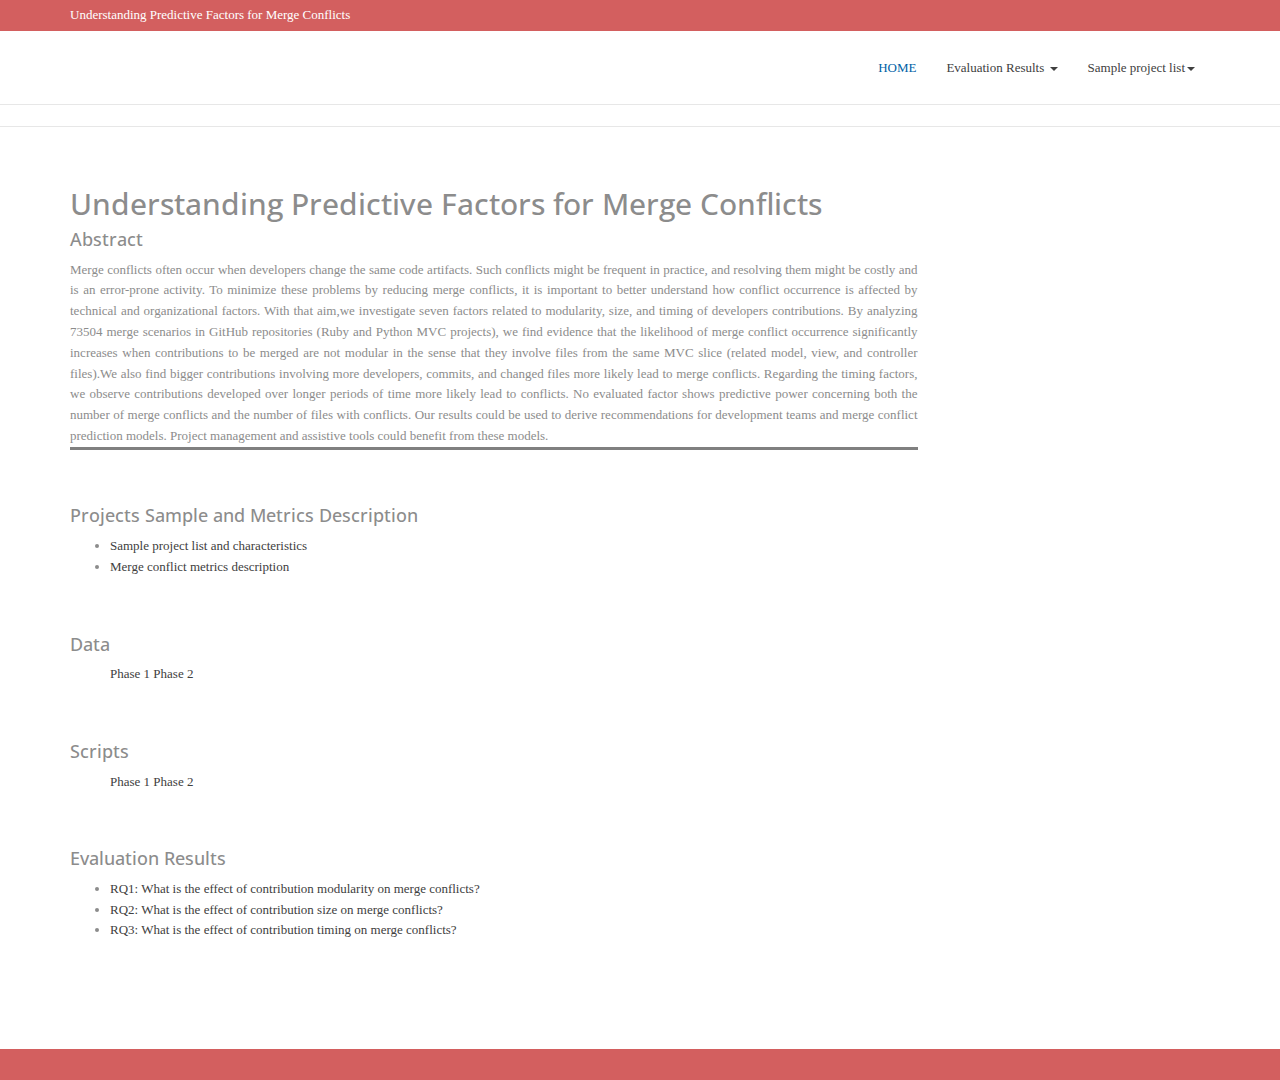
<file: index.html>
<!DOCTYPE html>
<html>
  <head>
  	<meta charset="utf-8">
    <meta http-equiv="X-UA-Compatible" content="IE=edge">
    <meta name="viewport" content="width=device-width, initial-scale=1">
    <title>Understanding Predictive Factors for Merge Conflicts</title>
    
    <link href="https://fonts.googleapis.com/css?family=Open+Sans:400,600&amp;subset=latin-ext" rel="stylesheet">
    
    <link href="css/bootstrap.min.css" rel="stylesheet">
    <link href="css/font-awesome.min.css" rel="stylesheet">
    <link href="style.css" rel="stylesheet">
    <script src="http://www.w3schools.com/lib/w3data.js"></script>
    <script>
        $(function(){
            $("#includedContent").load("content.html");
        });
    </script>
  </head>
  <body style="font-family:verdana;">
    <header>
      <div class="top">
		  <div class="container">
		      <div class="row">
		          <div class="col-sm-6">
		              <p>Understanding Predictive Factors for Merge Conflicts</p>
		          </div>
		      </div>
		  </div>
		</div>
		<nav class="navbar navbar-default">
			<div class="container">
			<div class="collapse navbar-collapse" id="bs-navbar-collapse">
		    	<ul class="nav navbar-nav main-navbar-nav">
		        	<li class="active"><a href="https://merge-conflict-factors.github.io/merge-conflict-factors/main.html" title="">HOME</a></li>
		        	<li class="dropdown">
		            	<a href="#" title="" class="dropdown-toggle" data-toggle="dropdown" role="button" aria-haspopup="true" aria-expanded="false">Evaluation Results <span class="caret"></span></a>
		            	<ul class="dropdown-menu">
		                	<li><a href="rq1-results.html" title="">RQ1: What is the effect of contribution modularity on merge conflicts?</a></li>
		                	<li><a href="rq2-results.html" title="">RQ2: What is the effect of contribution size on merge conflicts?</a></li>
							<li><a href="rq3-results.html" title="">RQ3: What is the effect of contribution timing on merge conflicts?</a></li>
		            	</ul>
		        	</li>
					<li class="dropdown">
		            	<a href="#" title="" class="dropdown-toggle" data-toggle="dropdown" role="button" aria-haspopup="true" aria-expanded="false">Sample project list<span class="caret"></span></a>
		            	<ul class="dropdown-menu">
		                	<li><a href="sample_Ruby.html" title="">Ruby sample</a></li>
		                	<li><a href="sample_Python.html" title="">Python sample</a></li>							
		            	</ul>
		        	</li>					
		        	<!--<li><a href="sample_Ruby.html" title="">Sample project list</a></li>-->
		    	</ul>                           
			</div>        
			</div>
		</nav>
    </header>
    <div class="bread_area">
      <div class="container">
          <div class="row">
              <div class="col-sm-12">
                                    
              </div>
          </div>
      </div>
    </div>
    <main class="site-main page-main">
        <div class="container">
            <div class="row">
                <section class="page col-sm-9">
                  <h2>Understanding Predictive Factors for Merge Conflicts</h2>
                  <div class="abstract">
                    <h4>Abstract</h4>
                    Merge conflicts often occur when developers change the same code artifacts. Such conflicts might be frequent in practice, and resolving them might be costly and is an error-prone activity. To minimize these problems by reducing merge conflicts, it is important to better understand how conflict occurrence is affected by technical and organizational factors. With that aim,we investigate seven factors related to modularity, size, and timing
of developers contributions. By analyzing 73504 merge scenarios in GitHub repositories (Ruby and Python MVC projects), we find evidence that the likelihood of merge conflict occurrence significantly increases when contributions to be merged are not modular in the sense that they involve files from the same MVC slice (related model, view, and controller files).We also find bigger contributions involving more developers, commits, and changed files more likely lead to merge conflicts. Regarding the timing factors, we observe contributions developed over longer periods of time more likely lead to conflicts. No evaluated factor shows predictive power concerning both the number of merge conflicts and the number of files with conflicts. Our results could be used to derive recommendations for development teams and merge conflict prediction models. Project management and assistive tools could benefit from these models.
 


                  </div>

                 <!-- <div class="study">
                    <h4>Study Setup</h4>
                    <p>To perform this study, we analyze a number of merge scenarios, collecting data about the mentioned conflict factors, and reproducing the merge operation in each scenario to observe conflict occurrence, number of conflicts, and number of files with conflicts. To support that, we implement the infrastructure illustrated in Figure 1, which involves two steps. The first focuses on mining merge scenarios from GitHub projects, reproducing them, and collecting information about the dependent variables. The second collects, for each scenario, information about the conflict factors, and explores regression models to assess the factors effect on these variables.</p>
                  </div>
                  <div class="container">
                  	<figure>
                    	<img src="img/StudySetup.png" alt="Study Design" width="400" height="300" title="Study Design">
                    	<!--<figcaption>Figure 1 - Study Setup</figcaption>-->
                    <!--</figure>
                  </div>-->
                  <div class="study">
                    <h4>Projects Sample and Metrics Description</h4>
                    <ul>
                      <li><a href="sample.html" title="">Sample project list and characteristics</a></li>
					   <li><a href="metricsDescription.html" title="">Merge conflict metrics description</a></li>
                      <!--<li><a href="miningScripts.zip" title="" target="_blank" >Mining Scripts</a></li>
					  <li><a href="predictorsScritps.zip" title="" target="_blank" >Predictors Collecting Scripts</a></li>-->
                      <!--<li><a href="scripts.zip" title="" target="_blank" >Scripts</a></li>-->
                    </ul>
                  </div>
                  <div class="study">
                    <h4>Data</h4>
                    <ul>
                      <a href="Phase1.html" title="">Phase 1</a> <a href="Phase2.html" title="">Phase 2</a>
                      <!--<li><a href="miningScripts.zip" title="" target="_blank" >Mining Scripts</a></li>
					  <li><a href="predictorsScritps.zip" title="" target="_blank" >Predictors Collecting Scripts</a></li>-->
                      <!--<li><a href="scripts.zip" title="" target="_blank" >Scripts</a></li>-->
                    </ul>
                  </div>
                  <div class="study">
                    <h4>Scripts</h4>
                    <ul>
                      <a href="https://github.com/merge-conflict-factors/miningGit" title="">Phase 1</a> <a href="https://github.com/merge-conflict-factors/PredictorsAnalisys" title="">Phase 2</a>
                      <!--<li><a href="miningScripts.zip" title="" target="_blank" >Mining Scripts</a></li>
					  <li><a href="predictorsScritps.zip" title="" target="_blank" >Predictors Collecting Scripts</a></li>-->
                      <!--<li><a href="scripts.zip" title="" target="_blank" >Scripts</a></li>-->
                    </ul>
                  </div>	
                  <div class="study">
                    <h4>Evaluation Results</h4>
                    <ul>
                      <li><a href="rq1-results.html" title="">RQ1: What is the effect of contribution modularity on merge conflicts?</a></li>
                      <li><a href="rq2-results.html" title="">RQ2: What is the effect of contribution size on merge conflicts?</a></li>
					  <li><a href="rq3-results.html" title="">RQ3: What is the effect of contribution timing on merge conflicts?</a></li>
                    </ul>
                  </div>
                </section>
            </div>
        </div>
    </main>
    <footer>
      <div class="container">
        <div class="cen">
            <div class="col-md-12">
                
            </div>
        </div>
      </div>
      <div id="copyright">
            <div class="container">
                <div class="cen">
                    <div class="col-md-8">
                        
                    </div>
                </div>
            </div>
        </div>
    </footer>
    </body>
  </html>
</file>
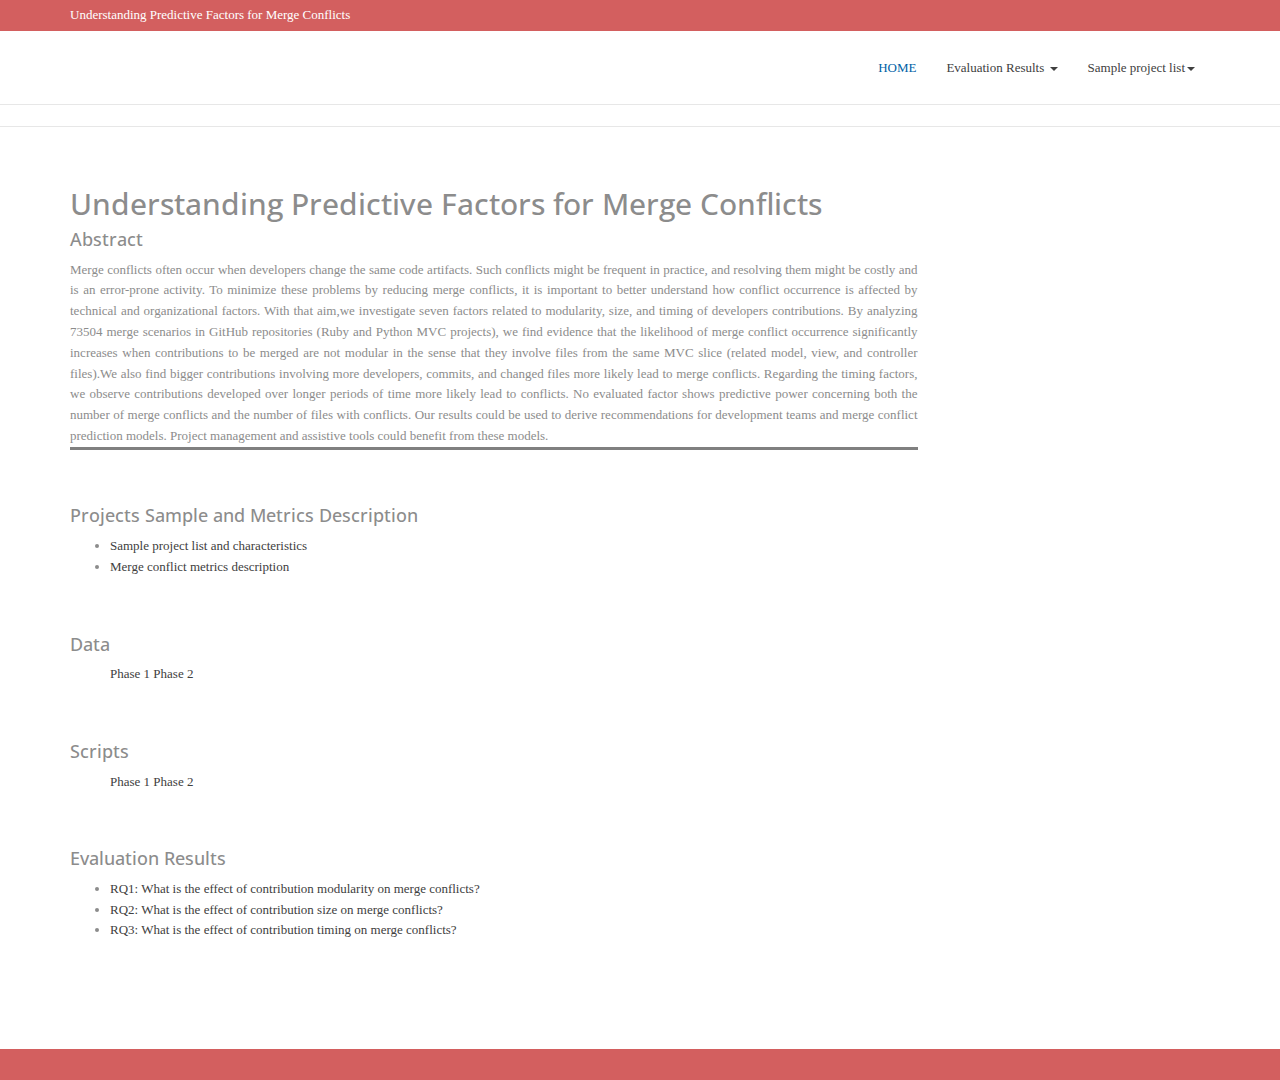
<file: main.html>
<!DOCTYPE html>
<html>
  <head>
  	<meta charset="utf-8">
    <meta http-equiv="X-UA-Compatible" content="IE=edge">
    <meta name="viewport" content="width=device-width, initial-scale=1">
    <title>Understanding Predictive Factors for Merge Conflicts</title>
    
    <link href="https://fonts.googleapis.com/css?family=Open+Sans:400,600&amp;subset=latin-ext" rel="stylesheet">
    
    <link href="css/bootstrap.min.css" rel="stylesheet">
    <link href="css/font-awesome.min.css" rel="stylesheet">
    <link href="style.css" rel="stylesheet">
    <script src="http://www.w3schools.com/lib/w3data.js"></script>
    <script>
        $(function(){
            $("#includedContent").load("content.html");
        });
    </script>
  </head>
  <body style="font-family:verdana;">
    <header>
      <div class="top">
		  <div class="container">
		      <div class="row">
		          <div class="col-sm-6">
		              <p>Understanding Predictive Factors for Merge Conflicts</p>
		          </div>
		      </div>
		  </div>
		</div>
		<nav class="navbar navbar-default">
			<div class="container">
			<div class="collapse navbar-collapse" id="bs-navbar-collapse">
		    	<ul class="nav navbar-nav main-navbar-nav">
		        	<li class="active"><a href="main.html" title="">HOME</a></li>
		        	<li class="dropdown">
		            	<a href="#" title="" class="dropdown-toggle" data-toggle="dropdown" role="button" aria-haspopup="true" aria-expanded="false">Evaluation Results <span class="caret"></span></a>
		            	<ul class="dropdown-menu">
		                	<li><a href="rq1-results.html" title="">RQ1: What is the effect of contribution modularity on merge conflicts?</a></li>
		                	<li><a href="rq2-results.html" title="">RQ2: What is the effect of contribution size on merge conflicts?</a></li>
							<li><a href="rq3-results.html" title="">RQ3: What is the effect of contribution timing on merge conflicts?</a></li>
		            	</ul>
		        	</li>
					<li class="dropdown">
		            	<a href="#" title="" class="dropdown-toggle" data-toggle="dropdown" role="button" aria-haspopup="true" aria-expanded="false">Sample project list<span class="caret"></span></a>
		            	<ul class="dropdown-menu">
		                	<li><a href="sample_Ruby.html" title="">Ruby sample</a></li>
		                	<li><a href="sample_Python.html" title="">Python sample</a></li>							
		            	</ul>
		        	</li>					
		        	<!--<li><a href="sample_Ruby.html" title="">Sample project list</a></li>-->
		    	</ul>                           
			</div>        
			</div>
		</nav>
    </header>
    <div class="bread_area">
      <div class="container">
          <div class="row">
              <div class="col-sm-12">
                                    
              </div>
          </div>
      </div>
    </div>
    <main class="site-main page-main">
        <div class="container">
            <div class="row">
                <section class="page col-sm-9">
                  <h2>Understanding Predictive Factors for Merge Conflicts</h2>
                  <div class="abstract">
                    <h4>Abstract</h4>
                    Merge conflicts often occur when developers change the same code artifacts. Such conflicts might be frequent in practice, and resolving them might be costly and is an error-prone activity. To minimize these problems by reducing merge conflicts, it is important to better understand how conflict occurrence is affected by technical and organizational factors. With that aim,we investigate seven factors related to modularity, size, and timing
of developers contributions. By analyzing 73504 merge scenarios in GitHub repositories (Ruby and Python MVC projects), we find evidence that the likelihood of merge conflict occurrence significantly increases when contributions to be merged are not modular in the sense that they involve files from the same MVC slice (related model, view, and controller files).We also find bigger contributions involving more developers, commits, and changed files more likely lead to merge conflicts. Regarding the timing factors, we observe contributions developed over longer periods of time more likely lead to conflicts. No evaluated factor shows predictive power concerning both the number of merge conflicts and the number of files with conflicts. Our results could be used to derive recommendations for development teams and merge conflict prediction models. Project management and assistive tools could benefit from these models.
 


                  </div>

                 <!-- <div class="study">
                    <h4>Study Setup</h4>
                    <p>To perform this study, we analyze a number of merge scenarios, collecting data about the mentioned conflict factors, and reproducing the merge operation in each scenario to observe conflict occurrence, number of conflicts, and number of files with conflicts. To support that, we implement the infrastructure illustrated in Figure 1, which involves two steps. The first focuses on mining merge scenarios from GitHub projects, reproducing them, and collecting information about the dependent variables. The second collects, for each scenario, information about the conflict factors, and explores regression models to assess the factors effect on these variables.</p>
                  </div>
                  <div class="container">
                  	<figure>
                    	<img src="img/StudySetup.png" alt="Study Design" width="400" height="300" title="Study Design">
                    	<!--<figcaption>Figure 1 - Study Setup</figcaption>-->
                    <!--</figure>
                  </div>-->
                  <div class="study">
                    <h4>Projects Sample and Metrics Description</h4>
                    <ul>
                      <li><a href="sample.html" title="">Sample project list and characteristics</a></li>
					   <li><a href="metricsDescription.html" title="">Merge conflict metrics description</a></li>
                      <!--<li><a href="miningScripts.zip" title="" target="_blank" >Mining Scripts</a></li>
					  <li><a href="predictorsScritps.zip" title="" target="_blank" >Predictors Collecting Scripts</a></li>-->
                      <!--<li><a href="scripts.zip" title="" target="_blank" >Scripts</a></li>-->
                    </ul>
                  </div>
                  <div class="study">
                    <h4>Data</h4>
                    <ul>
                      <a href="Phase1.html" title="">Phase 1</a> <a href="Phase2.html" title="">Phase 2</a>
                      <!--<li><a href="miningScripts.zip" title="" target="_blank" >Mining Scripts</a></li>
					  <li><a href="predictorsScritps.zip" title="" target="_blank" >Predictors Collecting Scripts</a></li>-->
                      <!--<li><a href="scripts.zip" title="" target="_blank" >Scripts</a></li>-->
                    </ul>
                  </div>
                  <div class="study">
                    <h4>Scripts</h4>
                    <ul>
                      <a href="https://github.com/merge-conflict-factors/miningGit" title="">Phase 1</a> <a href="https://github.com/merge-conflict-factors/PredictorsAnalisys" title="">Phase 2</a>
                      <!--<li><a href="miningScripts.zip" title="" target="_blank" >Mining Scripts</a></li>
					  <li><a href="predictorsScritps.zip" title="" target="_blank" >Predictors Collecting Scripts</a></li>-->
                      <!--<li><a href="scripts.zip" title="" target="_blank" >Scripts</a></li>-->
                    </ul>
                  </div>	
                  <div class="study">
                    <h4>Evaluation Results</h4>
                    <ul>
                      <li><a href="rq1-results.html" title="">RQ1: What is the effect of contribution modularity on merge conflicts?</a></li>
                      <li><a href="rq2-results.html" title="">RQ2: What is the effect of contribution size on merge conflicts?</a></li>
					  <li><a href="rq3-results.html" title="">RQ3: What is the effect of contribution timing on merge conflicts?</a></li>
                    </ul>
                  </div>
                </section>
            </div>
        </div>
    </main>
    <footer>
      <div class="container">
        <div class="cen">
            <div class="col-md-12">
                
            </div>
        </div>
      </div>
      <div id="copyright">
            <div class="container">
                <div class="cen">
                    <div class="col-md-8">
                        
                    </div>
                </div>
            </div>
        </div>
    </footer>
    </body>
  </html>
</file>
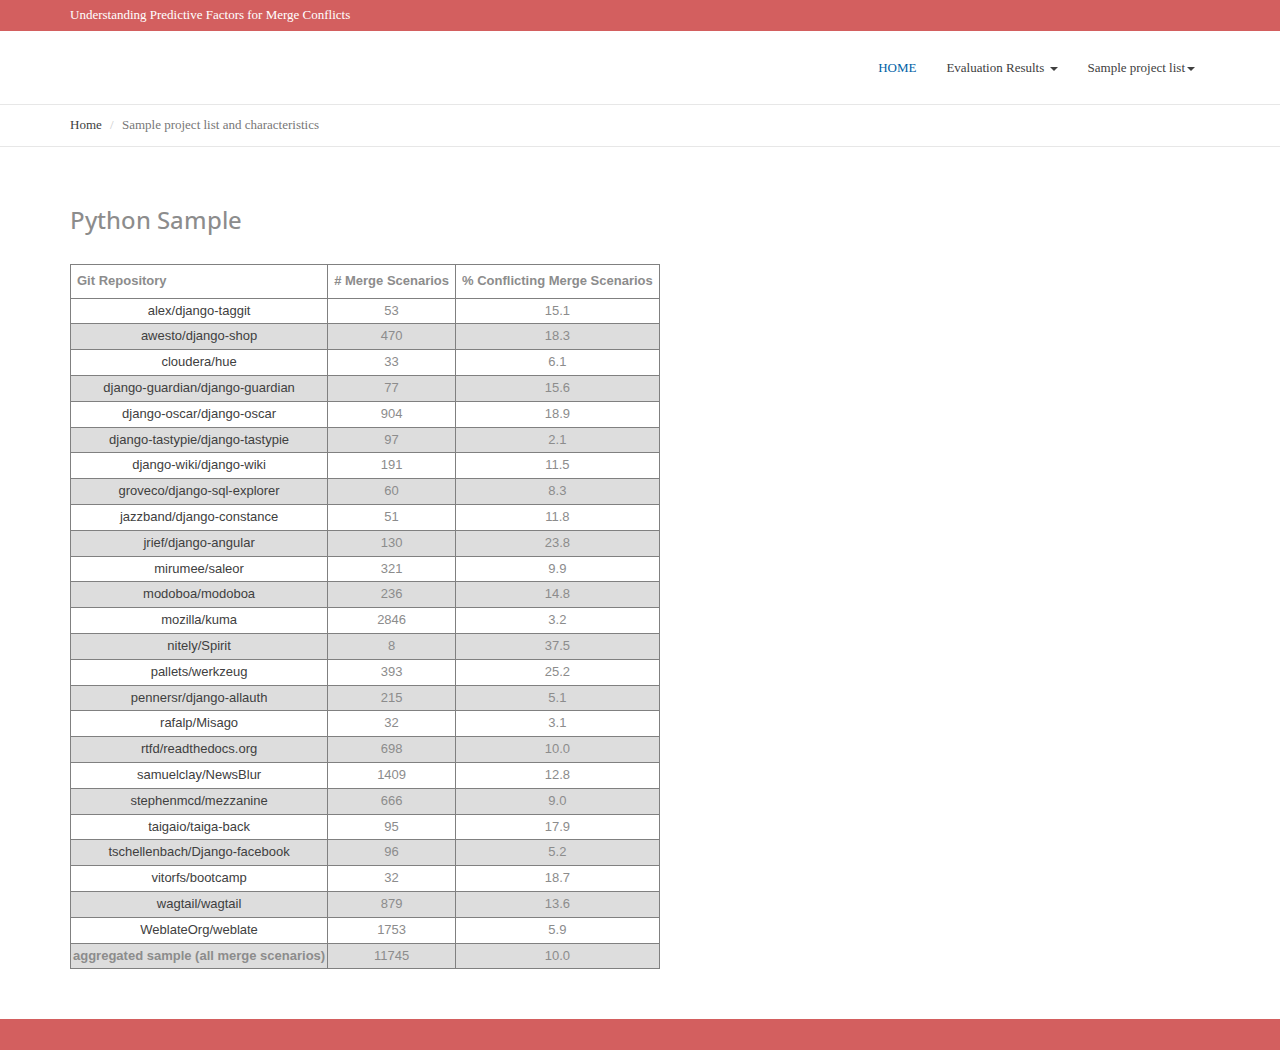
<file: mergeFrequency_Python.html>
<!DOCTYPE html>
<html>
  <head>
    <meta charset="utf-8">
    <meta http-equiv="X-UA-Compatible" content="IE=edge">
    <meta name="viewport" content="width=device-width, initial-scale=1">
    <title>Understanding Predictive Factors for Merge Conflicts</title>
    
    <link href="https://fonts.googleapis.com/css?family=Open+Sans:400,600&amp;subset=latin-ext" rel="stylesheet">
    
    <link href="css/bootstrap.min.css" rel="stylesheet">
    <link href="css/font-awesome.min.css" rel="stylesheet">
    <link href="style.css" rel="stylesheet">

    <script src="http://d3js.org/d3.v3.min.js" charset="utf-8"></script>
  </head>
  <body style="font-family:verdana;">
    <header>
      <div class="top">
          <div class="container">
              <div class="row">
                  <div class="col-sm-6">
                      <p>Understanding Predictive Factors for Merge Conflicts</p>
                  </div>
              </div>
          </div>
      </div>
      <nav class="navbar navbar-default">
      <div class="container">
        <div class="collapse navbar-collapse" id="bs-navbar-collapse">
            <ul class="nav navbar-nav main-navbar-nav">
                <li class="active"><a href="main.html" title="">HOME</a></li>
                <li class="dropdown">
					<a href="#" title="" class="dropdown-toggle" data-toggle="dropdown" role="button" aria-haspopup="true" aria-expanded="false">Evaluation Results <span class="caret"></span></a>
					<ul class="dropdown-menu">
						<li><a href="rq1-results.html" title="">RQ1: What is the effect of contribution modularity on merge conflicts?</a></li>
						<li><a href="rq2-results.html" title="">RQ2: What is the effect of contribution size on merge conflicts?</a></li>
						<li><a href="rq3-results.html" title="">RQ3: What is the effect of contribution timing on merge conflicts?</a></li>
					</ul>
                </li>
				<li class="dropdown">
					<a href="#" title="" class="dropdown-toggle" data-toggle="dropdown" role="button" aria-haspopup="true" aria-expanded="false">Sample project list<span class="caret"></span></a>
					<ul class="dropdown-menu">
						<li><a href="sample_Ruby.html" title="">Ruby sample</a></li>
						<!--<li><a href="sample_Python.html" title="">Python sample</a></li>-->							
					</ul>
				</li>				
                <!--<li><a href="sample.html" title="">Sample project list</a></li>-->
            </ul>                           
        </div>        
      </div>
    </nav>
    </header>
    <div class="bread_area">
      <div class="container">
          <div class="row">
              <div class="col-sm-12">
                  <ol class="breadcrumb">
                      <li><a href="main.html">Home</a></li>
                      <li class="active">Sample project list and characteristics</li>
                  </ol>                    
              </div>
          </div>
      </div>
    </div>
    <main class="site-main page-main">
        <div class="container">
            <div class="row">
                <section class="page col-sm-9">
                  <h3>Python Sample</h3>
					<br>				  
                    <table class="build_conflicts">
                      <thead>
                        <tr>
                          <th> Git Repository </th>
                          <th> # Merge Scenarios </th>
                          <th> % Conflicting Merge Scenarios </th>						  
                        </tr>
                      </thded>
                      <tbody>
							<tr>
								<td><a href="https://github.com/alex/django-taggit" target="_blank">alex/django-taggit</a></td>
								<td>53</td>
								<td>15.1</td>
							</tr>
							<tr>
								<td><a href="https://github.com/awesto/django-shop" target="_blank">awesto/django-shop</a></td>
								<td>470</td>
								<td>18.3</td>
							</tr>
							<tr>
								<td><a href="https://github.com/cloudera/hue" target="_blank">cloudera/hue</a></td>
								<td>33</td>
								<td>6.1</td>
							</tr>
							<tr>
								<td><a href="https://github.com/django-guardian/django-guardian" target="_blank">django-guardian/django-guardian</a></td>
								<td>77</td>
								<td>15.6</td>
							</tr>
							<tr>
								<td><a href="https://github.com/django-oscar/django-oscar" target="_blank">django-oscar/django-oscar</a></td>
								<td>904</td>
								<td>18.9</td>
							</tr>
							<tr>
								<td><a href="https://github.com/django-tastypie/django-tastypie" target="_blank">django-tastypie/django-tastypie</a></td>
								<td>97</td>
								<td>2.1</td>
							</tr>
							<tr>
								<td><a href="https://github.com/django-wiki/django-wiki" target="_blank">django-wiki/django-wiki</a></td>
								<td>191</td>
								<td>11.5</td>
							</tr>
							<tr>
								<td><a href="https://github.com/groveco/django-sql-explorer" target="_blank">groveco/django-sql-explorer</a></td>
								<td>60</td>
								<td>8.3</td>
							</tr>
							<tr>
								<td><a href="https://github.com/jazzband/django-constance" target="_blank">jazzband/django-constance</a></td>
								<td>51</td>
								<td>11.8</td>
							</tr>
							<tr>
								<td><a href="https://github.com/jrief/django-angular" target="_blank">jrief/django-angular</a></td>
								<td>130</td>
								<td>23.8</td>
							</tr>
							<tr>
								<td><a href="https://github.com/mirumee/saleor" target="_blank">mirumee/saleor</a></td>
								<td>321</td>
								<td>9.9</td>
							</tr>
							<tr>
								<td><a href="https://github.com/modoboa/modoboa" target="_blank">modoboa/modoboa</a></td>
								<td>236</td>
								<td>14.8</td>
							</tr>
							<tr>
								<td><a href="https://github.com/mozilla/kuma" target="_blank">mozilla/kuma</a></td>
								<td>2846</td>
								<td>3.2</td>
							</tr>
							<tr>
								<td><a href="https://github.com/nitely/Spirit" target="_blank">nitely/Spirit</a></td>
								<td>8</td>
								<td>37.5</td>
							</tr>
							<tr>
								<td><a href="https://github.com/pallets/werkzeug" target="_blank">pallets/werkzeug</a></td>
								<td>393</td>
								<td>25.2</td>
							</tr>
							<tr>
								<td><a href="https://github.com/pennersr/django-allauth" target="_blank">pennersr/django-allauth</a></td>
								<td>215</td>
								<td>5.1</td>
							</tr>
							<tr>
								<td><a href="https://github.com/rafalp/Misago" target="_blank">rafalp/Misago</a></td>
								<td>32</td>
								<td>3.1</td>
							</tr>
							<tr>
								<td><a href="https://github.com/rtfd/readthedocs.org" target="_blank">rtfd/readthedocs.org</a></td>
								<td>698</td>
								<td>10.0</td>
							</tr>
							<tr>
								<td><a href="https://github.com/samuelclay/NewsBlur" target="_blank">samuelclay/NewsBlur</a></td>
								<td>1409</td>
								<td>12.8</td>
							</tr>
							<tr>
								<td><a href="https://github.com/stephenmcd/mezzanine" target="_blank">stephenmcd/mezzanine</a></td>
								<td>666</td>
								<td>9.0</td>
							</tr>
							<tr>
								<td><a href="https://github.com/taigaio/taiga-back" target="_blank">taigaio/taiga-back</a></td>
								<td>95</td>
								<td>17.9</td>
							</tr>
							<tr>
								<td><a href="https://github.com/tschellenbach/Django-facebook" target="_blank">tschellenbach/Django-facebook</a></td>
								<td>96</td>
								<td>5.2</td>
							</tr>
							<tr>
								<td><a href="https://github.com/vitorfs/bootcamp" target="_blank">vitorfs/bootcamp</a></td>
								<td>32</td>
								<td>18.7</td>
							</tr>
							<tr>
								<td><a href="https://github.com/wagtail/wagtail" target="_blank">wagtail/wagtail</a></td>
								<td>879</td>
								<td>13.6</td>
							</tr>
							<tr>
								<td><a href="https://github.com/WeblateOrg/weblate" target="_blank">WeblateOrg/weblate</a></td>
								<td>1753</td>
								<td>5.9</td>
							</tr>
              <tr>
                <td><b>aggregated sample (all merge scenarios)</b></td>
                <td>11745</td>
                <td>10.0</td>
              </tr>
					  </tbody>
                     </table>
                </section>
            </div>
        </div>
    </main>
    <footer>
      <div class="container">
        <div class="row">            
        </div>
        </div>
      <div id="copyright">
            <div class="container">
                <div class="cen">
                    <div class="col-md-8">
                        
                    </div>
                </div>
            </div>
        </div>
    </footer>
    <!-- <script type='text/javascript' src='script.js'></script> -->
    </body>
  </html>
</file>
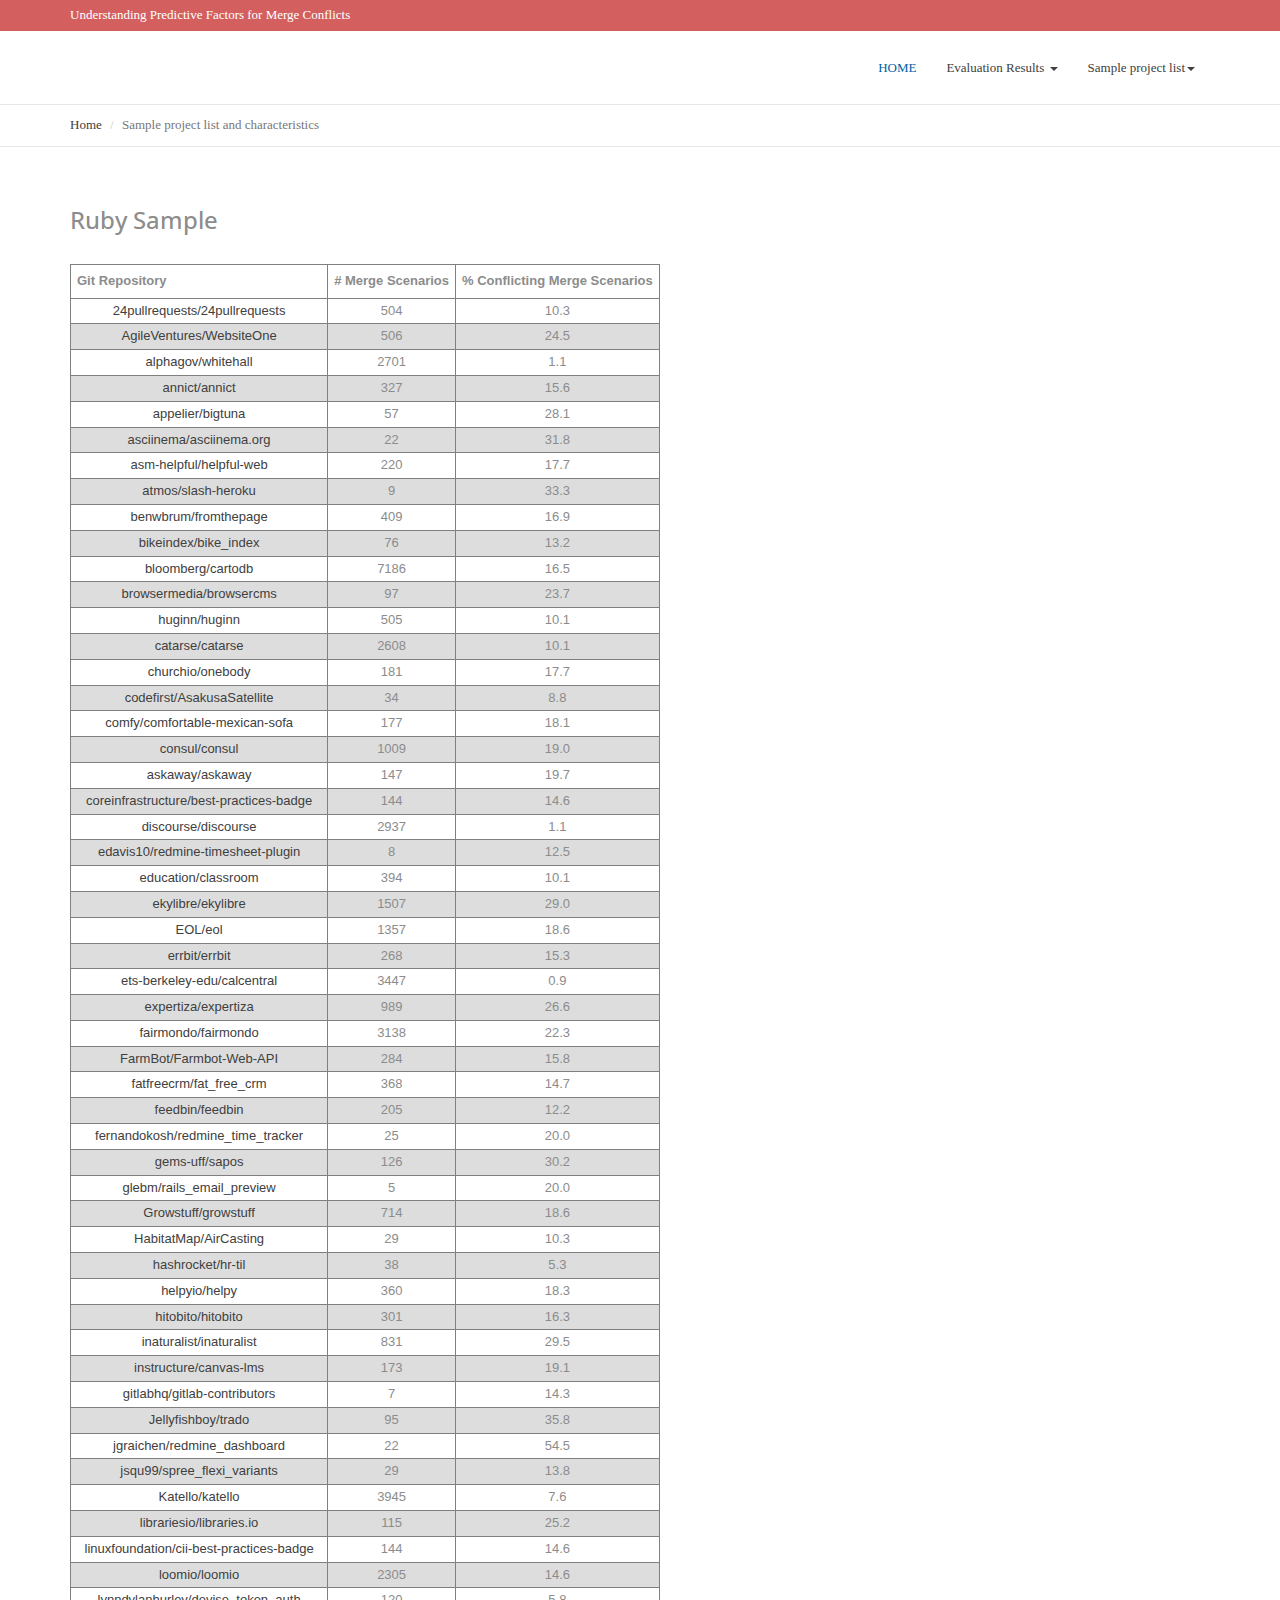
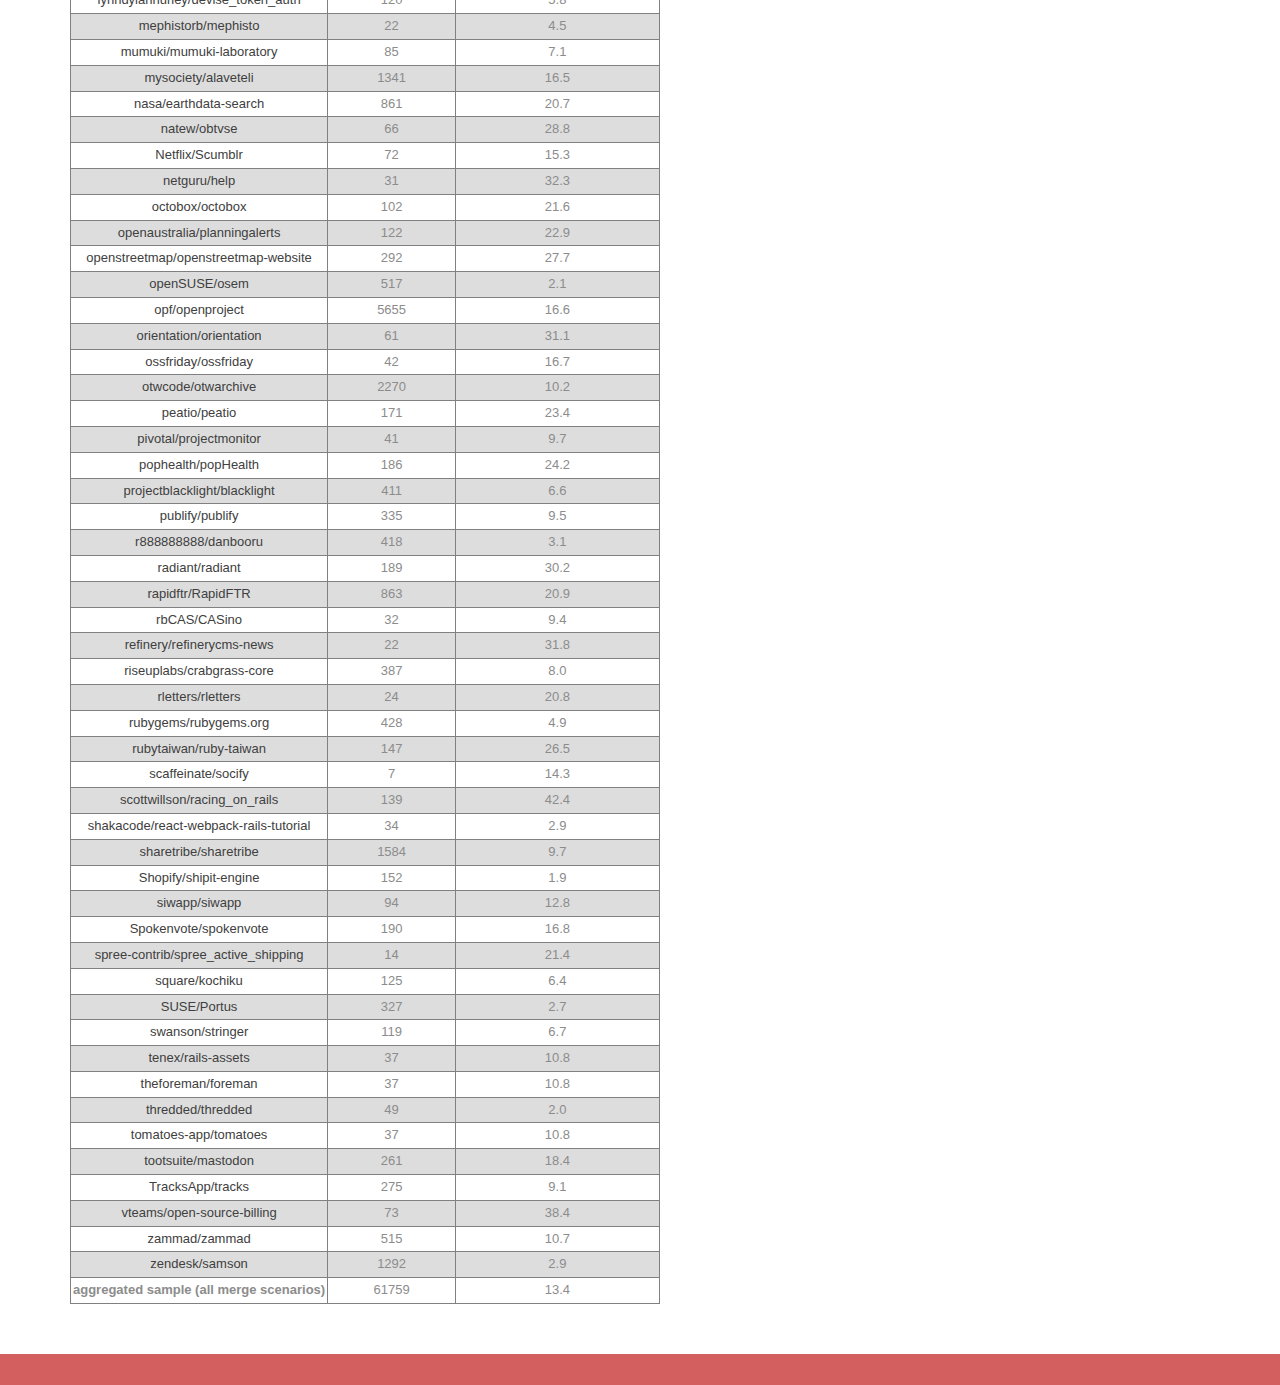
<file: mergeFrequency_Ruby.html>
<!DOCTYPE html>
<html>
  <head>
    <meta charset="utf-8">
    <meta http-equiv="X-UA-Compatible" content="IE=edge">
    <meta name="viewport" content="width=device-width, initial-scale=1">
    <title>Understanding Predictive Factors for Merge Conflicts</title>
    
    <link href="https://fonts.googleapis.com/css?family=Open+Sans:400,600&amp;subset=latin-ext" rel="stylesheet">
    
    <link href="css/bootstrap.min.css" rel="stylesheet">
    <link href="css/font-awesome.min.css" rel="stylesheet">
    <link href="style.css" rel="stylesheet">

    <script src="http://d3js.org/d3.v3.min.js" charset="utf-8"></script>
  </head>
  <body style="font-family:verdana;">
    <header>
      <div class="top">
          <div class="container">
              <div class="row">
                  <div class="col-sm-6">
                      <p>Understanding Predictive Factors for Merge Conflicts</p>
                  </div>
              </div>
          </div>
      </div>
      <nav class="navbar navbar-default">
      <div class="container">
        <div class="collapse navbar-collapse" id="bs-navbar-collapse">
            <ul class="nav navbar-nav main-navbar-nav">
                <li class="active"><a href="main.html" title="">HOME</a></li>
                <li class="dropdown">
                    <a href="#" title="" class="dropdown-toggle" data-toggle="dropdown" role="button" aria-haspopup="true" aria-expanded="false">Evaluation Results <span class="caret"></span></a>
                    <ul class="dropdown-menu">
                        <li><a href="rq1-results.html" title="">RQ1: What is the effect of contribution modularity on merge conflicts?</a></li>
                        <li><a href="rq2-results.html" title="">RQ2: What is the effect of contribution size on merge conflicts?</a></li>
                        <li><a href="rq3-results.html" title="">RQ3: What is the effect of contribution timing on merge conflicts?</a></li>
                    </ul>
                </li>
                <li class="dropdown">
                    <a href="#" title="" class="dropdown-toggle" data-toggle="dropdown" role="button" aria-haspopup="true" aria-expanded="false">Sample project list<span class="caret"></span></a>
                    <ul class="dropdown-menu">
                        <!--<li><a href="sample_Ruby.html" title="">Ruby sample</a></li>-->
                        <li><a href="sample_Python.html" title="">Python sample</a></li>                            
                    </ul>
                </li>               
                <!--<li><a href="sample.html" title="">Sample project list</a></li>-->
            </ul>                           
        </div>        
      </div>
    </nav>
    </header>
    <div class="bread_area">
      <div class="container">
          <div class="row">
              <div class="col-sm-12">
                  <ol class="breadcrumb">
                      <li><a href="main.html">Home</a></li>
                      <li class="active">Sample project list and characteristics</li>
                  </ol>                    
              </div>
          </div>
      </div>
    </div>
    <main class="site-main page-main">
        <div class="container">
            <div class="row">
                <section class="page col-sm-9">
                  <h3>Ruby Sample</h3>
				  <br>
                    <table class="build_conflicts">
                      <thead>
                        <tr>
                          <th> Git Repository </th>
                          <th> # Merge Scenarios </th>
                          <th> % Conflicting Merge Scenarios </th>
                          <!--<th> # Merge Commits </th>-->                           
                        </tr>
                      </thded>
                      <tbody>
                            <tr>
                                <td><a href="https://github.com/24pullrequests/24pullrequests" target="_blank">24pullrequests/24pullrequests</a></td>
                                <td>504</td>
                                <td>10.3</td>
                            </tr>
                            <tr>
                                <td><a href="https://github.com/AgileVentures/WebsiteOne" target="_blank">AgileVentures/WebsiteOne</a></td>
                                <td>506</td>
                                <td>24.5</td>
                            </tr>
                            <tr>
                                <td><a href="https://github.com/alphagov/whitehall" target="_blank">alphagov/whitehall</a></td>
                                <td>2701</td>
                                <td>1.1</td>
                            </tr>
                            <tr>
                                <td><a href="https://github.com/annict/annict" target="_blank">annict/annict</a></td>
                                <td>327</td>
                                <td>15.6</td>
                            </tr>
                            <tr>
                                <td><a href="https://github.com/appelier/bigtuna" target="_blank">appelier/bigtuna</a></td>
                                <td>57</td>
                                <td>28.1</td>
                            </tr>
                            <tr>
                                <td><a href="https://github.com/asciinema/asciinema.org" target="_blank">asciinema/asciinema.org</a></td>
                                <td>22</td>
                                <td>31.8</td>
                            </tr>
                            <tr>
                                <td><a href="https://github.com/asm-helpful/helpful-web" target="_blank">asm-helpful/helpful-web</a>
                                <td>220</td>
                                <td>17.7</td>
                            </tr>
                            <tr>
                                <td><a href="https://github.com/atmos/slash-heroku" target="_blank">atmos/slash-heroku</a></td>
                                <td>9</td>
                                <td>33.3</td>
                            </tr>
                            <tr>
                                <td><a href="https://github.com/benwbrum/fromthepage" target="_blank">benwbrum/fromthepage</a></td>
                                <td>409</td>
                                <td>16.9</td>
                            </tr>
                            <tr>
                                <td><a href="https://github.com/bikeindex/bike_index" target="_blank">bikeindex/bike_index</a></td>
                                <td>76</td>
                                <td>13.2</td>
                            </tr>
                            <tr>
                                <td><a href="https://github.com/bloomberg/cartodb" target="_blank">bloomberg/cartodb</a></td>
                                <td>7186</td>
                                <td>16.5</td>
                            </tr>
                            <tr>
                                <td><a href="https://github.com/browsermedia/browsercms" target="_blank">browsermedia/browsercms</a></td>
                                <td>97</td>
                                <td>23.7</td>
                            </tr>
                            <tr>
                                <td><a href="https://github.com/huginn/huginn" target="_blank">huginn/huginn</a></td>
                                <td>505</td>
                                <td>10.1</td>
                            </tr>
                            <tr>
                                <td><a href="https://github.com/catarse/catarse" target="_blank">catarse/catarse</a></td>
                                <td>2608</td>
                                <td>10.1</td>
                            </tr>
                            <tr>
                                <td><a href="https://github.com/churchio/onebody" target="_blank">churchio/onebody</a></td>
                                <td>181</td>
                                <td>17.7</td>
                            </tr>
                            <tr>
                                <td><a href="https://github.com/codefirst/AsakusaSatellite" target="_blank">codefirst/AsakusaSatellite</a></td>
                                <td>34</td>
                                <td>8.8</td>
                            </tr>
                            <tr>
                                <td><a href="https://github.com/comfy/comfortable-mexican-sofa" target="_blank">comfy/comfortable-mexican-sofa</a></td>
                                <td>177</td>
                                <td>18.1</td>
                            </tr>
                            <tr>
                                <td><a href="https://github.com/consul/consul" target="_blank">consul/consul</a></td>
                                <td>1009</td>
                                <td>19.0</td>
                            </tr>
                            <tr>
                                <td><a href="https://github.com/askaway/askaway" target="_blank">askaway/askaway</a></td>
                                <td>147</td>
                                <td>19.7</td>
                            </tr>
                            <tr>
                                <td><a href="https://github.com/coreinfrastructure/best-practices-badge" target="_blank">coreinfrastructure/best-practices-badge</a></td>
                                <td>144</td>
                                <td>14.6</td>
                            </tr>
                            <tr>
                                <td><a href="https://github.com/discourse/discourse" target="_blank">discourse/discourse</a></td>
                                <td>2937</td>
                                <td>1.1</td>
                            </tr>
                            <tr>
                                <td><a href="https://github.com/edavis10/redmine-timesheet-plugin" target="_blank">edavis10/redmine-timesheet-plugin</a></td>
                                <td>8</td>
                                <td>12.5</td>
                            </tr>
                            <tr>
                                <td><a href="https://github.com/education/classroom" target="_blank">education/classroom</a></td>
                                <td>394</td>
                                <td>10.1</td>
                            </tr>
                            <tr>
                                <td><a href="https://github.com/ekylibre/ekylibre" target="_blank">ekylibre/ekylibre</a></td>
                                <td>1507</td>
                                <td>29.0</td>
                            </tr>
                            <tr>
                                <td><a href="https://github.com/EOL/eol" target="_blank">EOL/eol</a></td>
                                <td>1357</td>
                                <td>18.6</td>
                            </tr>
                            <tr>
                                <td><a href="https://github.com/errbit/errbit" target="_blank">errbit/errbit</a></td>
                                <td>268</td>
                                <td>15.3</td>
                            </tr>
                            <tr>
                                <td><a href="https://github.com/ets-berkeley-edu/calcentral" target="_blank">ets-berkeley-edu/calcentral</a></td>
                                <td>3447</td>
                                <td>0.9</td>
                            </tr>
							<tr>
                                <td><a href="https://github.com/fairmondo/fairmondo" target="_blank">expertiza/expertiza</a></td>
                                <td>989</td>
                                <td>26.6</td>
                            </tr>
                            <tr>
                                <td><a href="https://github.com/fairmondo/fairmondo" target="_blank">fairmondo/fairmondo</a></td>
                                <td>3138</td>
                                <td>22.3</td>
                            </tr>
                            <tr>
                                <td><a href="https://github.com/FarmBot/Farmbot-Web-API" target="_blank">FarmBot/Farmbot-Web-API</a></td>
                                <td>284</td>
                                <td>15.8</td>
                            </tr>
                            <tr>
                                <td><a href="https://github.com/fatfreecrm/fat_free_crm" target="_blank">fatfreecrm/fat_free_crm</a></td>
                                <td>368</td>
                                <td>14.7</td>
                            </tr>
                            <tr>
                                <td><a href="https://github.com/feedbin/feedbin" target="_blank">feedbin/feedbin</a></td>
                                <td>205</td>
                                <td>12.2</td>
                            </tr>
                            <tr>
                                <td><a href="https://github.com/fernandokosh/redmine_time_tracker" target="_blank">fernandokosh/redmine_time_tracker</a></td>
                                <td>25</td>
                                <td>20.0</td>
                            </tr>
                            <tr>
                                <td><a href="https://github.com/gems-uff/sapos" target="_blank">gems-uff/sapos</a></td>
                                <td>126</td>
                                <td>30.2</td>
                            </tr>
                            <tr>
                                <td><a href="https://github.com/glebm/rails_email_preview" target="_blank">glebm/rails_email_preview</a></td>
								<td>5</td>
                                <td>20.0</td>
                            </tr>
                            <tr>
                                <td><a href="https://github.com/Growstuff/growstuff" target="_blank">Growstuff/growstuff</a></td>
                                <td>714</td>
                                <td>18.6</td>
                            </tr>
                            <tr>
                                <td><a href="https://github.com/HabitatMap/AirCasting" target="_blank">HabitatMap/AirCasting</a></td>
                                <td>29</td>
                                <td>10.3</td>
                            </tr>
                            <tr>
                                <td><a href="https://github.com/hashrocket/hr-til" target="_blank">hashrocket/hr-til</a></td>
                                <td>38</td>
                                <td>5.3</td>
                            </tr>
                            <tr>
                                <td><a href="https://github.com/helpyio/helpy" target="_blank">helpyio/helpy</a></td>
                                <td>360</td>
                                <td>18.3</td>
                            </tr>
                            <tr>
                                <td><a href="https://github.com/hitobito/hitobito" target="_blank">hitobito/hitobito</a></td>
                                <td>301</td>
                                <td>16.3</td>
                            </tr>
                            <tr>
                                <td><a href="https://github.com/inaturalist/inaturalist" target="_blank">inaturalist/inaturalist</a></td>
                                <td>831</td>
                                <td>29.5</td>
                            </tr>
                            <tr>
                                <td><a href="https://github.com/instructure/canvas-lms" target="_blank">instructure/canvas-lms</a></td>
                                <td>173</td>
                                <td>19.1</td>
                            </tr>
                            <tr>
                                <td>
                                    <a href="https://github.com/gitlabhq/gitlab-contributors" target="_blank">gitlabhq/gitlab-contributors</a></td>
                                <td>7</td>
                                <td>14.3</td>
                            </tr>
                            <tr>
                                <td><a href="https://github.com/Jellyfishboy/trado" target="_blank">Jellyfishboy/trado</a></td>
                                <td>95</td>
                                <td>35.8</td>
                            </tr>
                            <tr>
                                <td><a href="https://github.com/jgraichen/redmine_dashboard" target="_blank">jgraichen/redmine_dashboard</a></td>
								<td>22</td>
                                <td>54.5</td>
                            </tr>
                            <tr>
                                <td><a href="https://github.com/jsqu99/spree_flexi_variants" target="_blank">jsqu99/spree_flexi_variants</a></td>
								<td>29</td>
                                <td>13.8</td>
                            </tr>
                            <tr>
                                <td><a href="https://github.com/Katello/katello" target="_blank">Katello/katello</a></td>
                                <td>3945</td>
                                <td>7.6</td>
                            </tr>
                            <tr>
                                <td><a href="https://github.com/librariesio/libraries.io" target="_blank">librariesio/libraries.io</a></td>
                                <td>115</td>
                                <td>25.2</td>
                            </tr>
                            <tr>
                                <td><a href="https://github.com/linuxfoundation/cii-best-practices-badge" target="_blank">linuxfoundation/cii-best-practices-badge</a></td>
                                <td>144</td>
                                <td>14.6</td>
                            </tr>
                            <tr>
                                <td><a href="https://github.com/loomio/loomio" target="_blank">loomio/loomio</a></td>
                                <td>2305</td>
                                <td>14.6</td>
                            </tr>
                            <tr>
                                <td><a href="https://github.com/lynndylanhurley/devise_token_auth" target="_blank">lynndylanhurley/devise_token_auth</a></td>
                                <td>120</td>
                                <td>5.8</td>
                            </tr>
                            <tr>
                                <td><a href="https://github.com/mephistorb/mephisto" target="_blank">mephistorb/mephisto</a></td>
                                <td>22</td>
                                <td>4.5</td>
                            </tr>
                            <tr>
                                <td><a href="https://github.com/mumuki/mumuki-laboratory" target="_blank">mumuki/mumuki-laboratory</a></td>
                                <td>85</td>
                                <td>7.1</td>
                            </tr>
                            <tr>
                                <td><a href="https://github.com/mysociety/alaveteli" target="_blank">mysociety/alaveteli</a></td>
                                <td>1341</td>
                                <td>16.5</td>
                            </tr>
                            <tr>
                                <td><a href="https://github.com/nasa/earthdata-search" target="_blank">nasa/earthdata-search</a></td>
                                <td>861</td>
                                <td>20.7</td>
                            </tr>
                            <tr>
                                <td><a href="https://github.com/natew/obtvse" target="_blank">natew/obtvse</a></td>
                                <td>66</td>
                                <td>28.8</td>
                            </tr>
                            <tr>
                                <td><a href="https://github.com/Netflix/Scumblr" target="_blank">Netflix/Scumblr</a></td>
                                <td>72</td>
                                <td>15.3</td>
                            </tr>
                            <tr>
                                <td><a href="https://github.com/netguru/help" target="_blank">netguru/help</a></td>
                                <td>31</td>
                                <td>32.3</td>
                            </tr>
                            <tr>
                                <td><a href="https://github.com/octobox/octobox" target="_blank">octobox/octobox</a></td>
                                <td>102</td>
                                <td>21.6</td>
                            </tr>
                            <tr>
                                <td><a href="https://github.com/openaustralia/planningalerts" target="_blank">openaustralia/planningalerts</a></td>
                                <td>122</td>
                                <td>22.9</td>
                            </tr>
                            <tr>
                                <td><a href="https://github.com/openstreetmap/openstreetmap-website" target="_blank">openstreetmap/openstreetmap-website</a></td>
                                <td>292</td>
                                <td>27.7</td>
                            </tr>
                            <tr>
                                <td><a href="https://github.com/openSUSE/osem" target="_blank">openSUSE/osem</a></td>
                                <td>517</td>
                                <td>2.1</td>
                            </tr>
                            <tr>
                                <td><a href="https://github.com/opf/openproject" target="_blank">opf/openproject</a></td>
                                <td>5655</td>
                                <td>16.6</td>
                            </tr>
                            <tr>
                                <td><a href="https://github.com/orientation/orientation" target="_blank">orientation/orientation</a></td>
                                <td>61</td>
                                <td>31.1</td>
                            </tr>
                            <tr>
                                <td><a href="https://github.com/ossfriday/ossfriday" target="_blank">ossfriday/ossfriday</a></td>
                                <td>42</td>
                                <td>16.7</td>
                            </tr>
                            <tr>
                                <td><a href="https://github.com/otwcode/otwarchive" target="_blank">otwcode/otwarchive</a></td>
                                <td>2270</td>
                                <td>10.2</td>
                            </tr>
                            <tr>
                                <td><a href="https://github.com/peatio/peatio" target="_blank">peatio/peatio</a></td>
                                <td>171</td>
                                <td>23.4</td>
                            </tr>
                            <tr>
                                <td><a href="https://github.com/pivotal/projectmonitor" target="_blank">pivotal/projectmonitor</a></td>
                                <td>41</td>
                                <td>9.7</td>
                            </tr>
                            <tr>
                                <td><a href="https://github.com/pophealth/popHealth" target="_blank">pophealth/popHealth</a></td>
                                <td>186</td>
                                <td>24.2</td>
                            </tr>
                            <tr>
                                <td><a href="https://github.com/projectblacklight/blacklight" target="_blank">projectblacklight/blacklight</a></td>
                                <td>411</td>
                                <td>6.6</td>
                            </tr>
                            <tr>
                                <td><a href="https://github.com/publify/publify" target="_blank">publify/publify</a></td>
                                <td>335</td>
                                <td>9.5</td>
                            </tr>
                            <tr>
                                <td><a href="https://github.com/r888888888/danbooru" target="_blank">r888888888/danbooru</a></td>
                                <td>418</td>
                                <td>3.1</td>
                            </tr>
                            <tr>
                                <td><a href="https://github.com/radiant/radiant" target="_blank">radiant/radiant</a></td>
                                <td>189</td>
                                <td>30.2</td>
                            </tr>
                            <tr>
                                <td><a href="https://github.com/rapidftr/RapidFTR" target="_blank">rapidftr/RapidFTR</a></td>
                                <td>863</td>
                                <td>20.9</td>
                            </tr>
                            <tr>
                                <td><a href="https://github.com/rbCAS/CASino" target="_blank">rbCAS/CASino</a></td>
                                <td>32</td>
                                <td>9.4</td>
                            </tr>
                            <tr>
                                <td><a href="https://github.com/refinery/refinerycms-news" target="_blank">refinery/refinerycms-news</a></td>
                                <td>22</td>
                                <td>31.8</td>
                            </tr>
                            <tr>
                                <td><a href="https://github.com/riseuplabs/crabgrass-core" target="_blank">riseuplabs/crabgrass-core</a></td>
                                <td>387</td>
                                <td>8.0</td>
                            </tr>
                            <tr>
                                <td><a href="https://github.com/rletters/rletters" target="_blank">rletters/rletters</a></td>
                                <td>24</td>
                                <td>20.8</td>
                            </tr>
                            <tr>
                                <td><a href="https://github.com/rubygems/rubygems.org" target="_blank">rubygems/rubygems.org</a></td>
                                <td>428</td>
                                <td>4.9</td>
                            </tr>
                            <tr>
                                <td><a href="https://github.com/rubytaiwan/ruby-taiwan" target="_blank">rubytaiwan/ruby-taiwan</a></td>
                                <td>147</td>
                                <td>26.5</td>
                            </tr>
                            <tr>
                                <td><a href="https://github.com/scaffeinate/socify" target="_blank">scaffeinate/socify</a></td>
                                <td>7</td>
                                <td>14.3</td>
                            </tr>
                            <tr>
                                <td><a href="https://github.com/scottwillson/racing_on_rails" target="_blank">scottwillson/racing_on_rails</a></td>
                                <td>139</td>
                                <td>42.4</td>
                            </tr>
                            <tr>
                                <td><a href="https://github.com/shakacode/react-webpack-rails-tutorial" target="_blank">shakacode/react-webpack-rails-tutorial</a></td>
                                <td>34</td>
                                <td>2.9</td>
                            </tr>
                            <tr>
                                <td><a href="https://github.com/sharetribe/sharetribe" target="_blank">sharetribe/sharetribe</a></td>
                                <td>1584</td>
                                <td>9.7</td>
                            </tr>
                            <tr>
                                <td><a href="https://github.com/Shopify/shipit-engine" target="_blank">Shopify/shipit-engine</a></td>
                                <td>152</td>
                                <td>1.9</td>
                            </tr>
                            <tr>
                                <td><a href="https://github.com/siwapp/siwapp" target="_blank">siwapp/siwapp</a></td>
                                <td>94</td>
                                <td>12.8</td>
                            </tr>
                            <tr>
                                <td><a href="https://github.com/Spokenvote/spokenvote" target="_blank">Spokenvote/spokenvote</a></td>
                                <td>190</td>
                                <td>16.8</td>
                            </tr>
                            <tr>
                                <td><a href="https://github.com/spree-contrib/spree_active_shipping" target="_blank">spree-contrib/spree_active_shipping</a></td>
								<td>14</td>
                                <td>21.4</td>
							</tr>
                            <tr>
                                <td><a href="https://github.com/square/kochiku" target="_blank">square/kochiku</a></td>
                                <td>125</td>
                                <td>6.4</td>
                            </tr>
                            <tr>
                                <td><a href="https://github.com/SUSE/Portus" target="_blank">SUSE/Portus</a></td>
                                <td>327</td>
                                <td>2.7</td>
                            </tr>
                            <tr>
                                <td><a href="https://github.com/swanson/stringer" target="_blank">swanson/stringer</a></td>
                                <td>119</td>
                                <td>6.7</td>
                            </tr>
                            <tr>
                                <td><a href="https://github.com/tenex/rails-assets" target="_blank">tenex/rails-assets</a></td>
                                <td>37</td>
                                <td>10.8</td>
                            </tr>
                            <tr>
                                <td><a href="https://github.com/theforeman/foreman" target="_blank">theforeman/foreman</a></td>
                                <td>37</td>
                                <td>10.8</td>
                            </tr>
                            <tr>
                                <td><a href="https://github.com/thredded/thredded" target="_blank">thredded/thredded</a></td>
                                <td>49</td>
                                <td>2.0</td>
                            </tr>
                            <tr>
                                <td><a href="https://github.com/tomatoes-app/tomatoes" target="_blank">tomatoes-app/tomatoes</a></td>
                                <td>37</td>
                                <td>10.8</td>
                            </tr>
                            <tr>
                                <td><a href="https://github.com/tootsuite/mastodon" target="_blank">tootsuite/mastodon</a></td>
                                <td>261</td>
                                <td>18.4</td>
                            </tr>
                            <tr>
                                <td><a href="https://github.com/TracksApp/tracks" target="_blank">TracksApp/tracks</a></td>
                                <td>275</td>
                                <td>9.1</td>
                            </tr>
                            <tr>
                                <td><a href="https://github.com/vteams/open-source-billing" target="_blank">vteams/open-source-billing</a></td>
                                <td>73</td>
                                <td>38.4</td>
                            </tr>
                            <tr>
                                <td><a href="https://github.com/zammad/zammad" target="_blank">zammad/zammad</a></td>
                                <td>515</td>
                                <td>10.7</td>
                            </tr>
                            <tr>
                                <td><a href="https://github.com/zendesk/samson" target="_blank">zendesk/samson</a></td>
                                <td>1292</td>
                                <td>2.9</td>
                            </tr>
                            <tr>
                                <td><b>aggregated sample (all merge scenarios)</b></td>
                                <td>61759</td>
                                <td>13.4</td>
                            </tr>

                      </tbody>
                     </table>
                </section>
            </div>
        </div>
    </main>
    <footer>
      <div class="container">
        <div class="row">
            
        </div>
        </div>
      <div id="copyright">
            <div class="container">
                <div class="cen">
                    <div class="col-md-8">
                        
                    </div>
                </div>
            </div>
        </div>
    </footer>
    <!-- <script type='text/javascript' src='script.js'></script> -->
    </body>
  </html>
</file>
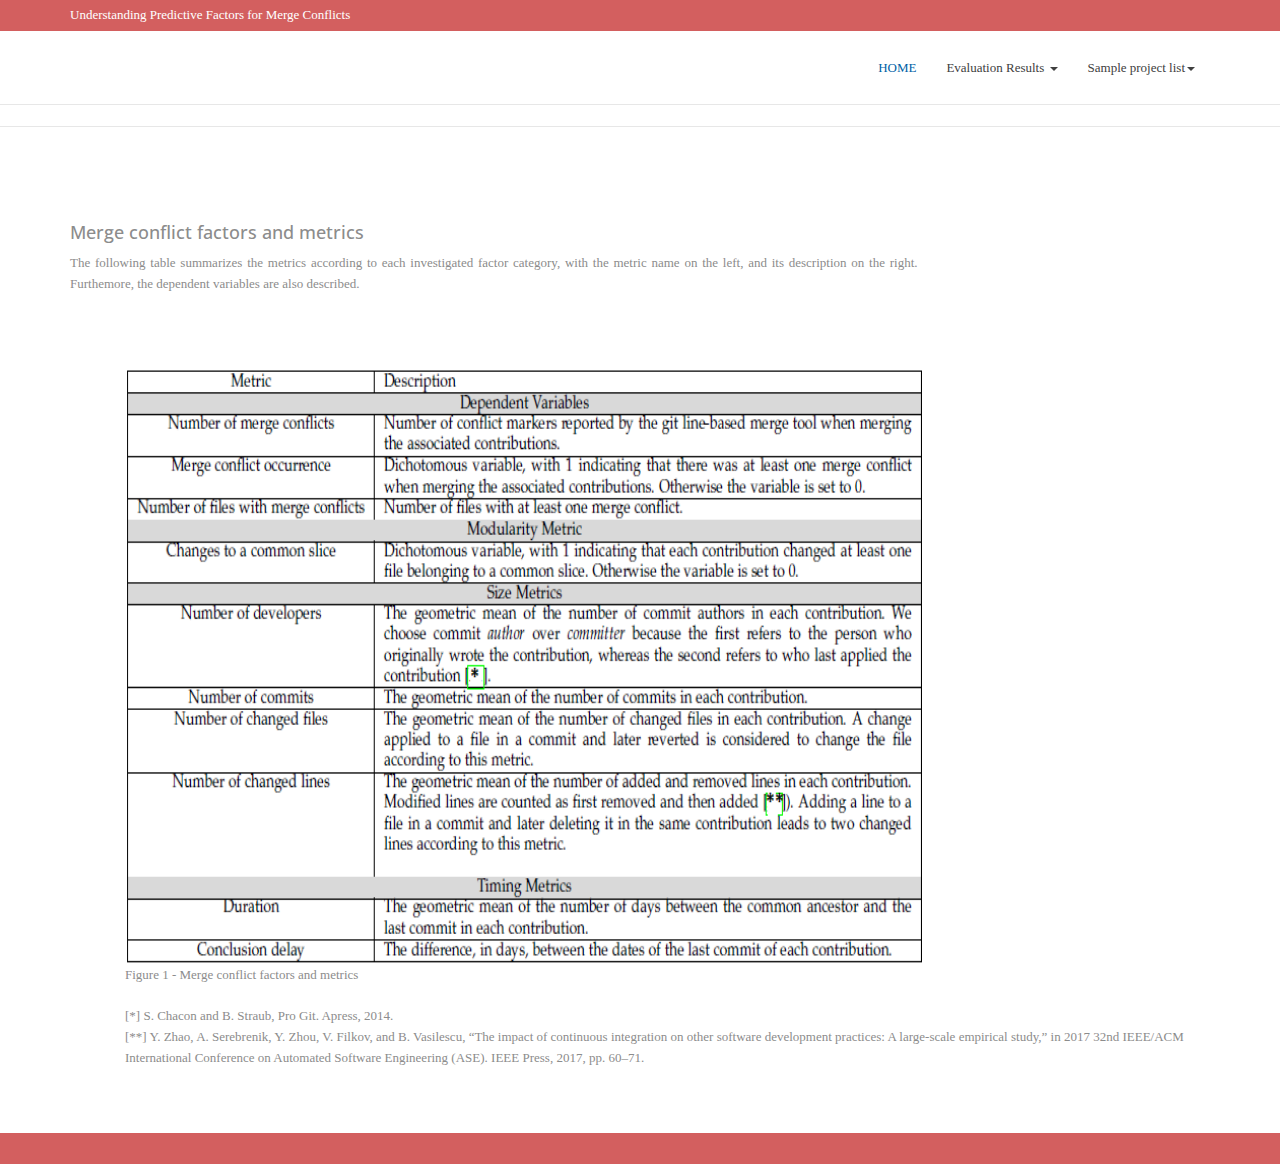
<file: metricsDescription.html>
<!DOCTYPE html>
<html>
  <head>
  	<meta charset="utf-8">
    <meta http-equiv="X-UA-Compatible" content="IE=edge">
    <meta name="viewport" content="width=device-width, initial-scale=1">
    <title>Understanding Predictive Factors for Merge Conflicts</title>
    
    <link href="https://fonts.googleapis.com/css?family=Open+Sans:400,600&amp;subset=latin-ext" rel="stylesheet">
    
    <link href="css/bootstrap.min.css" rel="stylesheet">
    <link href="css/font-awesome.min.css" rel="stylesheet">
    <link href="style.css" rel="stylesheet">
    <script src="http://www.w3schools.com/lib/w3data.js"></script>
    <script>
        $(function(){
            $("#includedContent").load("content.html");
        });
    </script>
  </head>
  <body style="font-family:verdana;">
    <header>
      <div class="top">
		  <div class="container">
		      <div class="row">
		          <div class="col-sm-6">
		              <p>Understanding Predictive Factors for Merge Conflicts</p>
		          </div>
		      </div>
		  </div>
		</div>
		<nav class="navbar navbar-default">
			<div class="container">
			<div class="collapse navbar-collapse" id="bs-navbar-collapse">
		    	<ul class="nav navbar-nav main-navbar-nav">
		        	<li class="active"><a href="https://merge-conflict-factors.github.io/merge-conflict-factors/main.html" title="">HOME</a></li>
		        	<li class="dropdown">
		            	<a href="#" title="" class="dropdown-toggle" data-toggle="dropdown" role="button" aria-haspopup="true" aria-expanded="false">Evaluation Results <span class="caret"></span></a>
		            	<ul class="dropdown-menu">
		                	<li><a href="rq1-results.html" title="">RQ1: What is the effect of contribution modularity on merge conflicts?</a></li>
		                	<li><a href="rq2-results.html" title="">RQ2: What is the effect of contribution size on merge conflicts?</a></li>
							<li><a href="rq3-results.html" title="">RQ3: What is the effect of contribution timing on merge conflicts?</a></li>
		            	</ul>
		        	</li>
					<li class="dropdown">
		            	<a href="#" title="" class="dropdown-toggle" data-toggle="dropdown" role="button" aria-haspopup="true" aria-expanded="false">Sample project list<span class="caret"></span></a>
		            	<ul class="dropdown-menu">
		                	<li><a href="sample_Ruby.html" title="">Ruby sample</a></li>
		                	<li><a href="sample_Python.html" title="">Python sample</a></li>							
		            	</ul>
		        	</li>					
		        	<!--<li><a href="sample_Ruby.html" title="">Sample project list</a></li>-->
		    	</ul>                           
			</div>        
			</div>
		</nav>
    </header>
    <div class="bread_area">
      <div class="container">
          <div class="row">
              <div class="col-sm-12">
                                    
              </div>
          </div>
      </div>
    </div>
    <main class="site-main page-main">
        <div class="container">
            <div class="row">
                <section class="page col-sm-9">
                  <div class="study">
                    <h4>Merge conflict factors and metrics</h4>
                    <p>The following table summarizes the metrics according to each investigated factor category, with the metric name on the left, and its description on the right. Furthemore, the dependent variables are also described.</p>
                  </div>
                  <div class="container">
                  	<figure>
                    	<img src="img/mergeConflictFactors.png" alt="Study Design" width="800" height="600" title="Study Design">
                    	<figcaption>Figure 1 - Merge conflict factors and metrics </figcaption>
						<br>[*] S. Chacon and B. Straub, Pro Git. Apress, 2014.
						<br>[**] Y. Zhao, A. Serebrenik, Y. Zhou, V. Filkov, and B. Vasilescu, “The impact of continuous integration on other software development
practices: A large-scale empirical study,” in 2017 32nd IEEE/ACM International Conference on Automated Software Engineering (ASE). IEEE Press, 2017, pp. 60–71.
                    </figure>
                  </div>
                </section>
            </div>
        </div>
    </main>
    <footer>
      <div class="container">
        <div class="cen">
            <div class="col-md-12">
                
            </div>
        </div>
      </div>
      <div id="copyright">
            <div class="container">
                <div class="cen">
                    <div class="col-md-8">
                        
                    </div>
                </div>
            </div>
        </div>
    </footer>
    </body>
  </html>
</file>
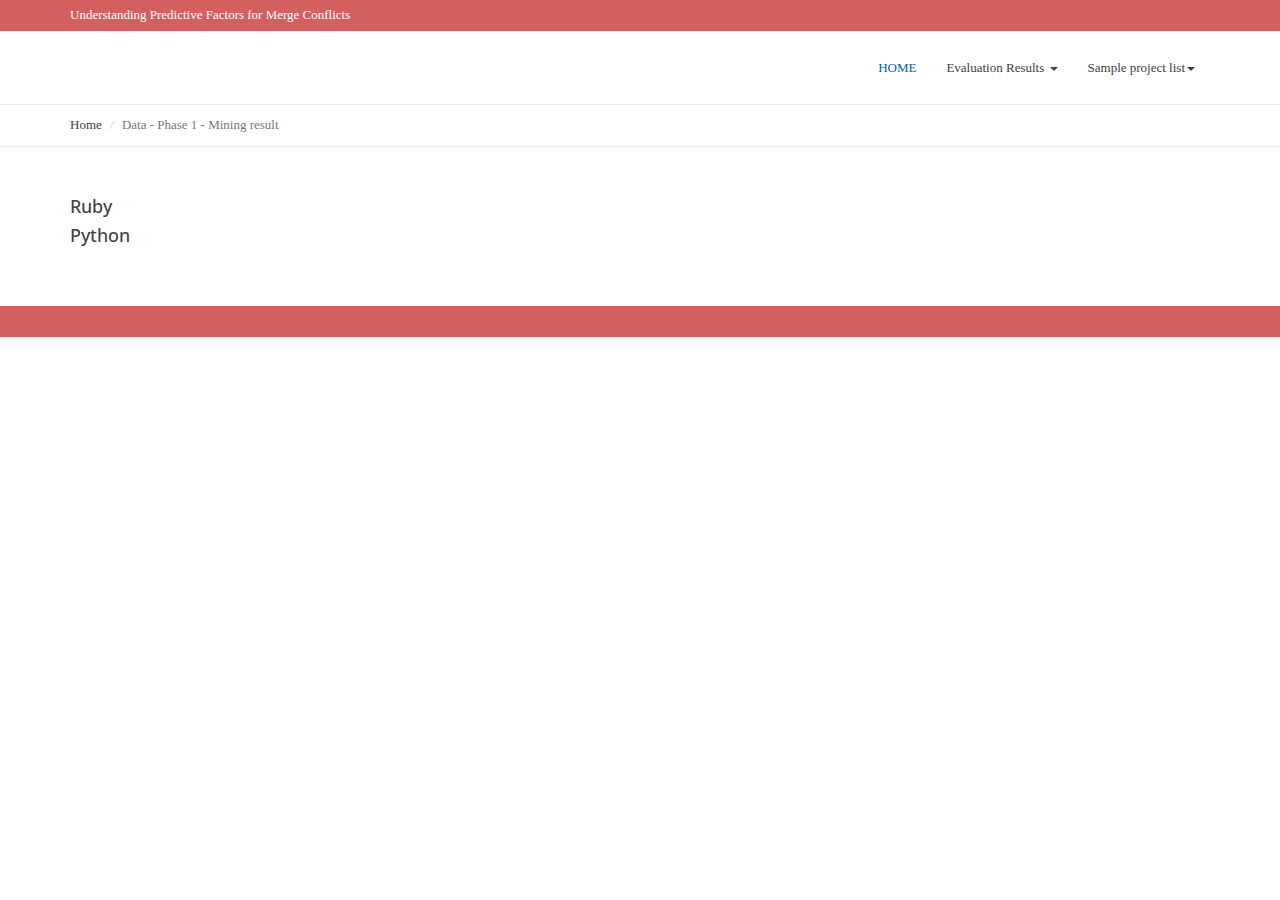
<file: Phase1.html>
<!DOCTYPE html>
<html>
  <head>
    <meta charset="utf-8">
    <meta http-equiv="X-UA-Compatible" content="IE=edge">
    <meta name="viewport" content="width=device-width, initial-scale=1">
    <title>Understanding Predictive Factors for Merge Conflicts</title>
    
    <link href="https://fonts.googleapis.com/css?family=Open+Sans:400,600&amp;subset=latin-ext" rel="stylesheet">
    
    <link href="css/bootstrap.min.css" rel="stylesheet">
    <link href="css/font-awesome.min.css" rel="stylesheet">
    <link href="style.css" rel="stylesheet">
  </head>
  <body style="font-family:verdana;">
    <header>
      <div class="top">
          <div class="container">
              <div class="row">
                  <div class="col-sm-6">
                      <p>Understanding Predictive Factors for Merge Conflicts</p>
                  </div>
              </div>
          </div>
      </div>
      <nav class="navbar navbar-default">
      <div class="container">
        <div class="collapse navbar-collapse" id="bs-navbar-collapse">
            <ul class="nav navbar-nav main-navbar-nav">
                <li class="active"><a href="https://merge-conflict-factors.github.io/merge-conflict-factors/main.html" title="">HOME</a></li>
                <li class="dropdown">
					<a href="#" title="" class="dropdown-toggle" data-toggle="dropdown" role="button" aria-haspopup="true" aria-expanded="false">Evaluation Results <span class="caret"></span></a>
					<ul class="dropdown-menu">
						<li><a href="rq1-results.html" title="">RQ1: What is the effect of contribution modularity on merge conflicts?</a></li>
						<li><a href="rq2-results.html" title="">RQ2: What is the effect of contribution size on merge conflicts?</a></li>
						<li><a href="rq3-results.html" title="">RQ3: What is the effect of contribution timing on merge conflicts?</a></li>
					</ul>
                </li>
				<li class="dropdown">
					<a href="#" title="" class="dropdown-toggle" data-toggle="dropdown" role="button" aria-haspopup="true" aria-expanded="false">Sample project list<span class="caret"></span></a>
					<ul class="dropdown-menu">
						<li><a href="sample_Ruby.html" title="">Ruby sample</a></li>
						<li><a href="sample_Python.html" title="">Python sample</a></li>							
					</ul>
				</li>				
				
                <!--<li><a href="sample.html" title="">Sample project list</a></li>-->
            </ul>                           
        </div>        
      </div>
    </nav>
    </header>
    <div class="bread_area">
      <div class="container">
          <div class="row">
              <div class="col-sm-12">
                  <ol class="breadcrumb">
                      <li><a href="main.html">Home</a></li>
                      <li class="active">Data - Phase 1 - Mining result</li>
                  </ol>                    
              </div>
          </div>
      </div>
    </div>
    <main class="site-main page-main">
        <div class="container">
            <div class="row">
                <section class="page col-sm-9">
                  <h4><a href="https://github.com/merge-conflict-factors/merge-conflict-factors/tree/master/phase1/ruby" title=""> Ruby</h4>
				  <h4><a href="https://github.com/merge-conflict-factors/merge-conflict-factors/tree/master/phase1/python" title="">Python</h4>
                </section>
            </div>
        </div>
    </main>
    <footer>
      <div class="container">
        <div class="row">
            
        </div>
        </div>
      <div id="copyright">
            <div class="container">
                <div class="cen">
                    <div class="col-md-8">
                        
                    </div>
                </div>
            </div>
        </div>
    </footer>
    </body>
  </html>
</file>
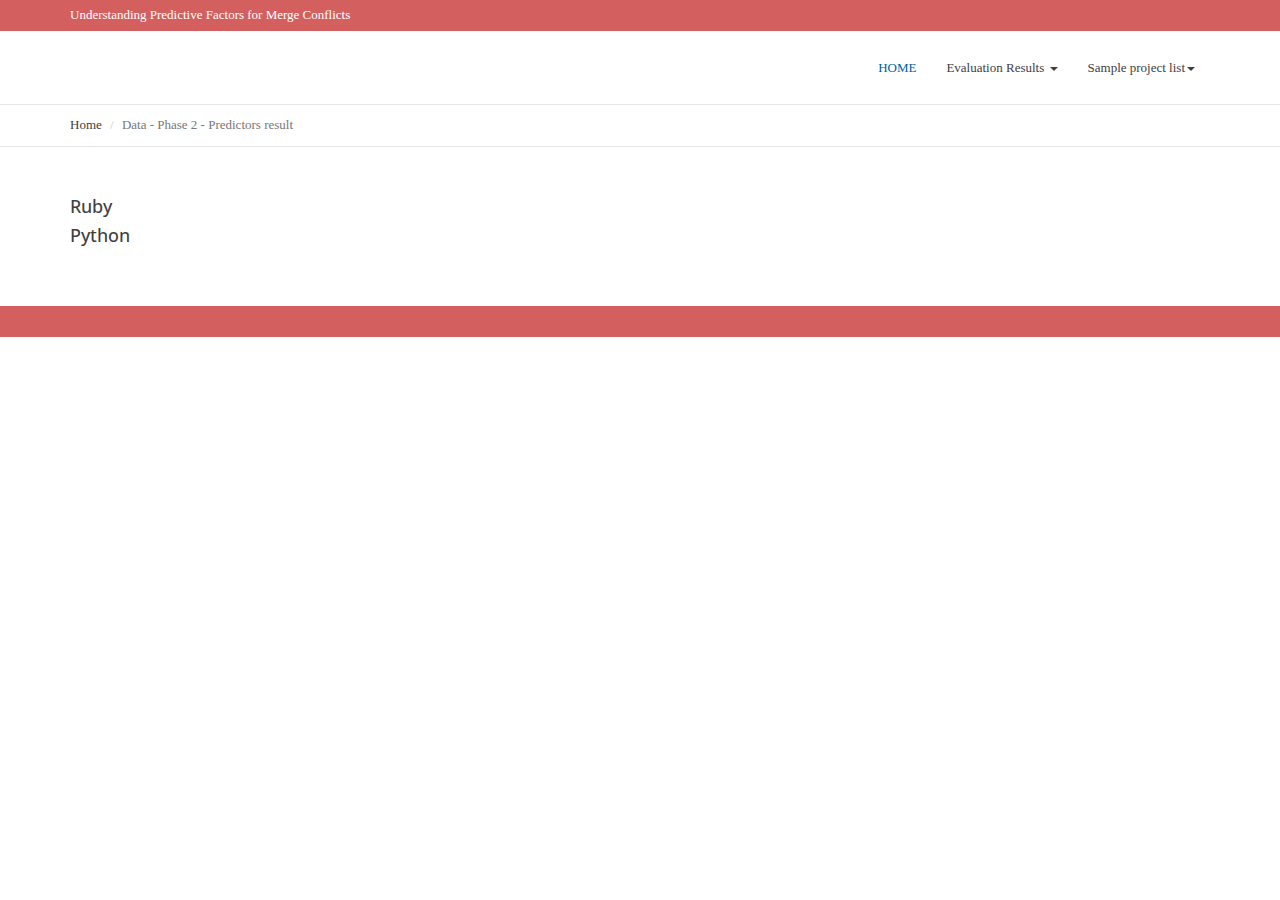
<file: Phase2.html>
<!DOCTYPE html>
<html>
  <head>
    <meta charset="utf-8">
    <meta http-equiv="X-UA-Compatible" content="IE=edge">
    <meta name="viewport" content="width=device-width, initial-scale=1">
    <title>Understanding Predictive Factors for Merge Conflicts</title>
    
    <link href="https://fonts.googleapis.com/css?family=Open+Sans:400,600&amp;subset=latin-ext" rel="stylesheet">
    
    <link href="css/bootstrap.min.css" rel="stylesheet">
    <link href="css/font-awesome.min.css" rel="stylesheet">
    <link href="style.css" rel="stylesheet">
  </head>
  <body style="font-family:verdana;">
    <header>
      <div class="top">
          <div class="container">
              <div class="row">
                  <div class="col-sm-6">
                      <p>Understanding Predictive Factors for Merge Conflicts</p>
                  </div>
              </div>
          </div>
      </div>
      <nav class="navbar navbar-default">
      <div class="container">
        <div class="collapse navbar-collapse" id="bs-navbar-collapse">
            <ul class="nav navbar-nav main-navbar-nav">
                <li class="active"><a href="https://merge-conflict-factors.github.io/merge-conflict-factors/main.html" title="">HOME</a></li>
                <li class="dropdown">
					<a href="#" title="" class="dropdown-toggle" data-toggle="dropdown" role="button" aria-haspopup="true" aria-expanded="false">Evaluation Results <span class="caret"></span></a>
					<ul class="dropdown-menu">
						<li><a href="rq1-results.html" title="">RQ1: What is the effect of contribution modularity on merge conflicts?</a></li>
						<li><a href="rq2-results.html" title="">RQ2: What is the effect of contribution size on merge conflicts?</a></li>
						<li><a href="rq3-results.html" title="">RQ3: What is the effect of contribution timing on merge conflicts?</a></li>
					</ul>
                </li>
				<li class="dropdown">
					<a href="#" title="" class="dropdown-toggle" data-toggle="dropdown" role="button" aria-haspopup="true" aria-expanded="false">Sample project list<span class="caret"></span></a>
					<ul class="dropdown-menu">
						<li><a href="sample_Ruby.html" title="">Ruby sample</a></li>
						<li><a href="sample_Python.html" title="">Python sample</a></li>							
					</ul>
				</li>				
				
                <!--<li><a href="sample.html" title="">Sample project list</a></li>-->
            </ul>                           
        </div>        
      </div>
    </nav>
    </header>
    <div class="bread_area">
      <div class="container">
          <div class="row">
              <div class="col-sm-12">
                  <ol class="breadcrumb">
                      <li><a href="main.html">Home</a></li>
                      <li class="active">Data - Phase 2 - Predictors result</li>
                  </ol>                    
              </div>
          </div>
      </div>
    </div>
    <main class="site-main page-main">
        <div class="container">
            <div class="row">
                <section class="page col-sm-9">
                  <h4><a href="https://github.com/merge-conflict-factors/merge-conflict-factors/tree/master/phase2/ruby" title=""> Ruby</h4>
				  <h4><a href="https://github.com/merge-conflict-factors/merge-conflict-factors/tree/master/phase2/python" title="">Python</h4>		  
                </section>
            </div>
        </div>
    </main>
    <footer>
      <div class="container">
        <div class="row">
            
        </div>
        </div>
      <div id="copyright">
            <div class="container">
                <div class="cen">
                    <div class="col-md-8">
                        
                    </div>
                </div>
            </div>
        </div>
    </footer>
    </body>
  </html>
</file>
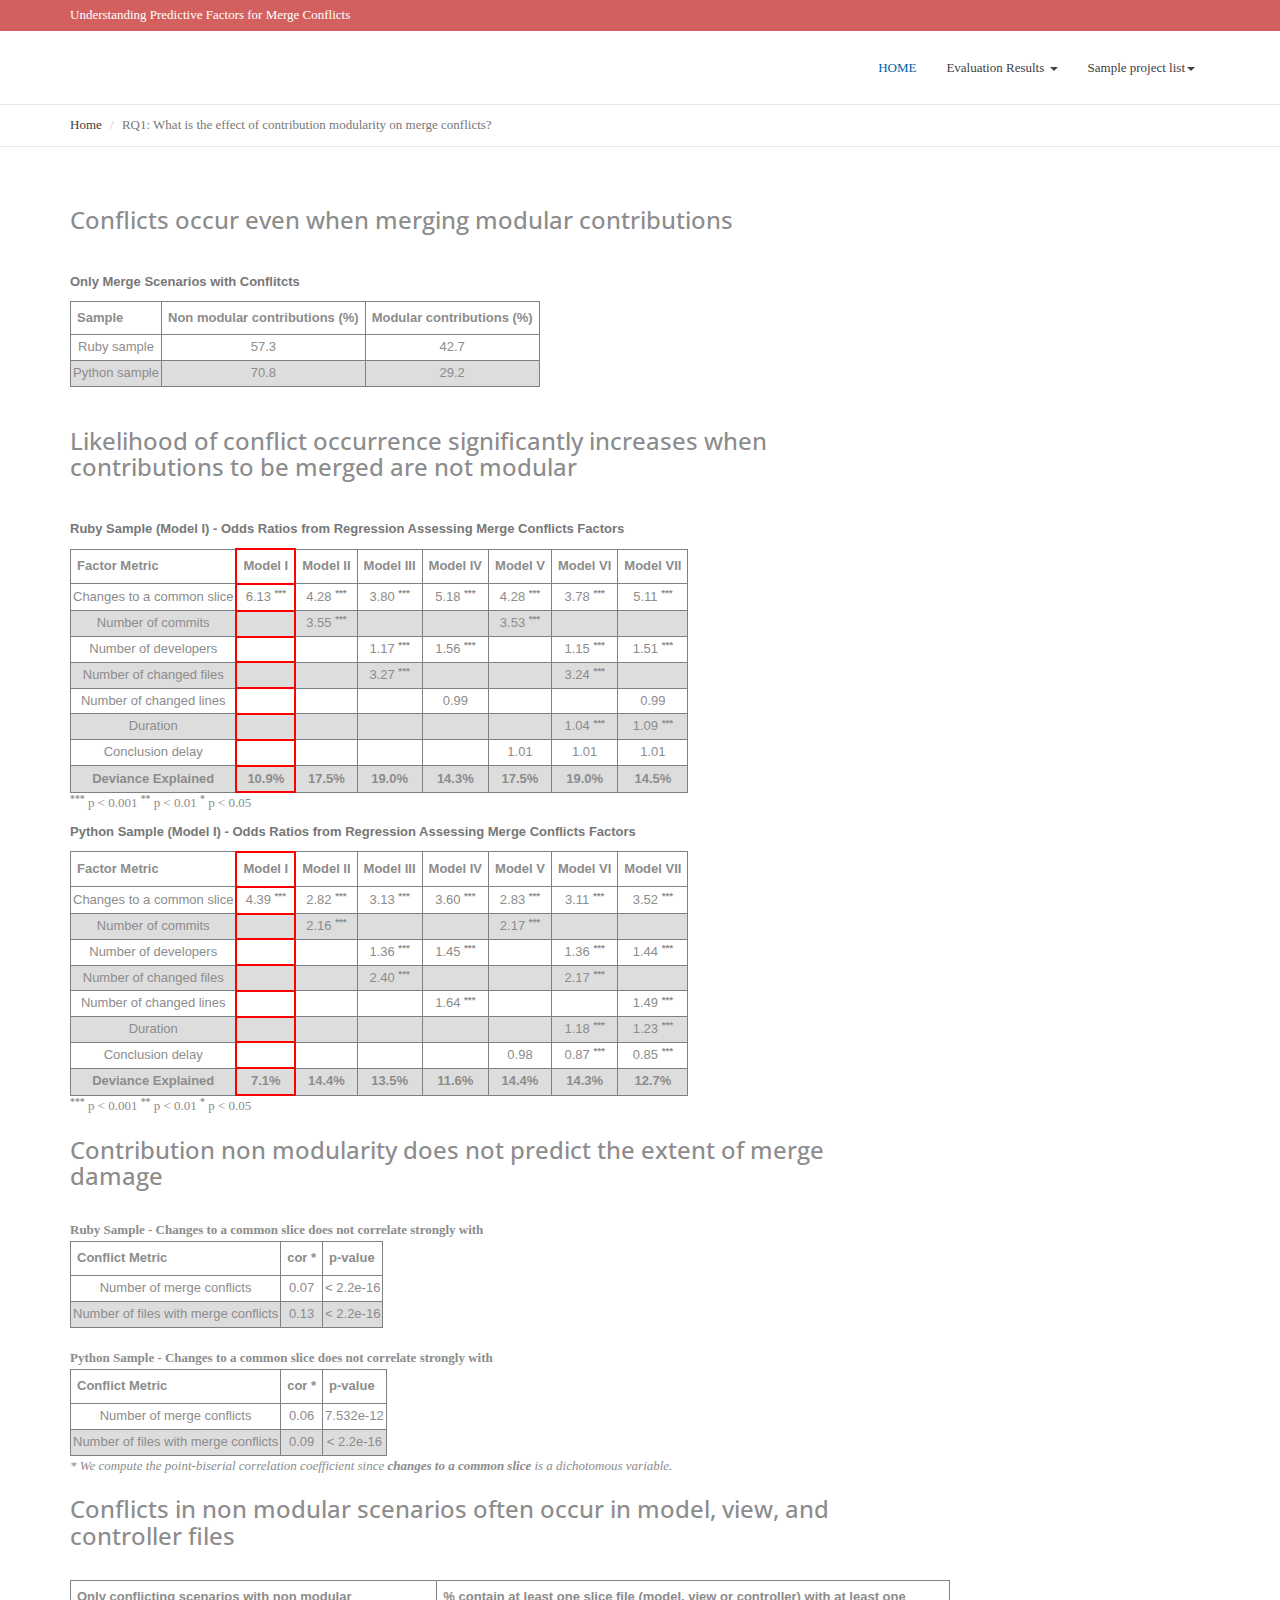
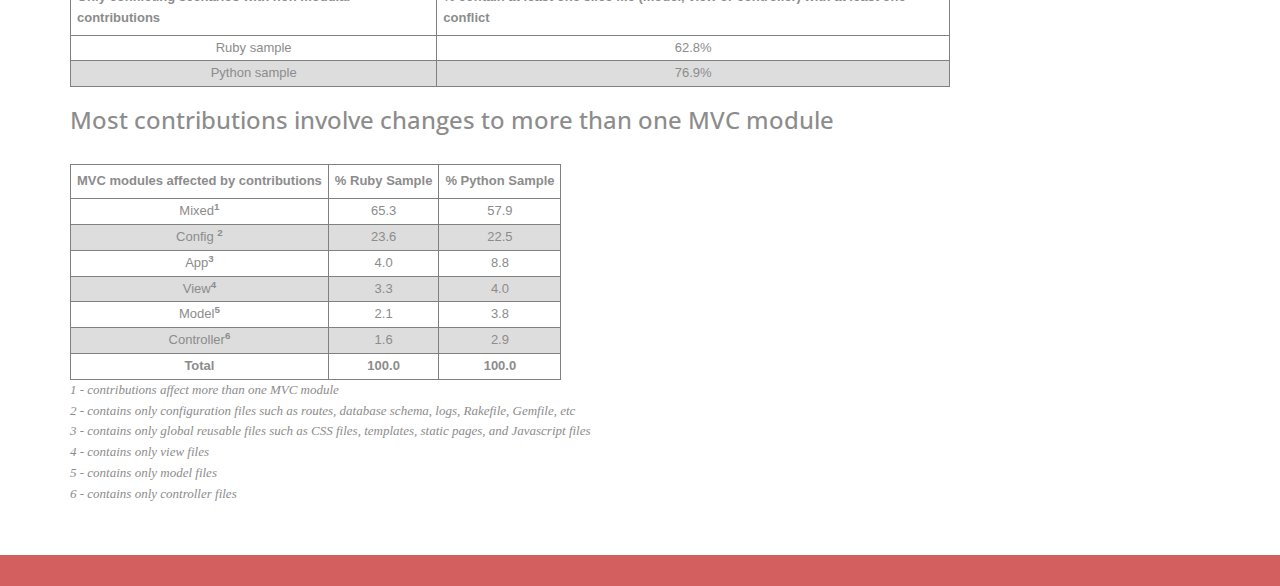
<file: rq1-results.html>
<!DOCTYPE html>
<html>
  <head>
    <meta charset="utf-8">
    <meta http-equiv="X-UA-Compatible" content="IE=edge">
    <meta name="viewport" content="width=device-width, initial-scale=1">
    <title>Understanding Predictive Factors for Merge Conflicts</title>
    
    <link href="https://fonts.googleapis.com/css?family=Open+Sans:400,600&amp;subset=latin-ext" rel="stylesheet">
    
    <link href="css/bootstrap.min.css" rel="stylesheet">
    <link href="css/font-awesome.min.css" rel="stylesheet">
    <link href="style.css" rel="stylesheet">
  </head>
  <body style="font-family:verdana;">
    <header>
      <div class="top">
          <div class="container">
              <div class="row">
                  <div class="col-sm-6">
                      <p>Understanding Predictive Factors for Merge Conflicts</p>
                  </div>
              </div>
          </div>
      </div>
      <nav class="navbar navbar-default">
      <div class="container">
        <div class="collapse navbar-collapse" id="bs-navbar-collapse">
            <ul class="nav navbar-nav main-navbar-nav">
                <li class="active"><a href="https://merge-conflict-factors.github.io/merge-conflict-factors/main.html" title="">HOME</a></li>
                <li class="dropdown">
					<a href="#" title="" class="dropdown-toggle" data-toggle="dropdown" role="button" aria-haspopup="true" aria-expanded="false">Evaluation Results <span class="caret"></span></a>
					<ul class="dropdown-menu">
						<!--<li><a href="rq1-results.html" title="">RQ1: What is the effect of contribution modularity on merge conflicts?</a></li>-->
						<li><a href="rq2-results.html" title="">RQ2: What is the effect of contribution size on merge conflicts?</a></li>
						<li><a href="rq3-results.html" title="">RQ3: What is the effect of contribution timing on merge conflicts?</a></li>
					</ul>
                </li>
				<li class="dropdown">
					<a href="#" title="" class="dropdown-toggle" data-toggle="dropdown" role="button" aria-haspopup="true" aria-expanded="false">Sample project list<span class="caret"></span></a>
					<ul class="dropdown-menu">
						<li><a href="sample_Ruby.html" title="">Ruby sample</a></li>
						<li><a href="sample_Python.html" title="">Python sample</a></li>							
					</ul>
				</li>				
                <!--<li><a href="sample.html" title="">Sample project list</a></li>-->
            </ul>                           
        </div>        
      </div>
    </nav>
    </header>
    <div class="bread_area">
      <div class="container">
          <div class="row">
              <div class="col-sm-12">
                  <ol class="breadcrumb">
                      <li><a href="main.html">Home</a></li>
                      <li class="active">RQ1: What is the effect of contribution modularity on merge conflicts?</li>
                  </ol>                    
              </div>
          </div>
      </div>
    </div>
    <main class="site-main page-main">
        <div class="container">
            <div class="row">
				<section class="page col-sm-9">
					<h3>Conflicts occur even when merging modular contributions</h3>
					<br>
                    <table class="build_conflicts">
                      <thead>
					  <caption><b>Only Merge Scenarios with Conflitcts</b></caption>
                        <tr>
                          <th> Sample </th>
                          <th> Non modular contributions (%) </th>
                          <th> Modular contributions (%) </th>
                           </tr>
                      </thded>
                      <tbody>
                          <tr>
                            <td> Ruby sample </th>
                            <td> 57.3 </td>
                            <td> 42.7 </td>
                          </tr>
                          <tr>
                            <td> Python sample </th>
                            <td> 70.8 </td>
                            <td> 29.2 </td>
                          </tr>
                      </tbody>
                     </table>
					 <br>
				</section>
				
				<section class="page col-sm-9">
					<h3>Likelihood of conflict occurrence significantly increases when contributions to be merged are not modular</h3>
					<br>
                    <table class="build_conflicts">
                      <thead>
					  <caption><b>Ruby Sample (Model I) - Odds Ratios from Regression Assessing Merge Conflicts Factors</b></caption>
                        <tr>
                          <th> Factor Metric </th>
                          <th style="border: 2px solid red"> Model I </th>
                          <th> Model II </th>
						  <th> Model III </th>
						  <th> Model IV </th>
						  <th> Model V </th>
						  <th> Model VI </th>
						  <th> Model VII </th>
					   </tr>
                      </thded>
                      <tbody>
                          <tr>
                            <td> Changes to a common slice </th>
                            <td style="border: 2px solid red"> 6.13 <sup><b>***</b></sup> </td>
                            <td> 4.28 <sup><b>***</b></sup> </td>
							<td> 3.80 <sup><b>***</b></sup> </td>
							<td> 5.18 <sup><b>***</b></sup> </td>  
							<td> 4.28 <sup><b>***</b></sup> </td>  
							<td> 3.78 <sup><b>***</b></sup> </td>  
							<td> 5.11 <sup><b>***</b></sup> </td>  
                          </tr>
                          <tr>
                            <td> Number of commits </th>
                            <td style="border: 2px solid red"> </td>
                            <td> 3.55 <sup><b>***</b></sup> </td>
							<td> </td>
							<td> </td>  
							<td> 3.53 <sup><b>***</b></sup> </td>  
							<td> </td>  
							<td> </td>  
                          </tr>
                          <tr>
                            <td> Number of developers </th>
                            <td style="border: 2px solid red"> </td>
                            <td> </td>
							<td> 1.17 <sup><b>***</b></sup> </td>
							<td> 1.56 <sup><b>***</b></sup> </td>  
							<td> </td>  
							<td> 1.15 <sup><b>***</b></sup> </td>  
							<td> 1.51 <sup><b>***</b></sup> </td>  
                          </tr>		
                          <tr>
                            <td> Number of changed files </th>
                            <td style="border: 2px solid red"> </td>
                            <td> </td>
							<td> 3.27 <sup><b>***</b></sup> </td>
							<td> </td>  
							<td> </td>  
							<td> 3.24 <sup><b>***</b></sup> </td>  
							<td> </td>  
                          </tr>		
                          <tr>
                            <td> Number of changed lines </th>
                            <td style="border: 2px solid red"> </td>
                            <td> </td>
							<td> </td>
							<td> 0.99 </td>  
							<td> </td>  
							<td> </td>  
							<td> 0.99 </td>  
                          </tr>	
                          <tr>
                            <td> Duration </th>
                            <td style="border: 2px solid red"> </td>
                            <td> </td>
							<td> </td>
							<td> </td>  
							<td> </td>  
							<td> 1.04 <sup><b>***</b></sup> </td>  
							<td> 1.09 <sup><b>***</b></sup> </td>  
                          </tr>	
                          <tr>
                            <td> Conclusion delay </th>
                            <td style="border: 2px solid red"> </td>
                            <td> </td>
							<td> </td>
							<td> </td>  
							<td> 1.01 </td>  
							<td> 1.01 </td>  
							<td> 1.01 </td>  
                          </tr>	
                          <tr>
                            <td> <b>Deviance Explained</b> </th>
                            <td style="border: 2px solid red"> <b>10.9%</b> </td>
                            <td> <b>17.5%</b> </td>
							<td> <b>19.0%</b> </td>
							<td> <b>14.3%</b> </td>  
							<td> <b>17.5%</b> </td>  
							<td> <b>19.0%</b> </td>  
							<td> <b>14.5%</b> </td>   
                          </tr>							  
                      </tbody>
                     </table>
					 <!--Signif. codes: 0.001<sup><b>***</b></sup> 0.01<sup><b>**</b></sup> 0.05<sup><b>*</b></sup> 0.1<sup><b>.</b></sup> 1<sup><b>´´</b></sup>-->
					 <sup><b>***</b></sup> p < 0.001 <sup><b>**</b></sup> p < 0.01 <sup><b>*</b></sup> p < 0.05
					 
					 <table class="build_conflicts">
					 
                      <thead>
					  <caption><b>Python Sample (Model I) - Odds Ratios from Regression Assessing Merge Conflicts Factors</b></caption>
                        <tr>
                          <th> Factor Metric </th>
                          <th style="border: 2px solid red"> Model I </th>
                          <th> Model II </th>
						  <th> Model III </th>
						  <th> Model IV </th>
						  <th> Model V </th>
						  <th> Model VI </th>
						  <th> Model VII </th>						 
					   </tr>
                      </thded>
                      <tbody>
                          <tr>
                            <td> Changes to a common slice </th>
                            <td style="border: 2px solid red"> 4.39 <sup><b>***</b></sup> </td>
                            <td> 2.82 <sup><b>***</b></sup> </td>
							<td> 3.13 <sup><b>***</b></sup> </td>
							<td> 3.60 <sup><b>***</b></sup> </td>  
							<td> 2.83 <sup><b>***</b></sup> </td>  
							<td> 3.11 <sup><b>***</b></sup> </td>  
							<td> 3.52 <sup><b>***</b></sup> </td>														
                          </tr>
                          <tr>
                            <td> Number of commits </th>
                            <td style="border: 2px solid red"> </td>
                            <td> 2.16 <sup><b>***</b></sup> </td>
							<td> </td>
							<td> </td>  
							<td> 2.17 <sup><b>***</b></sup> </td>  
							<td> </td>  
							<td> </td>  
                          </tr>
                          <tr>
                            <td> Number of developers </th>
                            <td style="border: 2px solid red"> </td>
                            <td> </td>
							<td> 1.36 <sup><b>***</b></sup> </td>
							<td> 1.45 <sup><b>***</b></sup> </td>  
							<td> </td>  
							<td> 1.36 <sup><b>***</b></sup> </td>  
							<td> 1.44 <sup><b>***</b></sup> </td>  
                          </tr>		
                          <tr>
                            <td> Number of changed files </th>
                            <td style="border: 2px solid red"> </td>
                            <td> </td>
							<td> 2.40 <sup><b>***</b></sup> </td>
							<td> </td>  
							<td> </td>  
							<td> 2.17 <sup><b>***</b></sup> </td>  
							<td> </td>  
                          </tr>		
                          <tr>
                            <td> Number of changed lines </th>
                            <td style="border: 2px solid red"> </td>
                            <td> </td>
							<td> </td>
							<td> 1.64 <sup><b>***</b></sup> </td>  
							<td> </td>  
							<td> </td>  
							<td> 1.49 <sup><b>***</b></sup> </td>							
                          </tr>	
                          <tr>
                            <td> Duration </th>
                            <td style="border: 2px solid red"> </td>
                            <td> </td>
							<td> </td>
							<td> </td>  
							<td> </td>  
							<td> 1.18 <sup><b>***</b></sup> </td>  
							<td> 1.23 <sup><b>***</b></sup> </td> 							  
                          </tr>	
                          <tr>
                            <td> Conclusion delay </th>
                            <td style="border: 2px solid red"> </td>
                            <td> </td>
							<td> </td>
							<td> </td>							
							<td> 0.98 </td>  
							<td> 0.87 <sup><b>***</b></sup>  </td>  
							<td> 0.85 <sup><b>***</b></sup>  </td>
                          </tr>	
                          <tr>
                            <td> <b>Deviance Explained</b> </th>
                            <td style="border: 2px solid red"> <b>7.1%</b> </td>                      
							<td> <b>14.4%</b> </td>
							<td> <b>13.5%</b> </td>  
							<td> <b>11.6%</b> </td>  
							<td> <b>14.4%</b> </td>  
							<td> <b>14.3%</b> </td>	
							<td> <b>12.7%</b> </td>								
                          </tr>							  
                      </tbody>
                     </table>
					 <!--Signif. codes: 0.001<sup><b>***</b></sup> 0.01<sup><b>**</b></sup> 0.05<sup><b>*</b></sup> 0.1<sup><b>.</b></sup> 1<sup><b>´´</b></sup>-->
					 <sup><b>***</b></sup> p < 0.001 <sup><b>**</b></sup> p < 0.01 <sup><b>*</b></sup> p < 0.05
				<br>
				</section>	
				 <br>
				<section class="page col-sm-9">
					<h3>Contribution non modularity does not predict the extent of merge damage</h3>
					<br>
                    <table class="build_conflicts">
                      <thead>
					  <b>Ruby Sample - Changes to a common slice does not correlate strongly with</b>
					  <br>					  
					  <!--<caption><b>Ruby Sample - Changes to a common slice does not correlate strongly with</b></caption>-->
                        <tr>
                          <th> Conflict Metric </th>
                          <th> cor *</th>
                          <th> p-value </th>
                           </tr>
                      </thded>
                      <tbody>
                          <tr>
                            <td> Number of merge conflicts </th>
                            <td> 0.07 </td>
                            <td> < 2.2e-16 </td>
                          </tr>
                          <tr>
                            <td> Number of files with merge conflicts </th>
                            <td> 0.13 </td>
                            <td> < 2.2e-16 </td>
                          </tr>
                      </tbody>
                     </table>
					 <br>
                    <table class="build_conflicts">
                      <thead>					 
					  <b>Python Sample - Changes to a common slice does not correlate strongly with</b>
					  <!--<caption><b>Ruby Sample - Changes to a common slice does not correlate strongly with</b></caption>-->
                        <tr>
                          <th> Conflict Metric </th>
                          <th> cor *</th>
                          <th> p-value </th>
                           </tr>
                      </thded>
                      <tbody>
                          <tr>
                            <td> Number of merge conflicts </th>
                            <td> 0.06 </td>
                            <td> 7.532e-12 </td>
                          </tr>
                          <tr>
                            <td> Number of files with merge conflicts </th>
                            <td> 0.09 </td>
                            <td> < 2.2e-16 </td>
                          </tr>
                      </tbody>
                     </table>
					 <i>* We compute the point-biserial correlation coefficient since <b>changes to a common slice</b> is a dichotomous variable.</i>					 
				</section>	
				<section class="page col-sm-9">
					<h3>Conflicts in non modular scenarios often occur in model, view, and controller files</h3>
					<br>
                    <table class="build_conflicts">
                      <thead>					 
                        <tr>
                          <th> Only conflicting scenarios with non modular contributions </th>
                          <th> % contain at least one slice file (model, view or controller) with at least one conflict </th>
                        </tr>
                      </thded>
                      <tbody>
                          <tr>
                            <td> Ruby sample </th>
                            <td> 62.8% </td>
                          </tr>
                          <tr>
                            <td> Python sample </th>
                            <td> 76.9% </td>                          </tr>
                      </tbody>
                     </table>		
                   <!-- <table class="build_conflicts">
                      <thead>
					  <caption><b>Ruby projects - Per project analysis</b></caption>
                        <tr>
                          <th> Only conflicting scenarios with non modular contributions </th>
                          <th> # projects </th>
                          <th> % </th>
					   </tr>
                      </thded>
                      <tbody>
                          <tr>
                            <td> 50.0% up to 100.0% of the scenarios  contain at least one slice file with at least one conflict </th>
                            <td> 77 </td>
                            <td> 81.9 </td>
                          </tr>
                          <tr>
                            <td> Less than half of the scenarios  contain at least one slice file with at least one conflict </th>
                            <td> 14 </td>
                            <td> 14.9 </td>
                          </tr>
                          <tr>
                            <td> Do not contain conflicts in slice files </th>
                            <td> 3 </td>
                            <td> 3.2 </td>
                          </tr>	
                          <tr>
                            <td><b>Total</b></th>
                            <td><b>94</b></td>
                            <td><b>100</b></td>
                          </tr>	
                          <tr>
                            <td> * Do not contain conflicting scenarios with non modular contributions </th>
                            <td> 7 </td>
                            <td> 6.93% (of 101) </td>
                          </tr>							  
                      </tbody>
                     </table>	
		
                    <table class="build_conflicts">
                      <thead>
					  <caption><b>Python projects - Per project analysis</b></caption>
                        <tr>
                          <th> Only conflicting scenarios with non modular contributions </th>
                          <th> # projects </th>
                          <th> % </th>
					   </tr>
                      </thded>
                      <tbody>
                          <tr>
                            <td> 50.0% up to 100.0% of the scenarios  contain at least one slice file with at least one conflict </th>
                            <td> 23 </td>
                            <td> 95.8 </td>
                          </tr>
                          <tr>
                            <td> Less than half of the scenarios  contain at least one slice file with at least one conflict </th>
                            <td> 1 </td>
                            <td> 4.2 </td>
                          </tr>
                          <tr>
                            <td> Do not contain conflicts in slice files </th>
                            <td> 0 </td>
                            <td> 0 </td>
                          </tr>	
                          <tr>
                            <td><b>Total</b></th>
                            <td><b>24</b></td>
                            <td><b>100</b></td>
                          </tr>	
                          <tr>
                            <td> * Do not contain conflicting scenarios with non modular contributions </th>
                            <td> 1 </td>
                            <td> 4.0% (of 25) </td>
                          </tr>							  
                      </tbody>
                     </table>		-->				 
				</section>	
				<section class="page col-sm-9">
					<h3>Most contributions involve changes to more than one MVC module</h3>
					<br>
                    <table class="build_conflicts">
                      <thead>					 
                        <tr>
                          <th> MVC modules affected by contributions  </th>
                          <th> % Ruby Sample </th>
                          <th> % Python Sample </th>
                           </tr>
                      </thded>
                      <tbody>
                          <tr>
                            <td> Mixed<sup><b>1</b></sup> </th>
                            <td> 65.3 </td>
                            <td> 57.9 </td>
                          </tr>
                          <tr>
                            <td> Config <sup><b>2</b></sup></th>
                            <td> 23.6 </td>
                            <td> 22.5 </td>
                          </tr>
                          <tr>
                            <td> App<sup><b>3</b></sup> </th>
                            <td> 4.0 </td>
                            <td> 8.8 </td>
                          </tr>	
                          <tr>
                            <td> View<sup><b>4</b></sup> </th>
                            <td> 3.3 </td>
                            <td> 4.0 </td>
                          </tr>		
                          <tr>
                            <td> Model<sup><b>5</b></sup> </th>
                            <td> 2.1 </td>
                            <td> 3.8 </td>
                          </tr>	
                          <tr>
                            <td> Controller<sup><b>6</b></sup> </th>
                            <td> 1.6 </td>
                            <td> 2.9 </td>
                          </tr>
                          <tr>
                            <td> <b>Total</b> </th>
                            <td>  <b>100.0</b> </td>
                            <td>  <b>100.0</b> </td>
                          </tr>							  
                      </tbody>
                     </table>
					 <i>1 - contributions affect more than one MVC module</i>
					 <br>
					 <i>2 - contains only configuration files such as routes, database schema, logs, Rakefile, Gemfile, etc</i>	
					 <br>
					 <i>3 - contains only global reusable files such as CSS files, templates, static pages, and Javascript files</i>	
					 <br>
					 <i>4 - contains only view files</i>	
					 <br>
					 <i>5 - contains only model files</i>	
					 <br>
					 <i>6 - contains  only controller files</i>	
					 
            </div>
        </div>
    </main>
    <footer>
      <div class="container">
        <div class="row">
            
        </div>
        </div>
      <div id="copyright">
            <div class="container">
                <div class="cen">
                    <div class="col-md-8">
                        
                    </div>
                </div>
            </div>
        </div>
    </footer>
    </body>
  </html>
</file>
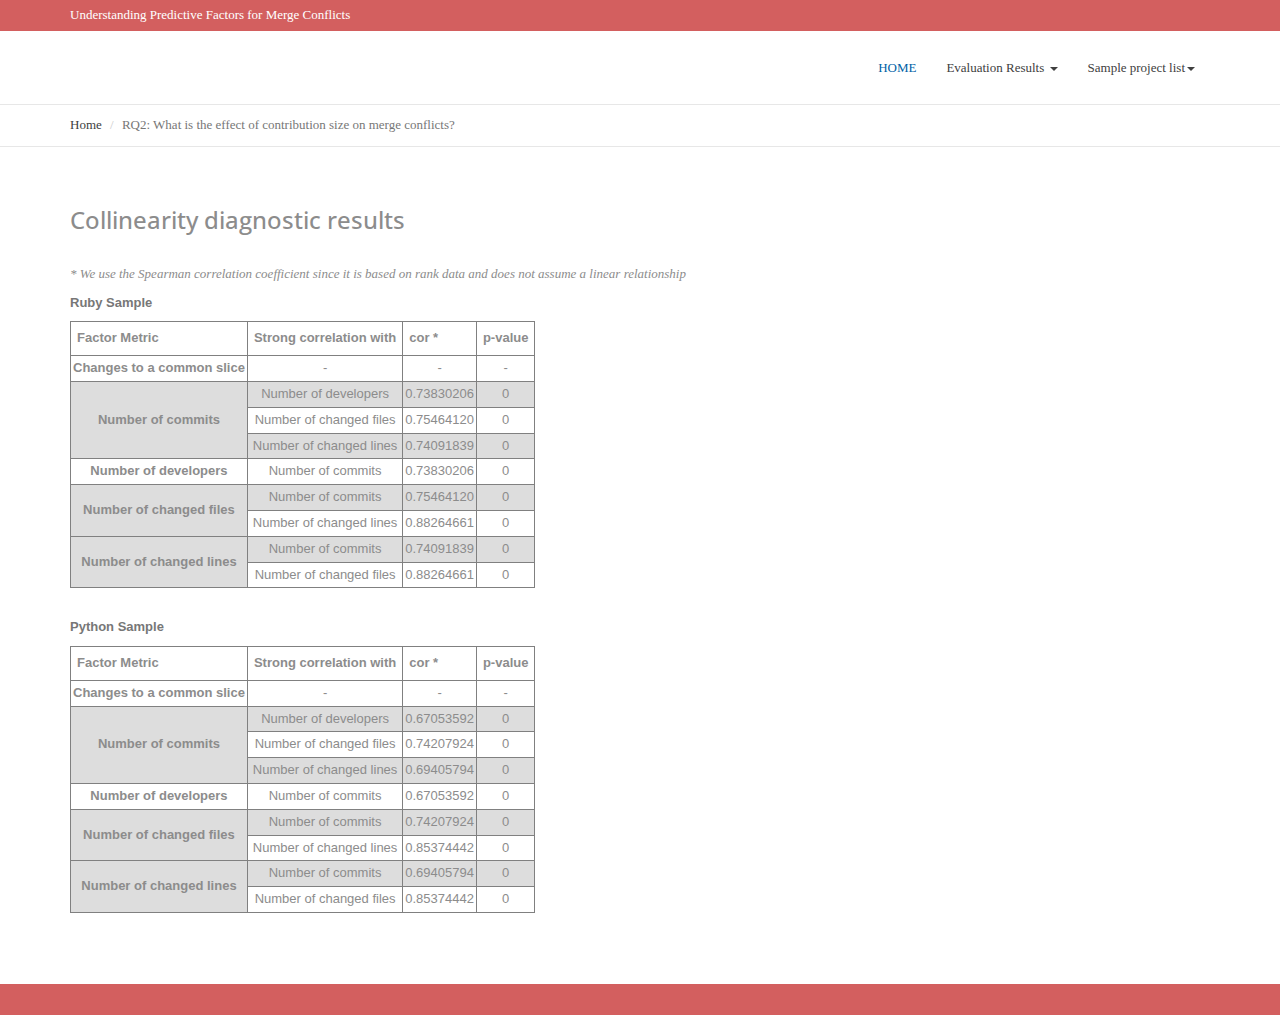
<file: rq2-results-Collinearity.html>
<!DOCTYPE html>
<html>
  <head>
    <meta charset="utf-8">
    <meta http-equiv="X-UA-Compatible" content="IE=edge">
    <meta name="viewport" content="width=device-width, initial-scale=1">
    <title>Understanding Predictive Factors for Merge Conflicts</title>
    
    <link href="https://fonts.googleapis.com/css?family=Open+Sans:400,600&amp;subset=latin-ext" rel="stylesheet">
    
    <link href="css/bootstrap.min.css" rel="stylesheet">
    <link href="css/font-awesome.min.css" rel="stylesheet">
    <link href="style.css" rel="stylesheet">
  </head>
  <body style="font-family:verdana;">
    <header>
      <div class="top">
          <div class="container">
              <div class="row">
                  <div class="col-sm-6">
                      <p>Understanding Predictive Factors for Merge Conflicts</p>
                  </div>
              </div>
          </div>
      </div>
      <nav class="navbar navbar-default">
      <div class="container">
        <div class="collapse navbar-collapse" id="bs-navbar-collapse">
            <ul class="nav navbar-nav main-navbar-nav">
                <li class="active"><a href="https://merge-conflict-factors.github.io/merge-conflict-factors/main.html" title="">HOME</a></li>
                <li class="dropdown">
					<a href="#" title="" class="dropdown-toggle" data-toggle="dropdown" role="button" aria-haspopup="true" aria-expanded="false">Evaluation Results <span class="caret"></span></a>
					<ul class="dropdown-menu">
						<!--<li><a href="rq1-results.html" title="">RQ1: What is the effect of contribution modularity on merge conflicts?</a></li>-->
						<li><a href="rq2-results.html" title="">RQ2: What is the effect of contribution size on merge conflicts?</a></li>
						<!--<li><a href="rq3-results.html" title="">RQ3: What is the effect of contribution timing on merge conflicts?</a></li>-->
					</ul>
                </li>
				<li class="dropdown">
					<a href="#" title="" class="dropdown-toggle" data-toggle="dropdown" role="button" aria-haspopup="true" aria-expanded="false">Sample project list<span class="caret"></span></a>
					<ul class="dropdown-menu">
						<li><a href="sample_Ruby.html" title="">Ruby sample</a></li>
						<li><a href="sample_Python.html" title="">Python sample</a></li>							
					</ul>
				</li>				
                <!--<li><a href="sample.html" title="">Sample project list</a></li>-->
            </ul>                           
        </div>        
      </div>
    </nav>
    </header>
    <div class="bread_area">
      <div class="container">
          <div class="row">
              <div class="col-sm-12">
                  <ol class="breadcrumb">
                      <li><a href="main.html">Home</a></li>
                      <li class="active">RQ2: What is the effect of contribution size on merge conflicts?</li>
                  </ol>                    
              </div>
          </div>
      </div>
    </div>
    <main class="site-main page-main">
        <div class="container">
            <div class="row">
 <!--               <section class="page col-sm-9">
                  <h3>Size Factors Descriptive Statistics</h3>
                    <table class="build_conflicts">
                      <thead>
					  <caption><b>Ruby Sample</b></caption>
                        <tr>
                          <th> Size Metrics </th>
                          <th> Range </th>
                          <th> Average </th>
                          <th> Standard Deviation </th>
                        </tr>
                      </thded>
                      <tbody>
                          <tr>
                            <td> Number of developers </th>
                            <td> 1 - 102.0 </td>
                            <td> 2.0 </td>
                            <td> 3.7 </td>
                          </tr>
                          <tr>
                            <td> Number of commits </th>
                            <td> 1 - 5608.0 </td>
                            <td> 10.9 </td>
                            <td> 77.0 </td>
                          </tr>	
                          <tr>
                            <td> Number of changed files </th>
                            <td> 1 - 1447.5 </td>
                            <td> 13.8 </td>
                            <td> 34.1 </td>
                          </tr>		
                          <tr>
                            <td> Number of changed lines </th>
                            <td> 1 - 7004140 </td>
                            <td> 2689.7 </td>
                            <td> 61969.7 </td>
                          </tr>							  
                      </tbody>
                     </table>

                    <table class="build_conflicts">
                      <thead>
					  <caption><b>Python Sample</b></caption>
                        <tr>
                          <th> Size Metrics </th>
                          <th> Range </th>
                          <th> Average </th>
                          <th> Standard Deviation </th>
                        </tr>
                      </thded>
                      <tbody>
                          <tr>
                            <td> Number of developers </th>
                            <td> 1 - 13.9 </td>
                            <td> 1.9 </td>
                            <td> 1.3 </td>
                          </tr>
                          <tr>
                            <td> Number of commits </th>
                            <td> 1 -  389.5 </td>
                            <td> 7.3 </td>
                            <td> 12.2 </td>
                          </tr>	
                          <tr>
                            <td> Number of changed files </th>
                            <td> 1 - 910.7 </td>
                            <td> 10.3 </td>
                            <td> 24.4 </td>
                          </tr>		
                          <tr>
                            <td> Number of changed lines </th>
                            <td> 1 - 8188800 </td>
                            <td> 3707.2 </td>
                            <td> 129281.5 </td>
                          </tr>							  
                      </tbody>
                     </table>	
                </section> -->
                <section class="page col-sm-9">
                  <h3>Collinearity diagnostic results</h3>
				  <br>
				  <i>* We use the Spearman correlation coefficient since it is based on rank data and does not assume a linear relationship</i>	
                    <table class="build_conflicts" >
                      <thead>		
					  <caption><b>Ruby Sample</b></caption>					  
                        <tr>
                          <th> Factor Metric  </th>
                          <th> Strong correlation with </th>
                          <th> cor * </th>
						  <th> p-value </th>
					    </tr>
                      </thded>
                      <tbody>
                          <tr> <!-- Changes to a common slice-->
                            <td > <b>Changes to a common slice</b> </th>
                            <td> - </td>
                            <td> - </td>
							<td> - </td>
                          </tr>
                          <tr> <!-- início Number of commits-->
							<td rowspan="3"><b>Number of commits</b></th>
								<td rowspan="1"> Number of developers </td>    
									<td rowspan="1"> 0.73830206 </td> 	
										<td rowspan="1"> 0 </td> 							
                          </tr>
                          <tr>
                            <td rowspan="1"> Number of changed files </th>
									<td rowspan="1"> 0.75464120 </td> 	
										<td rowspan="1"> 0 </td> 						
						  </tr>
					      <tr>
                            <td rowspan="1"> Number of changed lines </td>
									<td rowspan="1"> 0.74091839 </td> 	
										<td rowspan="1"> 0 </td> 							
                          </tr>
                          <tr> <!-- Number of developers-->
                            <td><b> Number of developers</b></th>
                            <td> Number of commits </td>
                            <td> 0.73830206 </td>
							<td> 0 </td>
                          </tr>						  
                          <tr> <!-- início Number of changed files-->
							<td rowspan="2"><b>Number of changed files</b></th>
								<td rowspan="1"> Number of commits </td>    
									<td rowspan="1"> 0.75464120 </td> 	
										<td rowspan="1"> 0 </td> 							
                          </tr>
                          <tr>
                            <td rowspan="1"> Number of changed lines </th>
									<td rowspan="1"> 0.88264661 </td> 	
										<td rowspan="1"> 0 </td> 						
						  </tr>
                          <tr> <!-- início Number of changed lines-->
							<td rowspan="2"><b>Number of changed lines</b></th>
								<td rowspan="1"> Number of commits </td>    
									<td rowspan="1"> 0.74091839 </td> 	
										<td rowspan="1"> 0 </td> 							
                          </tr>
                          <tr>
                            <td rowspan="1"> Number of changed files </th>
									<td rowspan="1"> 0.88264661 </td> 	
										<td rowspan="1"> 0 </td> 						
						  </tr>
                      </tbody>
                     </table>		

				  <br>
                    <table class="build_conflicts" >
                      <thead>		
					  <caption><b>Python Sample</b></caption>					  
                        <tr>
                          <th> Factor Metric  </th>
                          <th> Strong correlation with </th>
                          <th> cor * </th>
						  <th> p-value </th>
					    </tr>
                      </thded>
                      <tbody>
                          <tr> <!-- Changes to a common slice-->
                            <td > <b>Changes to a common slice</b> </th>
                            <td> - </td>
                            <td> - </td>
							<td> - </td>
                          </tr>
                          <tr> <!-- início Number of commits-->
							<td rowspan="3"><b>Number of commits</b></th>
								<td rowspan="1"> Number of developers </td>    
									<td rowspan="1"> 0.67053592 </td> 	
										<td rowspan="1"> 0 </td> 							
                          </tr>
                          <tr>
                            <td rowspan="1"> Number of changed files </th>
									<td rowspan="1"> 0.74207924 </td> 	
										<td rowspan="1"> 0 </td> 						
						  </tr>
					      <tr>
                            <td rowspan="1"> Number of changed lines </td>
									<td rowspan="1"> 0.69405794 </td> 	
										<td rowspan="1"> 0 </td> 							
                          </tr>
                          <tr> <!-- Number of developers-->
                            <td><b> Number of developers</b></th>
                            <td> Number of commits </td>
                            <td> 0.67053592 </td>
							<td> 0 </td>
                          </tr>						  
                          <tr> <!-- início Number of changed files-->
							<td rowspan="2"><b>Number of changed files</b></th>
								<td rowspan="1"> Number of commits </td>    
									<td rowspan="1"> 0.74207924 </td> 	
										<td rowspan="1"> 0 </td> 							
                          </tr>
                          <tr>
                            <td rowspan="1"> Number of changed lines </th>
									<td rowspan="1"> 0.85374442 </td> 	
										<td rowspan="1"> 0 </td> 						
						  </tr>
                          <tr> <!-- início Number of changed lines-->
							<td rowspan="2"><b>Number of changed lines</b></th>
								<td rowspan="1"> Number of commits </td>    
									<td rowspan="1"> 0.69405794 </td> 	
										<td rowspan="1"> 0 </td> 							
                          </tr>
                          <tr>
                            <td rowspan="1"> Number of changed files </th>
									<td rowspan="1"> 0.85374442 </td> 	
										<td rowspan="1"> 0 </td> 						
						  </tr>
                      </tbody>
                     </table>			 
					 <br>
            </div>
        </div>
    </main>
    <footer>
      <div class="container">
        <div class="row">
            
        </div>
        </div>
      <div id="copyright">
            <div class="container">
                <div class="cen">
                    <div class="col-md-8">
                        
                    </div>
                </div>
            </div>
        </div>
    </footer>
    </body>
  </html>
</file>
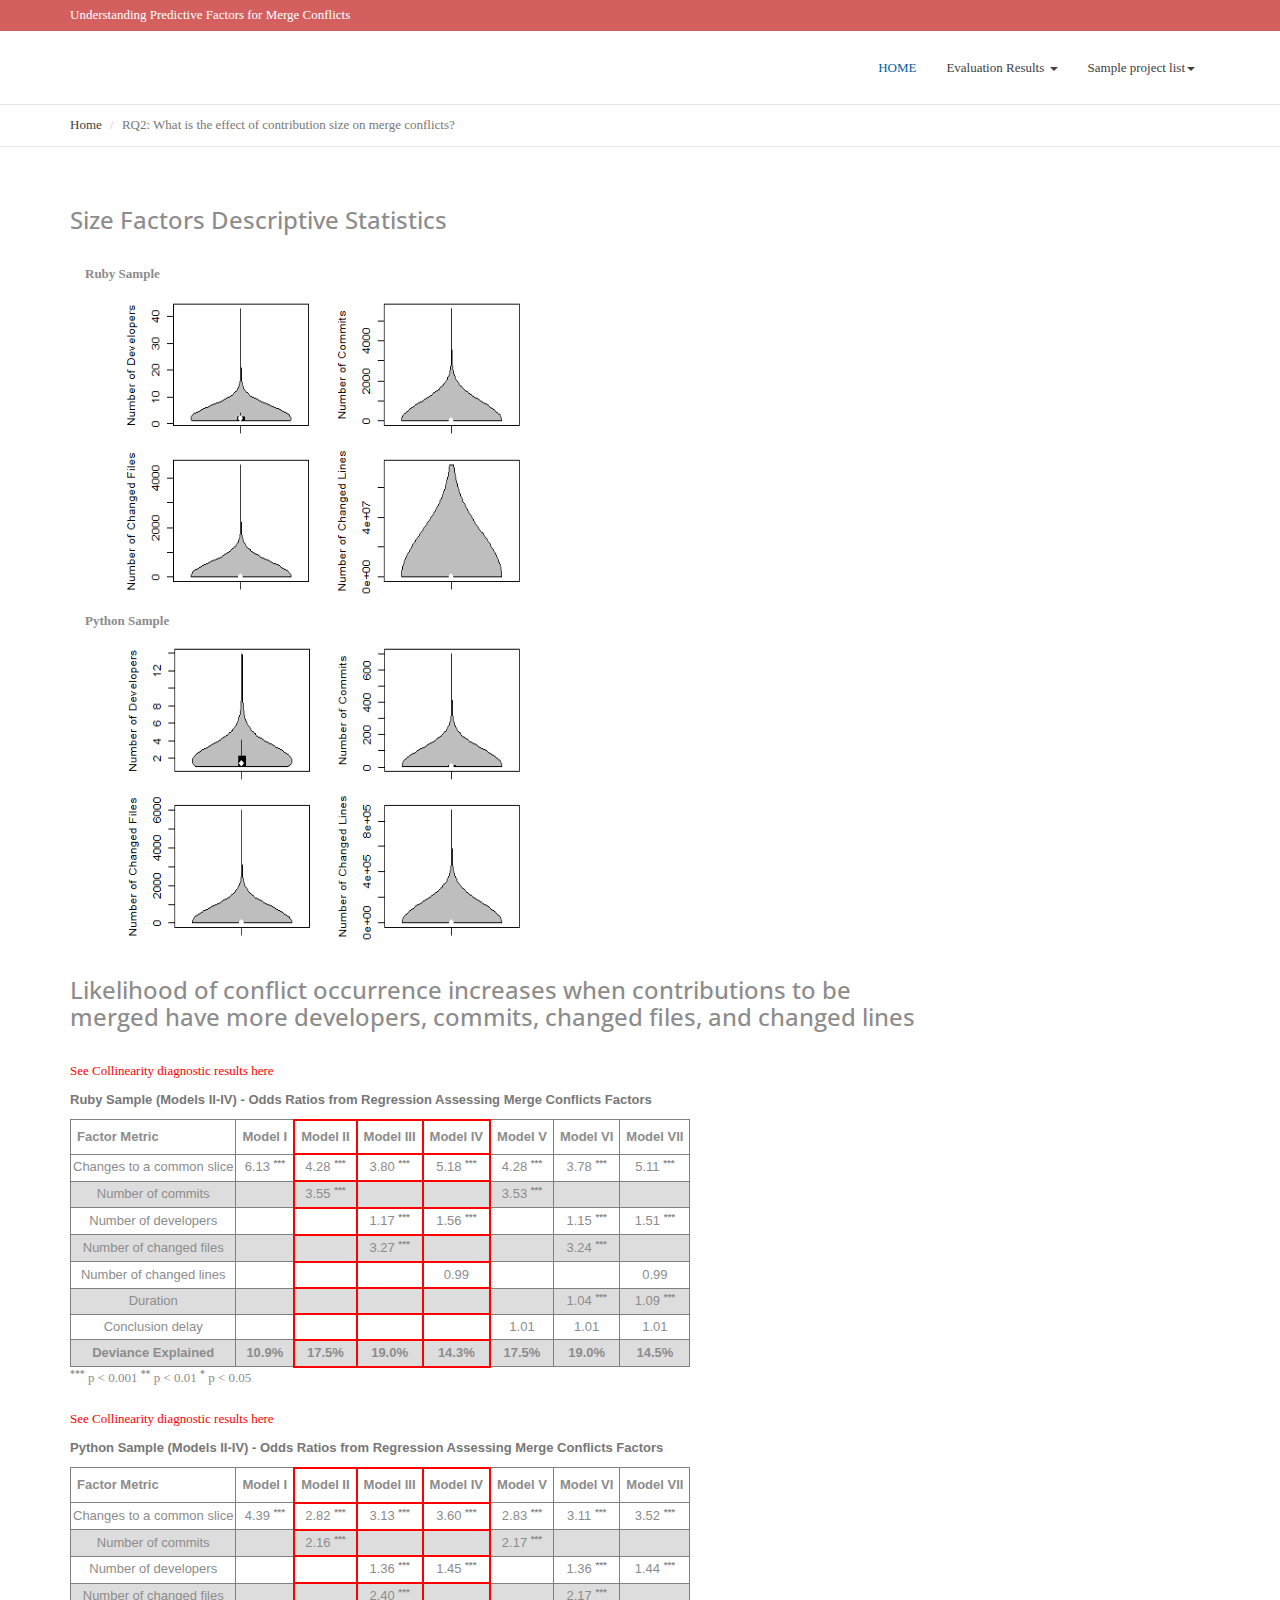
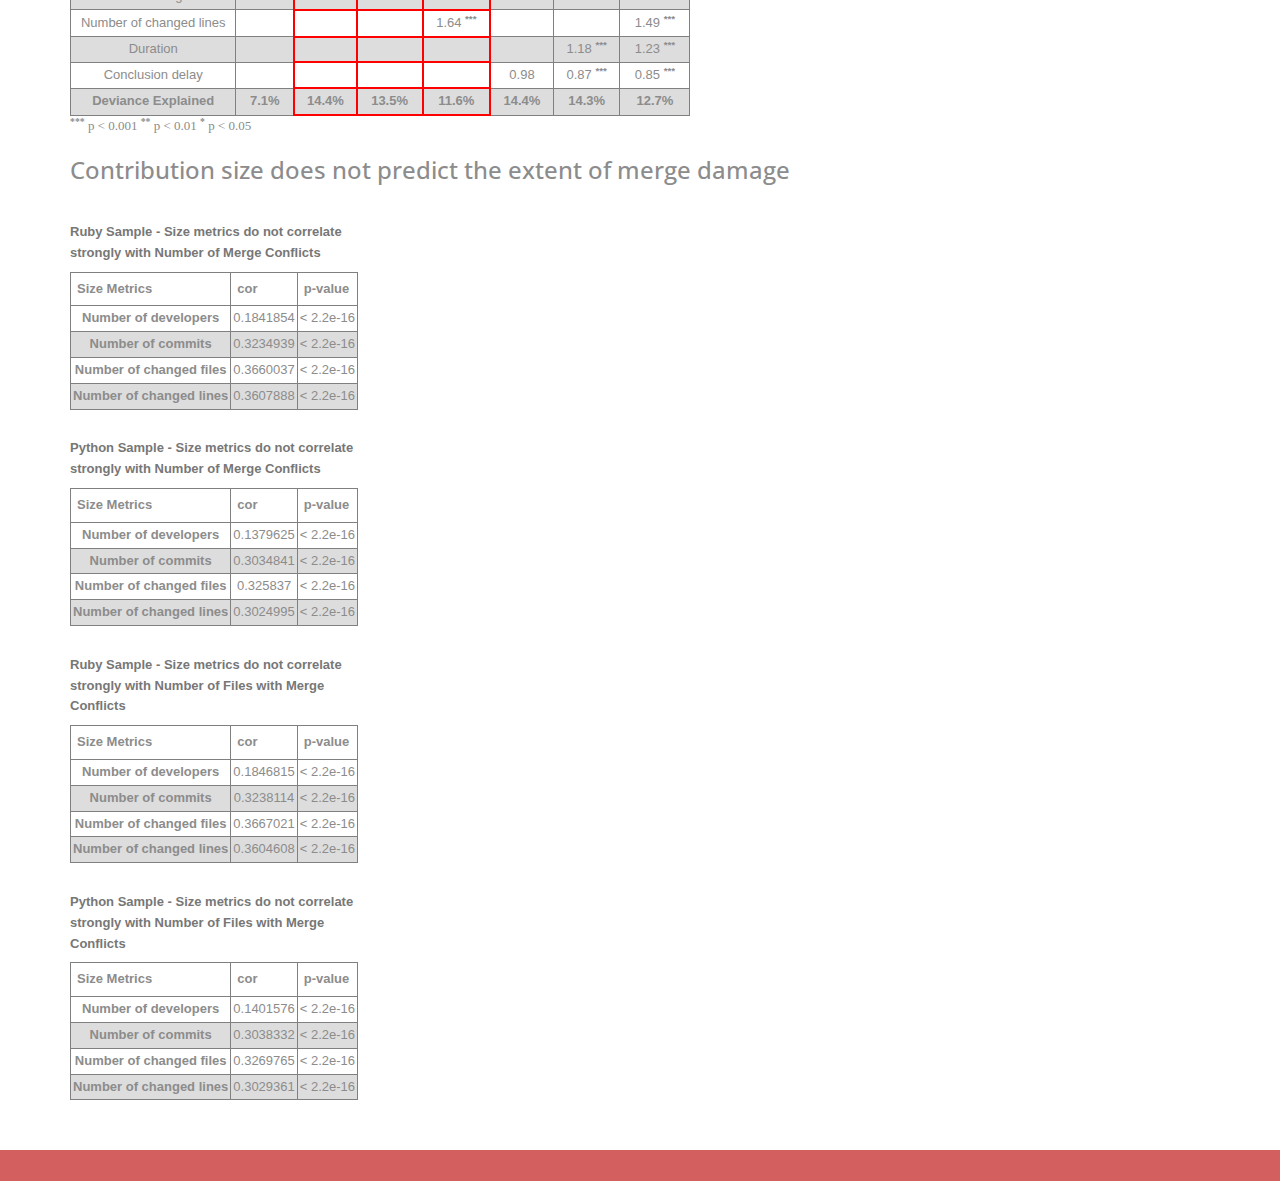
<file: rq2-results.html>
<!DOCTYPE html>
<html>
  <head>
    <meta charset="utf-8">
    <meta http-equiv="X-UA-Compatible" content="IE=edge">
    <meta name="viewport" content="width=device-width, initial-scale=1">
    <title>Understanding Predictive Factors for Merge Conflicts</title>
    
    <link href="https://fonts.googleapis.com/css?family=Open+Sans:400,600&amp;subset=latin-ext" rel="stylesheet">
    
    <link href="css/bootstrap.min.css" rel="stylesheet">
    <link href="css/font-awesome.min.css" rel="stylesheet">
    <link href="style.css" rel="stylesheet">
  </head>
  <body style="font-family:verdana;">
    <header>
      <div class="top">
          <div class="container">
              <div class="row">
                  <div class="col-sm-6">
                      <p>Understanding Predictive Factors for Merge Conflicts</p>
                  </div>
              </div>
          </div>
      </div>
      <nav class="navbar navbar-default">
      <div class="container">
        <div class="collapse navbar-collapse" id="bs-navbar-collapse">
            <ul class="nav navbar-nav main-navbar-nav">
                <li class="active"><a href="https://merge-conflict-factors.github.io/merge-conflict-factors/main.html" title="">HOME</a></li>
                <li class="dropdown">
					<a href="#" title="" class="dropdown-toggle" data-toggle="dropdown" role="button" aria-haspopup="true" aria-expanded="false">Evaluation Results <span class="caret"></span></a>
					<ul class="dropdown-menu">
						<li><a href="rq1-results.html" title="">RQ1: What is the effect of contribution modularity on merge conflicts?</a></li>
						<!--<li><a href="rq2-results.html" title="">RQ2: What is the effect of contribution size on merge conflicts?</a></li>-->
						<li><a href="rq3-results.html" title="">RQ3: What is the effect of contribution timing on merge conflicts?</a></li>
					</ul>
                </li>
				<li class="dropdown">
					<a href="#" title="" class="dropdown-toggle" data-toggle="dropdown" role="button" aria-haspopup="true" aria-expanded="false">Sample project list<span class="caret"></span></a>
					<ul class="dropdown-menu">
						<li><a href="sample_Ruby.html" title="">Ruby sample</a></li>
						<li><a href="sample_Python.html" title="">Python sample</a></li>							
					</ul>
				</li>				
                <!--<li><a href="sample.html" title="">Sample project list</a></li>-->
            </ul>                           
        </div>        
      </div>
    </nav>
    </header>
    <div class="bread_area">
      <div class="container">
          <div class="row">
              <div class="col-sm-12">
                  <ol class="breadcrumb">
                      <li><a href="main.html">Home</a></li>
                      <li class="active">RQ2: What is the effect of contribution size on merge conflicts?</li>
                  </ol>                    
              </div>
          </div>
      </div>
    </div>
    <main class="site-main page-main">
        <div class="container">
            <div class="row">
 <!--               <section class="page col-sm-9">
                  <h3>Size Factors Descriptive Statistics</h3>
                    <table class="build_conflicts">
                      <thead>
					  <caption><b>Ruby Sample</b></caption>
                        <tr>
                          <th> Size Metrics </th>
                          <th> Range </th>
                          <th> Average </th>
                          <th> Standard Deviation </th>
                        </tr>
                      </thded>
                      <tbody>
                          <tr>
                            <td> Number of developers </th>
                            <td> 1 - 102.0 </td>
                            <td> 2.0 </td>
                            <td> 3.7 </td>
                          </tr>
                          <tr>
                            <td> Number of commits </th>
                            <td> 1 - 5608.0 </td>
                            <td> 10.9 </td>
                            <td> 77.0 </td>
                          </tr>	
                          <tr>
                            <td> Number of changed files </th>
                            <td> 1 - 1447.5 </td>
                            <td> 13.8 </td>
                            <td> 34.1 </td>
                          </tr>		
                          <tr>
                            <td> Number of changed lines </th>
                            <td> 1 - 7004140 </td>
                            <td> 2689.7 </td>
                            <td> 61969.7 </td>
                          </tr>							  
                      </tbody>
                     </table>

                    <table class="build_conflicts">
                      <thead>
					  <caption><b>Python Sample</b></caption>
                        <tr>
                          <th> Size Metrics </th>
                          <th> Range </th>
                          <th> Average </th>
                          <th> Standard Deviation </th>
                        </tr>
                      </thded>
                      <tbody>
                          <tr>
                            <td> Number of developers </th>
                            <td> 1 - 13.9 </td>
                            <td> 1.9 </td>
                            <td> 1.3 </td>
                          </tr>
                          <tr>
                            <td> Number of commits </th>
                            <td> 1 -  389.5 </td>
                            <td> 7.3 </td>
                            <td> 12.2 </td>
                          </tr>	
                          <tr>
                            <td> Number of changed files </th>
                            <td> 1 - 910.7 </td>
                            <td> 10.3 </td>
                            <td> 24.4 </td>
                          </tr>		
                          <tr>
                            <td> Number of changed lines </th>
                            <td> 1 - 8188800 </td>
                            <td> 3707.2 </td>
                            <td> 129281.5 </td>
                          </tr>							  
                      </tbody>
                     </table>	
                </section> -->
                <section class="page col-sm-9">
                  <h3>Size Factors Descriptive Statistics</h3>
				  <br>
				  <div class="container" id = "esquerda">
				   <caption><b>Ruby Sample</b></caption>
                  	<figure>
                    	<img src="img/SizeDescriptiveStatistic_Ruby.png" alt="Study Design" width="400" height="300" title="Study Design">
                    	<!--<figcaption>Figure 1 - Ruby Sample</figcaption>-->
                    </figure>
			     </div>	
				 
				  <div class="container" id = "direita">
				   <caption><b>Python Sample</b></caption>
                  	<figure>
                    	<img src="img/SizeDescriptiveStatistic_Python.png" alt="Study Design" width="400" height="300" title="Study Design">
                    	<!--<figcaption>Figure 1 - Python Sample</figcaption>-->
                    </figure>
			     </div>						 
                </section>	

                <section class="page col-sm-9">
                  <h3>Likelihood of conflict occurrence increases when contributions to be merged have more developers, commits, changed files, and changed lines</h3>
				  <br>
                    <table class="build_conflicts">
                      <thead>
					  <caption><b>Ruby Sample (Models II-IV) - Odds Ratios from Regression Assessing Merge Conflicts Factors</b></caption>
					    <a href="rq2-results-Collinearity.html" title=""><font color="red">See Collinearity diagnostic results here</font></a>
                        <tr>
                          <th> Factor Metric </th>
                          <th> Model I </th>
                          <th style="border: 2px solid red"> Model II </th>
						  <th style="border: 2px solid red"> Model III </th>
						  <th style="border: 2px solid red"> Model IV </th>
						  <th> Model V </th>
						  <th> Model VI </th>
						  <th> Model VII </th>
					   </tr>
                      </thded>
                      <tbody>
                          <tr>
							<td> Changes to a common slice </th>
                            <td> 6.13 <sup><b>***</b></sup> </td>
                            <td style="border: 2px solid red">  4.28 <sup><b>***</b></sup> </td>
							<td style="border: 2px solid red">  3.80 <sup><b>***</b></sup> </td>
							<td style="border: 2px solid red">  5.18 <sup><b>***</b></sup> </td>  
							<td> 4.28 <sup><b>***</b></sup> </td>  
							<td> 3.78 <sup><b>***</b></sup> </td>  
							<td> 5.11 <sup><b>***</b></sup> </td> 
                          </tr>
                          <tr>
							<td> Number of commits </th>
                            <td> </td>
                            <td style="border: 2px solid red"> 3.55 <sup><b>***</b></sup> </td>
							<td style="border: 2px solid red"> </td>
							<td style="border: 2px solid red"> </td>  
							<td> 3.53 <sup><b>***</b></sup> </td>  
							<td> </td>  
							<td> </td>  
                          </tr>
                          <tr>
							<td> Number of developers </th>
                            <td> </td>
                            <td style="border: 2px solid red"> </td>
							<td style="border: 2px solid red"> 1.17 <sup><b>***</b></sup> </td>
							<td style="border: 2px solid red"> 1.56 <sup><b>***</b></sup> </td>  
							<td> </td>  
							<td> 1.15 <sup><b>***</b></sup> </td>  
							<td> 1.51 <sup><b>***</b></sup> </td>  
                          </tr>		
                          <tr>
							<td> Number of changed files </th>
                            <td> </td>
                            <td style="border: 2px solid red"> </td>
							<td style="border: 2px solid red"> 3.27 <sup><b>***</b></sup> </td>
							<td style="border: 2px solid red"> </td>  
							<td> </td>  
							<td> 3.24 <sup><b>***</b></sup> </td>  
							<td> </td>  
                          </tr>		
                          <tr>
							<td> Number of changed lines </th>
                            <td> </td>
                            <td style="border: 2px solid red"> </td>
							<td style="border: 2px solid red"> </td>
							<td style="border: 2px solid red"> 0.99 </td>  
							<td> </td>  
							<td> </td>  
							<td> 0.99 </td>  
                          </tr>	
                          <tr>
							<td> Duration </th>
                            <td> </td>
                            <td style="border: 2px solid red"> </td>
							<td style="border: 2px solid red"> </td>
							<td style="border: 2px solid red"> </td>  
							<td> </td>  
							<td> 1.04 <sup><b>***</b></sup> </td>  
							<td> 1.09 <sup><b>***</b></sup> </td> 
                          </tr>	
                          <tr>
							<td> Conclusion delay </th>
                            <td> </td>
                            <td style="border: 2px solid red"> </td>
							<td style="border: 2px solid red"> </td>
							<td style="border: 2px solid red"> </td>  
							<td> 1.01 </td>  
							<td> 1.01 </td>  
							<td> 1.01 </td>  
                          </tr>	
                          <tr>
							<td> <b>Deviance Explained</b> </th>
                            <td> <b>10.9%</b> </td>
                            <td style="border: 2px solid red"> <b>17.5%</b> </td>
							<td style="border: 2px solid red"> <b>19.0%</b> </td>
							<td style="border: 2px solid red"> <b>14.3%</b> </td>  
							<td> <b>17.5%</b> </td>  
							<td> <b>19.0%</b> </td>  
							<td> <b>14.5%</b> </td>  
                          </tr>							  
                      </tbody>
                     </table>
					 <!--Signif. codes: 0.001<sup><b>***</b></sup> 0.01<sup><b>**</b></sup> 0.05<sup><b>*</b></sup> 0.1<sup><b>.</b></sup> 1<sup><b>´´</b></sup>-->
					 <sup><b>***</b></sup> p < 0.001 <sup><b>**</b></sup> p < 0.01 <sup><b>*</b></sup> p < 0.05
					 <br>
					 <table class="build_conflicts">
					 <br>
                      <thead>
					  <caption><b>Python Sample (Models II-IV) - Odds Ratios from Regression Assessing Merge Conflicts Factors</b></caption>
					   <a href="rq2-results-Collinearity.html" title=""><font color="red">See Collinearity diagnostic results here</font></a>
                        <tr>
                          <th> Factor Metric </th>
                          <th> Model I </th>
                          <th style="border: 2px solid red"> Model II </th>
						  <th style="border: 2px solid red"> Model III </th>
						  <th style="border: 2px solid red"> Model IV </th>
						  <th> Model V </th>
						  <th> Model VI </th>
						  <th> Model VII </th>
					   </tr>
                      </thded>
                      <tbody>
                          <tr>
                            <td> Changes to a common slice </th>
                            <td> 4.39 <sup><b>***</b></sup> </td>
                            <td style="border: 2px solid red"> 2.82 <sup><b>***</b></sup> </td>
							<td style="border: 2px solid red"> 3.13 <sup><b>***</b></sup> </td>
							<td style="border: 2px solid red"> 3.60 <sup><b>***</b></sup> </td>  
							<td> 2.83 <sup><b>***</b></sup> </td>  
							<td> 3.11 <sup><b>***</b></sup> </td>  
							<td> 3.52 <sup><b>***</b></sup> </td>							
                          </tr>
                          <tr>
							<td> Number of commits </th>
                            <td> </td>
                            <td style="border: 2px solid red"> 2.16 <sup><b>***</b></sup> </td>
							<td style="border: 2px solid red"> </td>
							<td style="border: 2px solid red"> </td>  
							<td> 2.17 <sup><b>***</b></sup> </td>  
							<td> </td>  
							<td> </td>  							
                          </tr>
                          <tr>
							<td> Number of developers </th>
                            <td> </td>
                            <td style="border: 2px solid red"> </td>
							<td style="border: 2px solid red"> 1.36 <sup><b>***</b></sup> </td>
							<td style="border: 2px solid red"> 1.45 <sup><b>***</b></sup> </td>  
							<td> </td>  
							<td> 1.36 <sup><b>***</b></sup> </td>  
							<td> 1.44 <sup><b>***</b></sup> </td>  							
                          </tr>		
                          <tr>
							<td> Number of changed files </th>
                            <td> </td>
                            <td style="border: 2px solid red"> </td>
							<td style="border: 2px solid red"> 2.40 <sup><b>***</b></sup> </td>
							<td style="border: 2px solid red"> </td>  
							<td> </td>  
							<td> 2.17 <sup><b>***</b></sup> </td>  
							<td> </td>  
                          </tr>		
                          <tr>
							<td> Number of changed lines </th>
                            <td> </td>
                            <td style="border: 2px solid red"> </td>
							<td style="border: 2px solid red"> </td>
							<td style="border: 2px solid red"> 1.64 <sup><b>***</b></sup> </td>  
							<td> </td>  
							<td> </td>  
							<td> 1.49 <sup><b>***</b></sup> </td>								
                          </tr>	
                          <tr>
							<td> Duration </th>
                            <td> </td>
                            <td style="border: 2px solid red"> </td>
							<td style="border: 2px solid red"> </td>
							<td style="border: 2px solid red"> </td>  
							<td> </td>  
							<td> 1.18 <sup><b>***</b></sup> </td>  
							<td> 1.23 <sup><b>***</b></sup> </td> 	
                          </tr>	
                          <tr>
							<td> Conclusion delay </th>
                            <td> </td>
                            <td style="border: 2px solid red"> </td>
							<td style="border: 2px solid red"> </td>
							<td style="border: 2px solid red"> </td>							
							<td> 0.98 </td>  
							<td> 0.87 <sup><b>***</b></sup>  </td>  
							<td> 0.85 <sup><b>***</b></sup>  </td>							
                          </tr>	
                          <tr>
							<td> <b>Deviance Explained</b> </th>
                            <td> <b>7.1%</b> </td>                      
							<td style="border: 2px solid red"> <b>14.4%</b> </td>
							<td style="border: 2px solid red"> <b>13.5%</b> </td>  
							<td style="border: 2px solid red"> <b>11.6%</b> </td>  
							<td> <b>14.4%</b> </td>  
							<td> <b>14.3%</b> </td>	
							<td> <b>12.7%</b> </td>									
                          </tr>							  
                      </tbody>
                     </table>
					 <!--Signif. codes: 0.001<sup><b>***</b></sup> 0.01<sup><b>**</b></sup> 0.05<sup><b>*</b></sup> 0.1<sup><b>.</b></sup> 1<sup><b>´´</b></sup>-->
					 <sup><b>***</b></sup> p < 0.001 <sup><b>**</b></sup> p < 0.01 <sup><b>*</b></sup> p < 0.05
							 
                </section>	
                <section class="page col-sm-9">
                  <h3>Contribution size does not predict the extent of merge damage</h3>
				 <!-- obs: retestar pra ver pq deu igua se muda nas outras casas decimais e tal uma opcao é deixar a casa decimal completa ou colocar observaco quando aos valores...que tem 5 casas decimais
				  obs2: colocar os gráficos de dispersao-->
				  <br>				  
				    <table class="build_conflicts" >						
                      <thead>					
					  <caption><b>Ruby Sample - Size metrics do not correlate strongly with Number of Merge Conflicts</b></caption>						
                        <tr>
                          <th> Size Metrics  </th>
                          <th> cor </th>
                          <th> p-value </th>
					    </tr>
                      </thded>
                      <tbody>
                          <tr> 
                            <td > <b>Number of developers</b> </th>
                            <td> 0.1841854 </td>
                            <td> < 2.2e-16 </td>
                          </tr>
                          <tr> 
                            <td > <b>Number of commits</b> </th>
                            <td> 0.3234939 </td>
                            <td> < 2.2e-16 </td>
                          </tr>
                          <tr> 
                            <td > <b>Number of changed files</b> </th>
                            <td> 0.3660037 </td>
                            <td> < 2.2e-16 </td>
                          </tr>
                          <tr> 
                            <td > <b>Number of changed lines</b> </th>
                            <td> 0.3607888 </td>
                            <td> < 2.2e-16 </td>
                          </tr>						  
                      </tbody>
                     </table>		
					<br>
				    <table class="build_conflicts" >						
                      <thead>					
					  <caption><b>Python Sample - Size metrics do not correlate strongly with Number of Merge Conflicts</b></caption>	
                        <tr>
                          <th> Size Metrics  </th>
                          <th> cor </th>
                          <th> p-value </th>
					    </tr>
                      </thded>
                      <tbody>
                          <tr> 
                            <td > <b>Number of developers</b> </th>
                            <td> 0.1379625 </td>
                            <td> < 2.2e-16 </td>
                          </tr>
                          <tr> 
                            <td > <b>Number of commits</b> </th>
                            <td> 0.3034841 </td>
                            <td> < 2.2e-16 </td>
                          </tr>
                          <tr> 
                            <td > <b>Number of changed files</b> </th>
                            <td> 0.325837 </td>
                            <td> < 2.2e-16 </td>
                          </tr>
                          <tr> 
                            <td > <b>Number of changed lines</b> </th>
                            <td> 0.3024995 </td>
                            <td> < 2.2e-16 </td>
                          </tr>						  
                      </tbody>
                     </table>	
					<br>					 
				    <table class="build_conflicts" >						
                      <thead>					
					  <caption><b>Ruby Sample - Size metrics do not correlate strongly with Number of Files with Merge Conflicts</b></caption>	
                        <tr>
                          <th> Size Metrics  </th>
                          <th> cor </th>
                          <th> p-value </th>
					    </tr>
                      </thded>
                      <tbody>
                          <tr> 
                            <td > <b>Number of developers</b> </th>
                            <td> 0.1846815 </td>
                            <td> < 2.2e-16 </td>
                          </tr>
                          <tr> 
                            <td > <b>Number of commits</b> </th>
                            <td> 0.3238114 </td>
                            <td> < 2.2e-16 </td>
                          </tr>
                          <tr> 
                            <td > <b>Number of changed files</b> </th>
                            <td> 0.3667021 </td>
                            <td> < 2.2e-16 </td>
                          </tr>
                          <tr> 
                            <td > <b>Number of changed lines</b> </th>
                            <td> 0.3604608 </td>
                            <td> < 2.2e-16 </td>
                          </tr>						  
                      </tbody>
                     </table>		
					<br>	
				    <table class="build_conflicts" >						
                      <thead>					
					  <caption><b>Python Sample - Size metrics do not correlate strongly with Number of Files with Merge Conflicts</b></caption>	
                        <tr>
                          <th> Size Metrics  </th>
                          <th> cor </th>
                          <th> p-value </th>
					    </tr>
                      </thded>
                      <tbody>
                          <tr> 
                            <td > <b>Number of developers</b> </th>
                            <td> 0.1401576 </td>
                            <td> < 2.2e-16 </td>
                          </tr>
                          <tr> 
                            <td > <b>Number of commits</b> </th>
                            <td> 0.3038332 </td>
                            <td> < 2.2e-16 </td>
                          </tr>
                          <tr> 
                            <td > <b>Number of changed files</b> </th>
                            <td>0.3269765 </td>
                            <td> < 2.2e-16 </td>
                          </tr>
                          <tr> 
                            <td > <b>Number of changed lines</b> </th>
                            <td> 0.3029361 </td>
                            <td> < 2.2e-16 </td>
                          </tr>						  
                      </tbody>
                     </table>						
               </section>	
				
            </div>
        </div>
    </main>
    <footer>
      <div class="container">
        <div class="row">
            
        </div>
        </div>
      <div id="copyright">
            <div class="container">
                <div class="cen">
                    <div class="col-md-8">
                        
                    </div>
                </div>
            </div>
        </div>
    </footer>
    </body>
  </html>
</file>
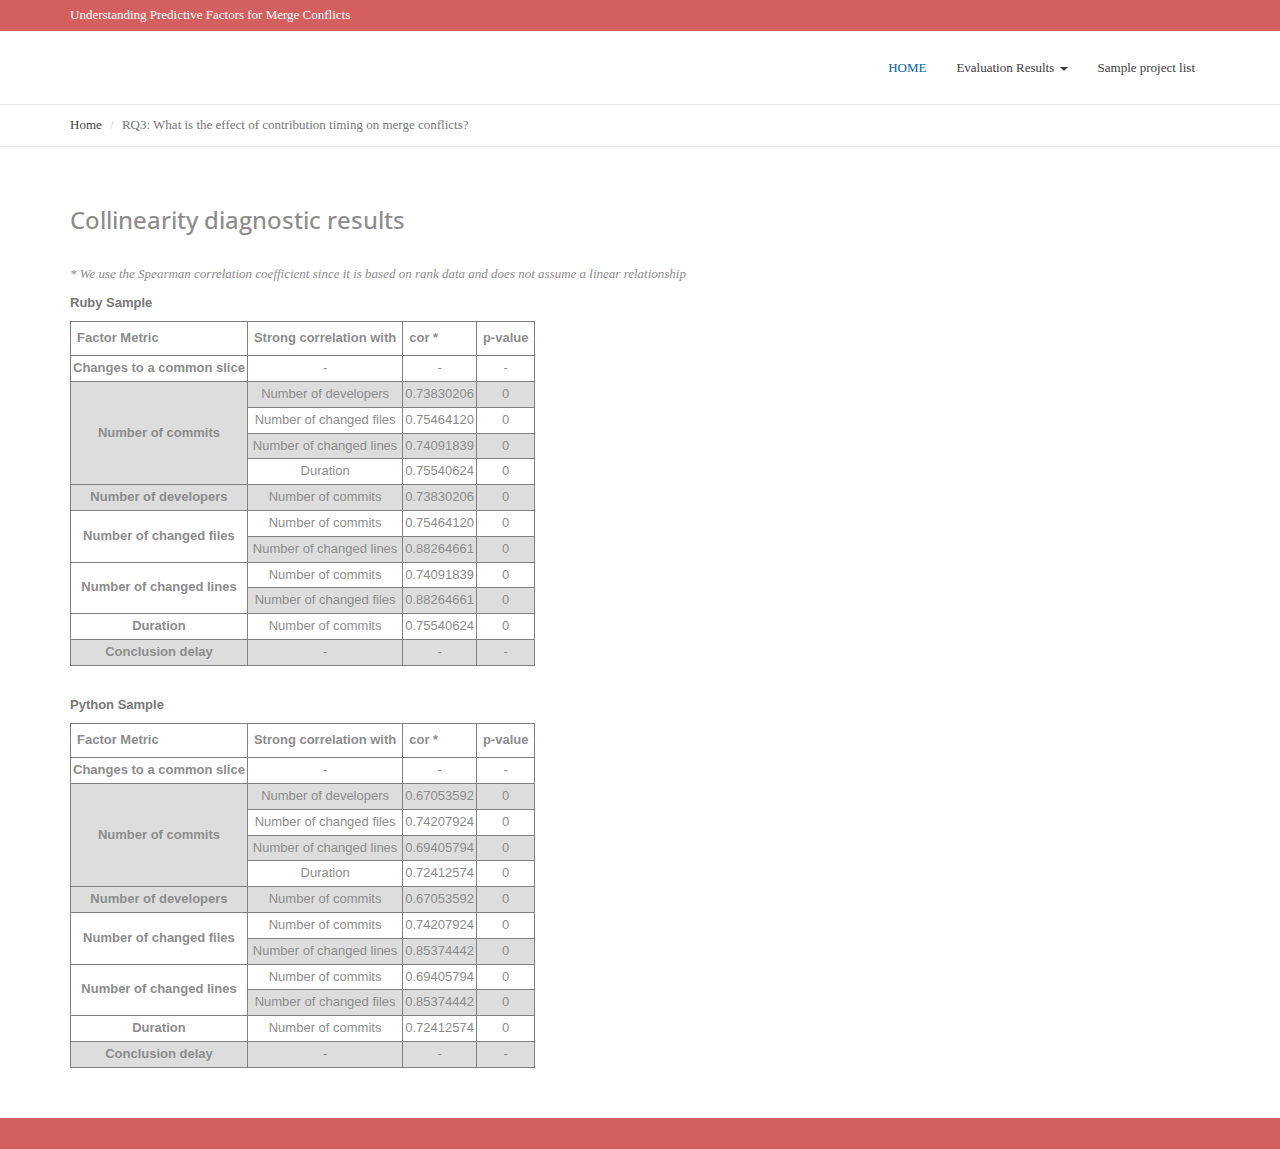
<file: rq3-results-Collinearity.html>
<!DOCTYPE html>
<html>
  <head>
    <meta charset="utf-8">
    <meta http-equiv="X-UA-Compatible" content="IE=edge">
    <meta name="viewport" content="width=device-width, initial-scale=1">
    <title>Understanding Predictive Factors for Merge Conflicts</title>
    
    <link href="https://fonts.googleapis.com/css?family=Open+Sans:400,600&amp;subset=latin-ext" rel="stylesheet">
    
    <link href="css/bootstrap.min.css" rel="stylesheet">
    <link href="css/font-awesome.min.css" rel="stylesheet">
    <link href="style.css" rel="stylesheet">
  </head>
  <body style="font-family:verdana;">
    <header>
      <div class="top">
          <div class="container">
              <div class="row">
                  <div class="col-sm-6">
                      <p>Understanding Predictive Factors for Merge Conflicts</p>
                  </div>
              </div>
          </div>
      </div>
      <nav class="navbar navbar-default">
      <div class="container">
        <div class="collapse navbar-collapse" id="bs-navbar-collapse">
            <ul class="nav navbar-nav main-navbar-nav">
                <li class="active"><a href="https://merge-conflict-factors.github.io/merge-conflict-factors/main.html" title="">HOME</a></li>
                <li class="dropdown">
					<a href="#" title="" class="dropdown-toggle" data-toggle="dropdown" role="button" aria-haspopup="true" aria-expanded="false">Evaluation Results <span class="caret"></span></a>
					<ul class="dropdown-menu">
						<!--<li><a href="rq1-results.html" title="">RQ1: What is the effect of contribution modularity on merge conflicts?</a></li>-->
						<!--<li><a href="rq2-results.html" title="">RQ2: What is the effect of contribution size on merge conflicts?</a></li>-->
						<li><a href="rq3-results.html" title="">RQ3: What is the effect of contribution timing on merge conflicts?</a></li>
					</ul>
                </li>
                <li><a href="sample.html" title="">Sample project list</a></li>
            </ul>                           
        </div>        
      </div>
    </nav>
    </header>
    <div class="bread_area">
      <div class="container">
          <div class="row">
              <div class="col-sm-12">
                  <ol class="breadcrumb">
                      <li><a href="main.html">Home</a></li>
                      <li class="active">RQ3: What is the effect of contribution timing on merge conflicts?</li>
                  </ol>                    
              </div>
          </div>
      </div>
    </div>
    <main class="site-main page-main">
        <div class="container">
            <div class="row">
 <!--               <section class="page col-sm-9">
                  <h3>Timing Factors Descriptive Statistics</h3>
                    <table class="build_conflicts">
                      <thead>
					  <caption><b>Ruby Sample</b></caption>
                        <tr>
                          <th> Timing Metrics </th>
                          <th> Range </th>
                          <th> Average </th>
                          <th> Standard Deviation </th>
                        </tr>
                      </thded>
                      <tbody>
                          <tr>
                            <td> Duration </th>
                            <td> 1 - 889.9 </td>
                            <td> 8.3 </td>
                            <td> 32.1 </td>
                          </tr>
                          <tr>
                            <td> Conclusion delay </th>
                            <td> 1 - 1150 </td>
                            <td> 5.9 </td>
                            <td> 29.2 </td>
                          </tr>	
                      </tbody>
                     </table>

                    <table class="build_conflicts">
                      <thead>
					  <caption><b>Python Sample</b></caption>
                        <tr>
                          <th> Timing Metrics </th>
                          <th> Range </th>
                          <th> Average </th>
                          <th> Standard Deviation </th>
                        </tr>
                      </thded>
                      <tbody>
                          <tr>
                            <td> Duration </th>
                            <td> 1 - 540.0 </td>
                            <td> 8.7 </td>
                            <td> 24.3 </td>
                          </tr>
                          <tr>
                            <td> Conclusion delay </th>
                            <td> 1 - 2066.0 </td>
                            <td> 15.7 </td>
                            <td> 86.0 </td>
                          </tr>								  
                      </tbody>
                     </table>	
                </section> -->
                <section class="page col-sm-9">
                  <h3>Collinearity diagnostic results</h3>
				  <br>
				  <i>* We use the Spearman correlation coefficient since it is based on rank data and does not assume a linear relationship</i>
                    <table class="build_conflicts" >
                      <thead>		
					  <caption><b>Ruby Sample</b></caption>					  
                        <tr>
                          <th> Factor Metric  </th>
                          <th> Strong correlation with </th>
                          <th> cor *</th>
						  <th> p-value </th>
					    </tr>
                      </thded>
                      <tbody>
                          <tr> <!-- Changes to a common slice-->
                            <td > <b>Changes to a common slice</b> </th>
                            <td> - </td>
                            <td> - </td>
							<td> - </td>
                          </tr>
                          <tr> <!-- início Number of commits-->
							<td rowspan="4"><b>Number of commits</b></th>
								<td rowspan="1"> Number of developers </td>    
									<td rowspan="1"> 0.73830206 </td> 	
										<td rowspan="1"> 0 </td> 							
                          </tr>
                          <tr>
                            <td rowspan="1"> Number of changed files </th>
									<td rowspan="1"> 0.75464120 </td> 	
										<td rowspan="1"> 0 </td> 						
						  </tr>
					      <tr>
                            <td rowspan="1"> Number of changed lines </td>
									<td rowspan="1"> 0.74091839 </td> 	
										<td rowspan="1"> 0 </td> 							
                          </tr>
					      <tr>
                            <td rowspan="1"> Duration </td>
									<td rowspan="1"> 0.75540624 </td> 	
										<td rowspan="1"> 0 </td> 							
                          </tr>						  
                          <tr> <!-- Number of developers-->
                            <td><b> Number of developers</b></th>
                            <td> Number of commits </td>
                            <td> 0.73830206 </td>
							<td> 0 </td>
                          </tr>						  
                          <tr> <!-- início Number of changed files-->
							<td rowspan="2"><b>Number of changed files</b></th>
								<td rowspan="1"> Number of commits </td>    
									<td rowspan="1"> 0.75464120 </td> 	
										<td rowspan="1"> 0 </td> 							
                          </tr>
                          <tr>
                            <td rowspan="1"> Number of changed lines </th>
									<td rowspan="1"> 0.88264661 </td> 	
										<td rowspan="1"> 0 </td> 						
						  </tr>
                          <tr> <!-- início Number of changed lines-->
							<td rowspan="2"><b>Number of changed lines</b></th>
								<td rowspan="1"> Number of commits </td>    
									<td rowspan="1"> 0.74091839 </td> 	
										<td rowspan="1"> 0 </td> 							
                          </tr>
                          <tr>
                            <td rowspan="1"> Number of changed files </th>
									<td rowspan="1"> 0.88264661 </td> 	
										<td rowspan="1"> 0 </td> 						
						  </tr>
                          <tr> <!-- Duration-->
                            <td><b> Duration</b></th>
                            <td> Number of commits </td>
                            <td> 0.75540624 </td>
							<td> 0 </td>
                          </tr>
                          <tr> <!-- Conclusion delay-->
                            <td><b> Conclusion delay</b></th>
                            <td> - </td>
                            <td> - </td>
							<td> - </td>
                          </tr>						  
                      </tbody>
                     </table>		

				  <br>
                    <table class="build_conflicts" >
                      <thead>		
					  <caption><b>Python Sample</b></caption>					  
                        <tr>
                          <th> Factor Metric  </th>
                          <th> Strong correlation with </th>
                          <th> cor *</th>
						  <th> p-value </th>
					    </tr>
                      </thded>
                      <tbody>
                          <tr> <!-- Changes to a common slice-->
                            <td > <b>Changes to a common slice</b> </th>
                            <td> - </td>
                            <td> - </td>
							<td> - </td>
                          </tr>
                          <tr> <!-- início Number of commits-->
							<td rowspan="4"><b>Number of commits</b></th>
								<td rowspan="1"> Number of developers </td>    
									<td rowspan="1"> 0.67053592 </td> 	
										<td rowspan="1"> 0 </td> 							
                          </tr>
                          <tr>
                            <td rowspan="1"> Number of changed files </th>
									<td rowspan="1"> 0.74207924 </td> 	
										<td rowspan="1"> 0 </td> 						
						  </tr>
					      <tr>
                            <td rowspan="1"> Number of changed lines </td>
									<td rowspan="1"> 0.69405794 </td> 	
										<td rowspan="1"> 0 </td> 							
                          </tr>
                            <td rowspan="1"> Duration </td>
									<td rowspan="1"> 0.72412574 </td> 	
										<td rowspan="1"> 0 </td> 							
                          </tr>						  
                          <tr> <!-- Number of developers-->
                            <td ><b> Number of developers</b></th>
                            <td> Number of commits </td>
                            <td> 0.67053592 </td>
							<td> 0 </td>
                          </tr>                          						  
                          <tr> <!-- início Number of changed files-->
							<td rowspan="2"><b>Number of changed files</b></th>
								<td rowspan="1"> Number of commits </td>    
									<td rowspan="1"> 0.74207924 </td> 	
										<td rowspan="1"> 0 </td> 							
                          </tr>
                          <tr>
                            <td rowspan="1"> Number of changed lines </th>
									<td rowspan="1"> 0.85374442 </td> 	
										<td rowspan="1"> 0 </td> 						
						  </tr>
                          </tr>
                          <tr> <!-- início Number of changed lines-->
							<td rowspan="2"><b>Number of changed lines</b></th>
								<td rowspan="1"> Number of commits </td>    
									<td rowspan="1"> 0.69405794 </td> 	
										<td rowspan="1"> 0 </td> 							
                          </tr>
                          <tr>
                            <td rowspan="1"> Number of changed files </th>
									<td rowspan="1"> 0.85374442 </td> 	
										<td rowspan="1"> 0 </td> 						
						  </tr>
                          <tr> <!-- Duration-->
							<td ><b> Duration</b></th>
                            <td> Number of commits </td>
                            <td> 0.72412574 </td>
							<td> 0 </td>							
                          </tr>
                          <tr> <!-- Conclusion delay-->
                            <td><b> Conclusion delay</b></th>
                            <td> - </td>
                            <td> - </td>
							<td> - </td>
                          </tr>						  
                      </tbody>
                     </table>			 
            </div>
        </div>
    </main>
    <footer>
      <div class="container">
        <div class="row">
            
        </div>
        </div>
      <div id="copyright">
            <div class="container">
                <div class="cen">
                    <div class="col-md-8">
                        
                    </div>
                </div>
            </div>
        </div>
    </footer>
    </body>
  </html>
</file>
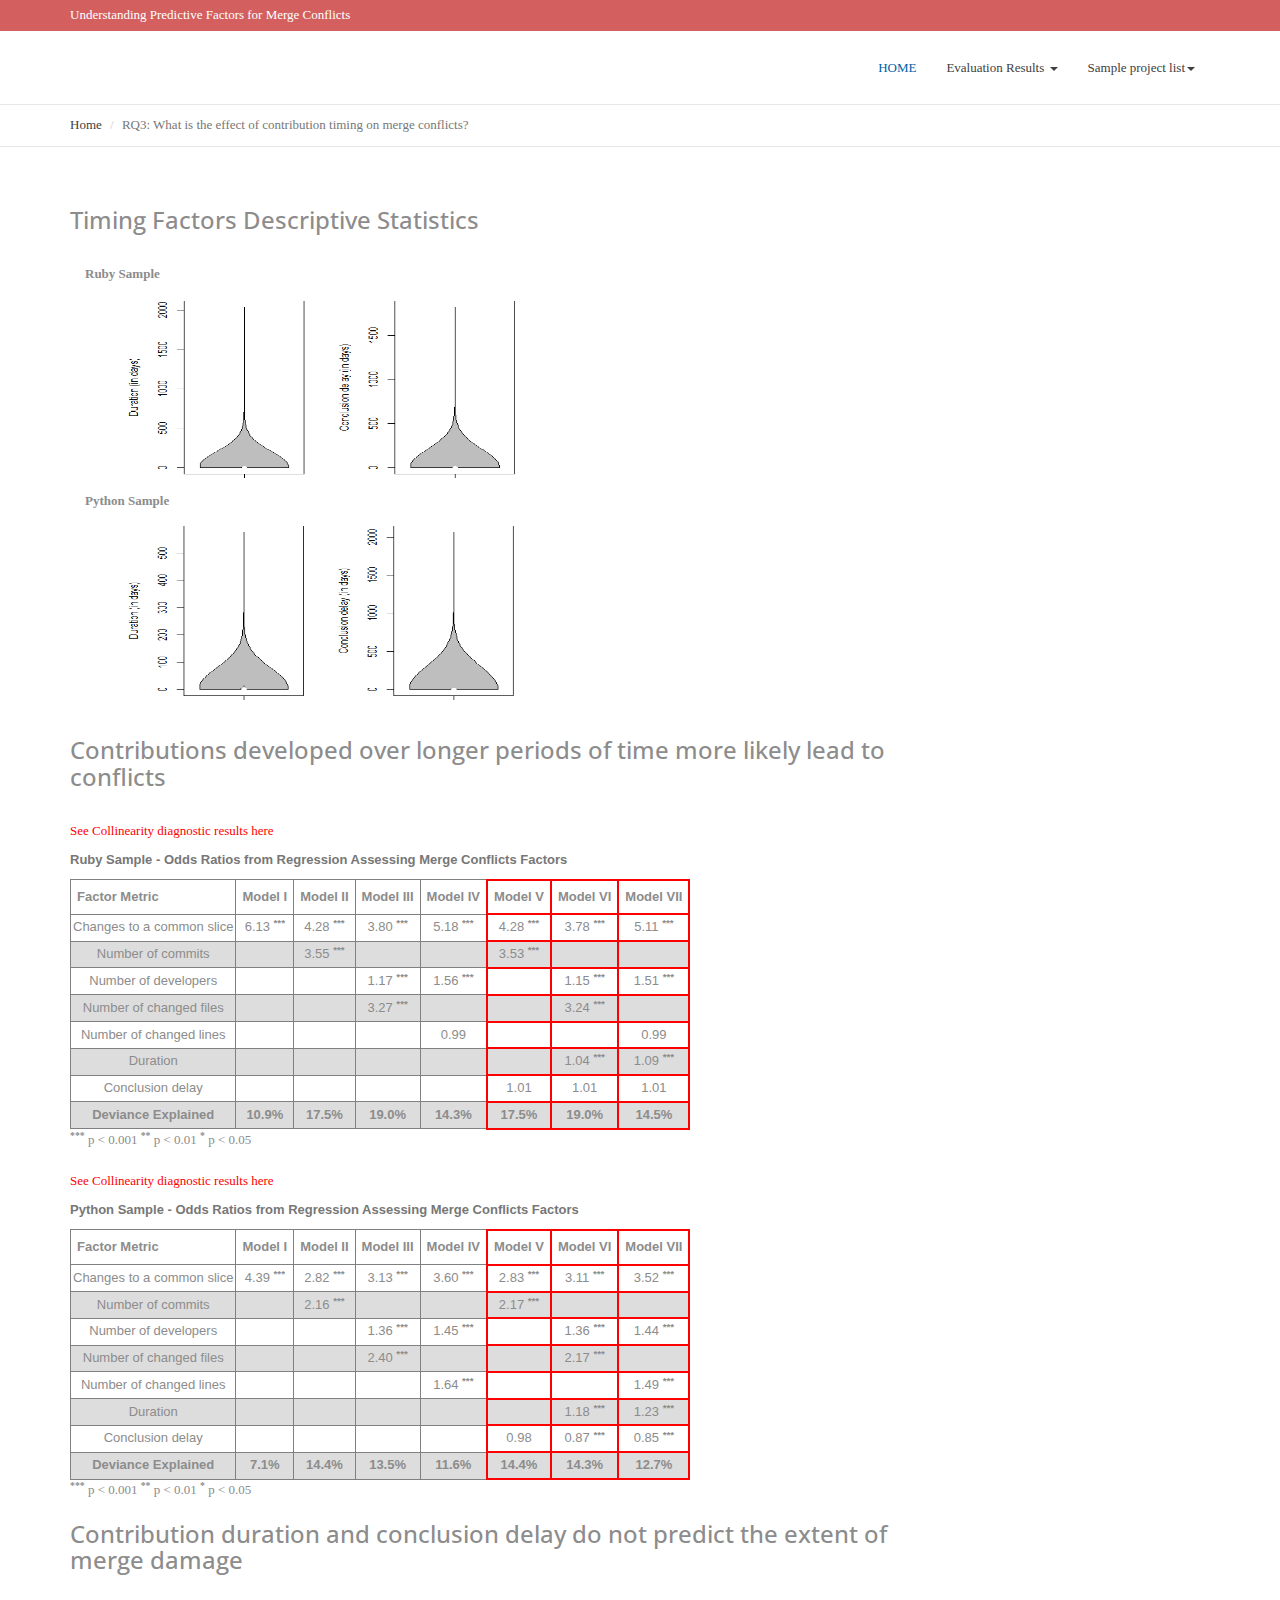
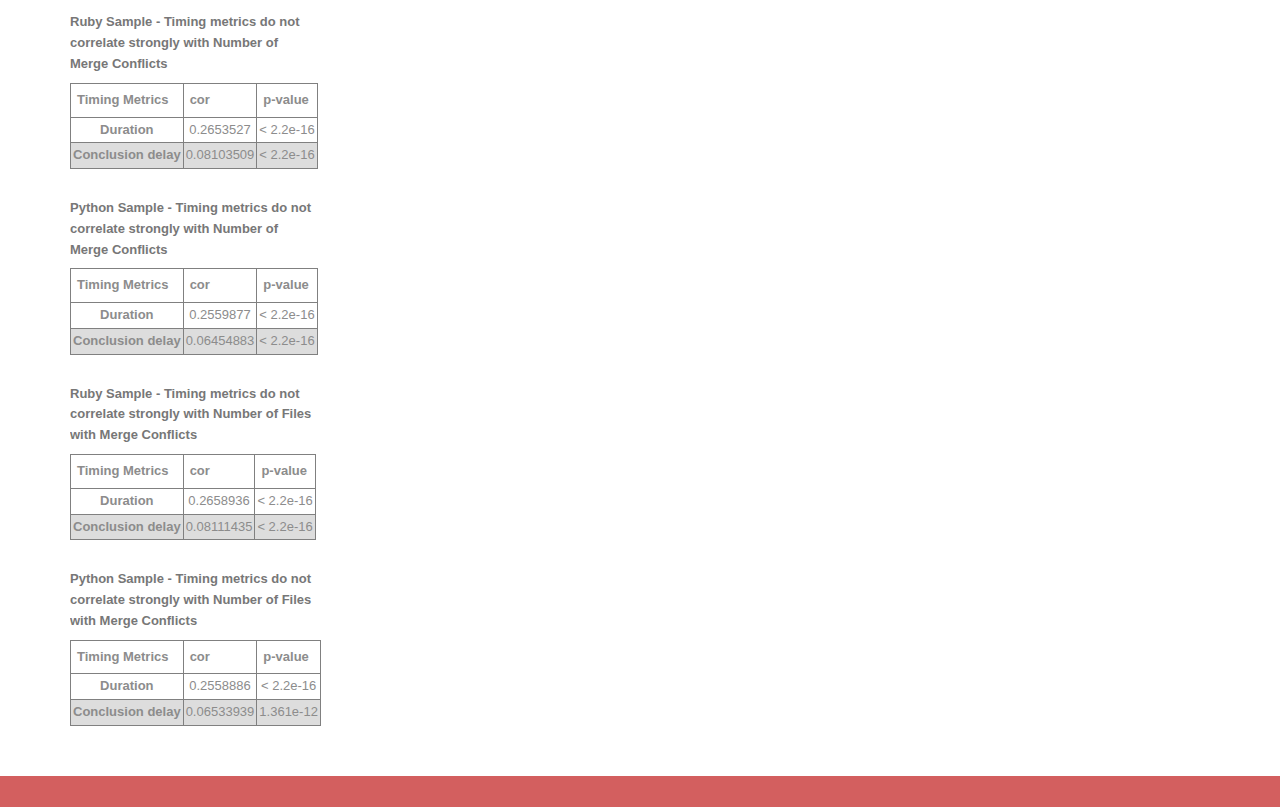
<file: rq3-results.html>
<!DOCTYPE html>
<html>
  <head>
    <meta charset="utf-8">
    <meta http-equiv="X-UA-Compatible" content="IE=edge">
    <meta name="viewport" content="width=device-width, initial-scale=1">
    <title>Understanding Predictive Factors for Merge Conflicts</title>
    
    <link href="https://fonts.googleapis.com/css?family=Open+Sans:400,600&amp;subset=latin-ext" rel="stylesheet">
    
    <link href="css/bootstrap.min.css" rel="stylesheet">
    <link href="css/font-awesome.min.css" rel="stylesheet">
    <link href="style.css" rel="stylesheet">
  </head>
  <body style="font-family:verdana;">
    <header>
      <div class="top">
          <div class="container">
              <div class="row">
                  <div class="col-sm-6">
                      <p>Understanding Predictive Factors for Merge Conflicts</p>
                  </div>
              </div>
          </div>
      </div>
      <nav class="navbar navbar-default">
      <div class="container">
        <div class="collapse navbar-collapse" id="bs-navbar-collapse">
            <ul class="nav navbar-nav main-navbar-nav">
                <li class="active"><a href="https://merge-conflict-factors.github.io/merge-conflict-factors/main.html" title="">HOME</a></li>
                <li class="dropdown">
					<a href="#" title="" class="dropdown-toggle" data-toggle="dropdown" role="button" aria-haspopup="true" aria-expanded="false">Evaluation Results <span class="caret"></span></a>
					<ul class="dropdown-menu">
						<li><a href="rq1-results.html" title="">RQ1: What is the effect of contribution modularity on merge conflicts?</a></li>
						<li><a href="rq2-results.html" title="">RQ2: What is the effect of contribution size on merge conflicts?</a></li>
						<!--<li><a href="rq3-results.html" title="">RQ3: What is the effect of contribution timing on merge conflicts?</a></li>-->
					</ul>
                </li>
				<li class="dropdown">
					<a href="#" title="" class="dropdown-toggle" data-toggle="dropdown" role="button" aria-haspopup="true" aria-expanded="false">Sample project list<span class="caret"></span></a>
					<ul class="dropdown-menu">
						<li><a href="sample_Ruby.html" title="">Ruby sample</a></li>
						<li><a href="sample_Python.html" title="">Python sample</a></li>							
					</ul>
				</li>				
                <!--<li><a href="sample.html" title="">Sample project list</a></li>-->
            </ul>                           
        </div>        
      </div>
    </nav>
    </header>
    <div class="bread_area">
      <div class="container">
          <div class="row">
              <div class="col-sm-12">
                  <ol class="breadcrumb">
                      <li><a href="main.html">Home</a></li>
                      <li class="active">RQ3: What is the effect of contribution timing on merge conflicts?</li>
                  </ol>                    
              </div>
          </div>
      </div>
    </div>
    <main class="site-main page-main">
        <div class="container">
            <div class="row">
 <!--               <section class="page col-sm-9">
                  <h3>Timing Factors Descriptive Statistics</h3>
                    <table class="build_conflicts">
                      <thead>
					  <caption><b>Ruby Sample</b></caption>
                        <tr>
                          <th> Timing Metrics </th>
                          <th> Range </th>
                          <th> Average </th>
                          <th> Standard Deviation </th>
                        </tr>
                      </thded>
                      <tbody>
                          <tr>
                            <td> Duration </th>
                            <td> 1 - 889.9 </td>
                            <td> 8.3 </td>
                            <td> 32.1 </td>
                          </tr>
                          <tr>
                            <td> Conclusion delay </th>
                            <td> 1 - 1150 </td>
                            <td> 5.9 </td>
                            <td> 29.2 </td>
                          </tr>	
                      </tbody>
                     </table>

                    <table class="build_conflicts">
                      <thead>
					  <caption><b>Python Sample</b></caption>
                        <tr>
                          <th> Timing Metrics </th>
                          <th> Range </th>
                          <th> Average </th>
                          <th> Standard Deviation </th>
                        </tr>
                      </thded>
                      <tbody>
                          <tr>
                            <td> Duration </th>
                            <td> 1 - 540.0 </td>
                            <td> 8.7 </td>
                            <td> 24.3 </td>
                          </tr>
                          <tr>
                            <td> Conclusion delay </th>
                            <td> 1 - 2066.0 </td>
                            <td> 15.7 </td>
                            <td> 86.0 </td>
                          </tr>								  
                      </tbody>
                     </table>	
                </section> -->
                <section class="page col-sm-9">
                  <h3>Timing Factors Descriptive Statistics</h3>
				  <br>

				  <div class="container" id = "esquerda">
				   <caption><b>Ruby Sample</b></caption>
                  	<figure>
                    	<img src="img/TimingDescriptiveStatistic_Ruby.png" alt="Study Design" width="400" height="180" title="Study Design">
                    	<!--<figcaption>Figure 1 - Ruby Sample</figcaption>-->
                    </figure>
			     </div>	
				 
				  <div class="container" id = "direita">
				   <caption><b>Python Sample</b></caption>
                  	<figure>
                    	<img src="img/TimingDescriptiveStatistic_Python.png" alt="Study Design" width="400" height="180" title="Study Design">
                    	<!--<figcaption>Figure 1 - Python Sample</figcaption>-->
                    </figure>
			     </div>		
				 
                </section>	

                <section class="page col-sm-9">
                  <h3>Contributions developed over longer periods of time more likely lead to conflicts</h3>
				  <br>
                    <table class="build_conflicts">
                      <thead>
					  <caption><b>Ruby Sample - Odds Ratios from Regression Assessing Merge Conflicts Factors</b></caption>
					   <a href="rq3-results-Collinearity.html" title=""><font color="red">See Collinearity diagnostic results here</font></a>
                        <tr>
                          <th> Factor Metric </th>
                          <th> Model I </th>
                          <th> Model II </th>
						  <th> Model III </th>
						  <th> Model IV </th>
						  <th style="border: 2px solid red"> Model V </th>
						  <th style="border: 2px solid red"> Model VI </th>
						  <th style="border: 2px solid red"> Model VII </th>
					   </tr>
                      </thded>
                      <tbody>
                          <tr>
							<td> Changes to a common slice </th>
                            <td> 6.13 <sup><b>***</b></sup> </td>
                            <td> 4.28 <sup><b>***</b></sup> </td>
							<td> 3.80 <sup><b>***</b></sup> </td>
							<td> 5.18 <sup><b>***</b></sup> </td>  
							<td style="border: 2px solid red"> 4.28 <sup><b>***</b></sup> </td>  
							<td style="border: 2px solid red"> 3.78 <sup><b>***</b></sup> </td>  
							<td style="border: 2px solid red"> 5.11 <sup><b>***</b></sup> </td>  
                          </tr>
                          <tr>
							<td> Number of commits </th>
                            <td> </td>
                            <td> 3.55 <sup><b>***</b></sup> </td>
							<td> </td>
							<td> </td>  
							<td style="border: 2px solid red"> 3.53 <sup><b>***</b></sup> </td>  
							<td style="border: 2px solid red"> </td>  
							<td style="border: 2px solid red"> </td>  							
                          </tr>
                          <tr>
							<td> Number of developers </th>
                            <td> </td>
                            <td> </td>
							<td> 1.17 <sup><b>***</b></sup> </td>
							<td> 1.56 <sup><b>***</b></sup> </td>  
							<td style="border: 2px solid red"> </td>  
							<td style="border: 2px solid red"> 1.15 <sup><b>***</b></sup> </td>  
							<td style="border: 2px solid red"> 1.51 <sup><b>***</b></sup> </td>  							
                          </tr>		
                          <tr>
							<td> Number of changed files </th>
                            <td> </td>
                            <td> </td>
							<td> 3.27 <sup><b>***</b></sup> </td>
							<td> </td>  
							<td style="border: 2px solid red"> </td>  
							<td style="border: 2px solid red"> 3.24 <sup><b>***</b></sup> </td>  
							<td style="border: 2px solid red"> </td>  
                          </tr>		
                          <tr>
							<td> Number of changed lines </th>
                            <td> </td>
                            <td> </td>
							<td> </td>
							<td> 0.99 </td>  
							<td style="border: 2px solid red"> </td>  
							<td style="border: 2px solid red"> </td>  
							<td style="border: 2px solid red"> 0.99 </td>  
                          </tr>	
                          <tr>
							<td> Duration </th>
                            <td> </td>
                            <td> </td>
							<td> </td>
							<td> </td>  
							<td style="border: 2px solid red"> </td>  
							<td style="border: 2px solid red"> 1.04 <sup><b>***</b></sup> </td>  
							<td style="border: 2px solid red"> 1.09 <sup><b>***</b></sup> </td> 							
                          </tr>	
                          <tr>
							<td> Conclusion delay </th>
                            <td> </td>
                            <td> </td>
							<td> </td>
							<td> </td>  
							<td style="border: 2px solid red"> 1.01 </td>  
							<td style="border: 2px solid red"> 1.01 </td>  
							<td style="border: 2px solid red"> 1.01 </td>  
                          </tr>	
                          <tr>
							<td> <b>Deviance Explained</b> </th>
                            <td> <b>10.9%</b> </td>
                            <td> <b>17.5%</b> </td>
							<td> <b>19.0%</b> </td>
							<td> <b>14.3%</b> </td>  
							<td style="border: 2px solid red"> <b>17.5%</b> </td>  
							<td style="border: 2px solid red"> <b>19.0%</b> </td>  
							<td style="border: 2px solid red"> <b>14.5%</b> </td> 
                          </tr>							  
                      </tbody>
					  <br>
                     </table>
					 <!--Signif. codes: 0.001<sup><b>***</b></sup> 0.01<sup><b>**</b></sup> 0.05<sup><b>*</b></sup> 0.1<sup><b>.</b></sup> 1<sup><b>´´</b></sup>-->
					 <sup><b>***</b></sup> p < 0.001 <sup><b>**</b></sup> p < 0.01 <sup><b>*</b></sup> p < 0.05
					 <br>
					 <table class="build_conflicts">
					 <br>
                      <thead>
					  <caption><b>Python Sample - Odds Ratios from Regression Assessing Merge Conflicts Factors</b></caption>
					   <a href="rq3-results-Collinearity.html" title=""><font color="red">See Collinearity diagnostic results here</font></a>
                        <tr>
                          <th> Factor Metric </th>
                          <th> Model I </th>
                          <th> Model II </th>
						  <th> Model III </th>
						  <th> Model IV </th>
						  <th style="border: 2px solid red"> Model V </th>
						  <th style="border: 2px solid red"> Model VI </th>
						  <th style="border: 2px solid red"> Model VII </th>
					   </tr>
                      </thded>
                      <tbody>
                          <tr>
                            <td> Changes to a common slice </th>
                            <td> 4.39 <sup><b>***</b></sup> </td>
                            <td> 2.82 <sup><b>***</b></sup> </td>
							<td> 3.13 <sup><b>***</b></sup> </td>
							<td> 3.60 <sup><b>***</b></sup> </td>  
							<td style="border: 2px solid red"> 2.83 <sup><b>***</b></sup> </td>  
							<td style="border: 2px solid red"> 3.11 <sup><b>***</b></sup> </td>  
							<td style="border: 2px solid red"> 3.52 <sup><b>***</b></sup> </td>								
                          </tr>
                          <tr>
							<td> Number of commits </th>
                            <td> </td>
                            <td> 2.16 <sup><b>***</b></sup> </td>
							<td> </td>
							<td> </td>  
							<td style="border: 2px solid red"> 2.17 <sup><b>***</b></sup> </td>  
							<td style="border: 2px solid red"> </td>  
							<td style="border: 2px solid red"> </td> 
                          </tr>
                          <tr>
							<td> Number of developers </th>
                            <td> </td>
                            <td> </td>
							<td> 1.36 <sup><b>***</b></sup> </td>
							<td> 1.45 <sup><b>***</b></sup> </td>  
							<td style="border: 2px solid red"> </td>  
							<td style="border: 2px solid red"> 1.36 <sup><b>***</b></sup> </td>  
							<td style="border: 2px solid red"> 1.44 <sup><b>***</b></sup> </td> 
                          </tr>		
                          <tr>
							<td> Number of changed files </th>
                            <td> </td>
                            <td> </td>
							<td> 2.40 <sup><b>***</b></sup> </td>
							<td> </td>  
							<td style="border: 2px solid red"> </td>  
							<td style="border: 2px solid red"> 2.17 <sup><b>***</b></sup> </td>  
							<td style="border: 2px solid red"> </td>  							
                          </tr>		
                          <tr>
							<td> Number of changed lines </th>
                            <td> </td>
                            <td> </td>
							<td> </td>
							<td> 1.64 <sup><b>***</b></sup> </td>  
							<td style="border: 2px solid red"> </td>  
							<td style="border: 2px solid red"> </td>  
							<td style="border: 2px solid red"> 1.49 <sup><b>***</b></sup> </td>	
                          </tr>	
                          <tr>
							<td> Duration </th>
                            <td> </td>
                            <td> </td>
							<td> </td>
							<td> </td>  
							<td style="border: 2px solid red"> </td>  
							<td style="border: 2px solid red"> 1.18 <sup><b>***</b></sup> </td>  
							<td style="border: 2px solid red"> 1.23 <sup><b>***</b></sup> </td>
                          </tr>	
                          <tr>
							<td> Conclusion delay </th>
                            <td> </td>
                            <td> </td>
							<td> </td>
							<td> </td>							
							<td style="border: 2px solid red"> 0.98 </td>  
							<td style="border: 2px solid red"> 0.87 <sup><b>***</b></sup>  </td>  
							<td style="border: 2px solid red"> 0.85 <sup><b>***</b></sup>  </td>							
                          </tr>	
                          <tr>
							<td> <b>Deviance Explained</b> </th>
                            <td> <b>7.1%</b> </td>                      
							<td> <b>14.4%</b> </td>
							<td> <b>13.5%</b> </td>  
							<td> <b>11.6%</b> </td>  
							<td style="border: 2px solid red"> <b>14.4%</b> </td>  
							<td style="border: 2px solid red"> <b>14.3%</b> </td>	
							<td style="border: 2px solid red"> <b>12.7%</b> </td>	
                          </tr>							  
                      </tbody>
                     </table>
					 <!--Signif. codes: 0.001<sup><b>***</b></sup> 0.01<sup><b>**</b></sup> 0.05<sup><b>*</b></sup> 0.1<sup><b>.</b></sup> 1<sup><b>´´</b></sup>-->
					 <sup><b>***</b></sup> p < 0.001 <sup><b>**</b></sup> p < 0.01 <sup><b>*</b></sup> p < 0.05
							 
                </section>	
				<br>
                <section class="page col-sm-9">
                  <h3>Contribution duration and conclusion delay do not predict the extent of merge damage</h3>
				 <!-- obs: retestar pra ver pq deu igua se muda nas outras casas decimais e tal uma opcao é deixar a casa decimal completa ou colocar observaco quando aos valores...que tem 5 casas decimais
				  obs2: colocar os gráficos de dispersao-->
				  <br>				  
				    <table class="build_conflicts" >						
                      <thead>					
					  <caption><b>Ruby Sample - Timing metrics do not correlate strongly with Number of Merge Conflicts</b></caption>	
                        <tr>
                          <th> Timing Metrics  </th>
                          <th> cor </th>
                          <th> p-value </th>
					    </tr>
                      </thded>
                      <tbody>
                          <tr> 
                            <td > <b>Duration</b> </th>
                            <td> 0.2653527 </td>
                            <td> < 2.2e-16 </td>
                          </tr>
                          <tr> 
                            <td > <b>Conclusion delay</b> </th>
                            <td> 0.08103509 </td>
                            <td> < 2.2e-16 </td>
                          </tr>					  
                      </tbody>
                     </table>		
					<br>
				    <table class="build_conflicts" >						
                      <thead>					
					  <caption><b>Python Sample - Timing metrics do not correlate strongly with Number of Merge Conflicts</b></caption>	
                        <tr>
                          <th> Timing Metrics  </th>
                          <th> cor </th>
                          <th> p-value </th>
					    </tr>
                      </thded>
                      <tbody>
                          <tr> 
                            <td > <b>Duration</b> </th>
                            <td> 0.2559877 </td>
                            <td> < 2.2e-16 </td>
                          </tr>
                          <tr> 
                            <td > <b>Conclusion delay</b> </th>
                            <td> 0.06454883 </td>
                            <td> < 2.2e-16 </td>
                          </tr>							  
                      </tbody>
                     </table>	
					<br>					 
				    <table class="build_conflicts" >						
                      <thead>					
					  <caption><b>Ruby Sample - Timing metrics do not correlate strongly with Number of Files with Merge Conflicts</b></caption>	
                        <tr>
                          <th> Timing Metrics  </th>
                          <th> cor </th>
                          <th> p-value </th>
					    </tr>
                      </thded>
                      <tbody>
                          <tr> 
                            <td > <b>Duration</b> </th>
                            <td> 0.2658936 </td>
                            <td> < 2.2e-16 </td>
                          </tr>
                          <tr> 
                            <td > <b>Conclusion delay</b> </th>
                            <td> 0.08111435 </td>
                            <td> < 2.2e-16 </td>
                          </tr>						  
                      </tbody>
                     </table>		
					<br>	
				    <table class="build_conflicts" >						
                      <thead>					
					  <caption><b>Python Sample - Timing metrics do not correlate strongly with Number of Files with Merge Conflicts</b></caption>	
                        <tr>
                          <th> Timing Metrics  </th>
                          <th> cor </th>
                          <th> p-value </th>
					    </tr>
                      </thded>
                      <tbody>
                          <tr> 
                            <td > <b>Duration</b> </th>
                            <td> 0.2558886 </td>
                            <td> < 2.2e-16 </td>
                          </tr>
                          <tr> 
                            <td > <b>Conclusion delay</b> </th>
                            <td> 0.06533939 </td>
                            <td> 1.361e-12 </td>
                          </tr>						  
                      </tbody>
                     </table>						
               </section>	
				
            </div>
        </div>
    </main>
    <footer>
      <div class="container">
        <div class="row">
            
        </div>
        </div>
      <div id="copyright">
            <div class="container">
                <div class="cen">
                    <div class="col-md-8">
                        
                    </div>
                </div>
            </div>
        </div>
    </footer>
    </body>
  </html>
</file>
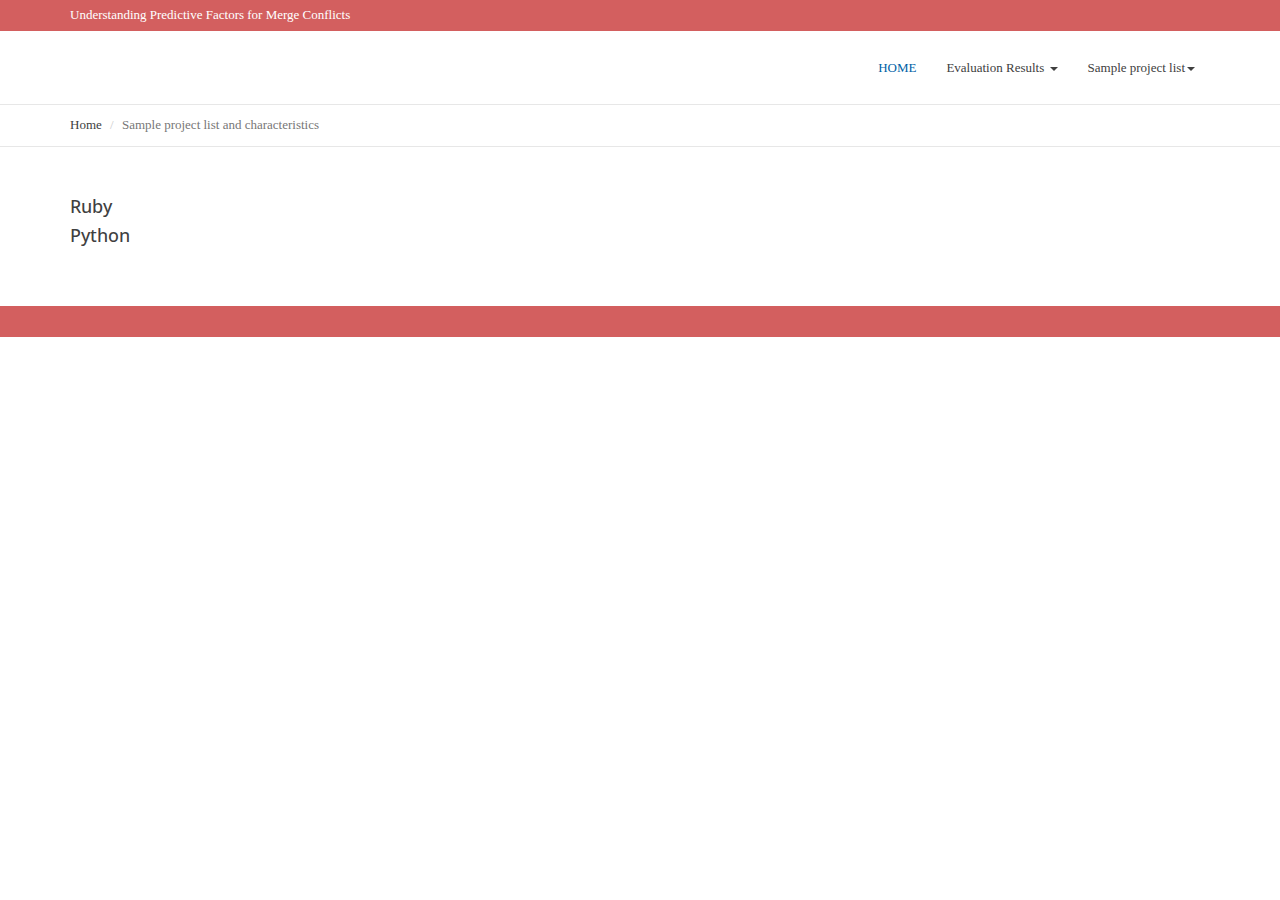
<file: sample.html>
<!DOCTYPE html>
<html>
  <head>
    <meta charset="utf-8">
    <meta http-equiv="X-UA-Compatible" content="IE=edge">
    <meta name="viewport" content="width=device-width, initial-scale=1">
    <title>Understanding Predictive Factors for Merge Conflicts</title>
    
    <link href="https://fonts.googleapis.com/css?family=Open+Sans:400,600&amp;subset=latin-ext" rel="stylesheet">
    
    <link href="css/bootstrap.min.css" rel="stylesheet">
    <link href="css/font-awesome.min.css" rel="stylesheet">
    <link href="style.css" rel="stylesheet">
  </head>
  <body style="font-family:verdana;">
    <header>
      <div class="top">
          <div class="container">
              <div class="row">
                  <div class="col-sm-6">
                      <p>Understanding Predictive Factors for Merge Conflicts</p>
                  </div>
              </div>
          </div>
      </div>
      <nav class="navbar navbar-default">
      <div class="container">
        <div class="collapse navbar-collapse" id="bs-navbar-collapse">
            <ul class="nav navbar-nav main-navbar-nav">
                <li class="active"><a href="https://merge-conflict-factors.github.io/merge-conflict-factors/main.html" title="">HOME</a></li>
                <li class="dropdown">
					<a href="#" title="" class="dropdown-toggle" data-toggle="dropdown" role="button" aria-haspopup="true" aria-expanded="false">Evaluation Results <span class="caret"></span></a>
					<ul class="dropdown-menu">
						<li><a href="rq1-results.html" title="">RQ1: What is the effect of contribution modularity on merge conflicts?</a></li>
						<li><a href="rq2-results.html" title="">RQ2: What is the effect of contribution size on merge conflicts?</a></li>
						<li><a href="rq3-results.html" title="">RQ3: What is the effect of contribution timing on merge conflicts?</a></li>
					</ul>
                </li>
				<li class="dropdown">
					<a href="#" title="" class="dropdown-toggle" data-toggle="dropdown" role="button" aria-haspopup="true" aria-expanded="false">Sample project list<span class="caret"></span></a>
					<ul class="dropdown-menu">
						<li><a href="sample_Ruby.html" title="">Ruby sample</a></li>
						<li><a href="sample_Python.html" title="">Python sample</a></li>							
					</ul>
				</li>				
				
                <!--<li><a href="sample.html" title="">Sample project list</a></li>-->
            </ul>                           
        </div>        
      </div>
    </nav>
    </header>
    <div class="bread_area">
      <div class="container">
          <div class="row">
              <div class="col-sm-12">
                  <ol class="breadcrumb">
                      <li><a href="main.html">Home</a></li>
                      <li class="active">Sample project list and characteristics</li>
                  </ol>                    
              </div>
          </div>
      </div>
    </div>
    <main class="site-main page-main">
        <div class="container">
            <div class="row">
                <section class="page col-sm-9">
                  <h4><a href="sample_Ruby.html" title=""> Ruby</h4>
				  <h4><a href="sample_Python.html" title="">Python</h4>
                </section>
            </div>
        </div>
    </main>
    <footer>
      <div class="container">
        <div class="row">
            
        </div>
        </div>
      <div id="copyright">
            <div class="container">
                <div class="cen">
                    <div class="col-md-8">
                        
                    </div>
                </div>
            </div>
        </div>
    </footer>
    </body>
  </html>
</file>
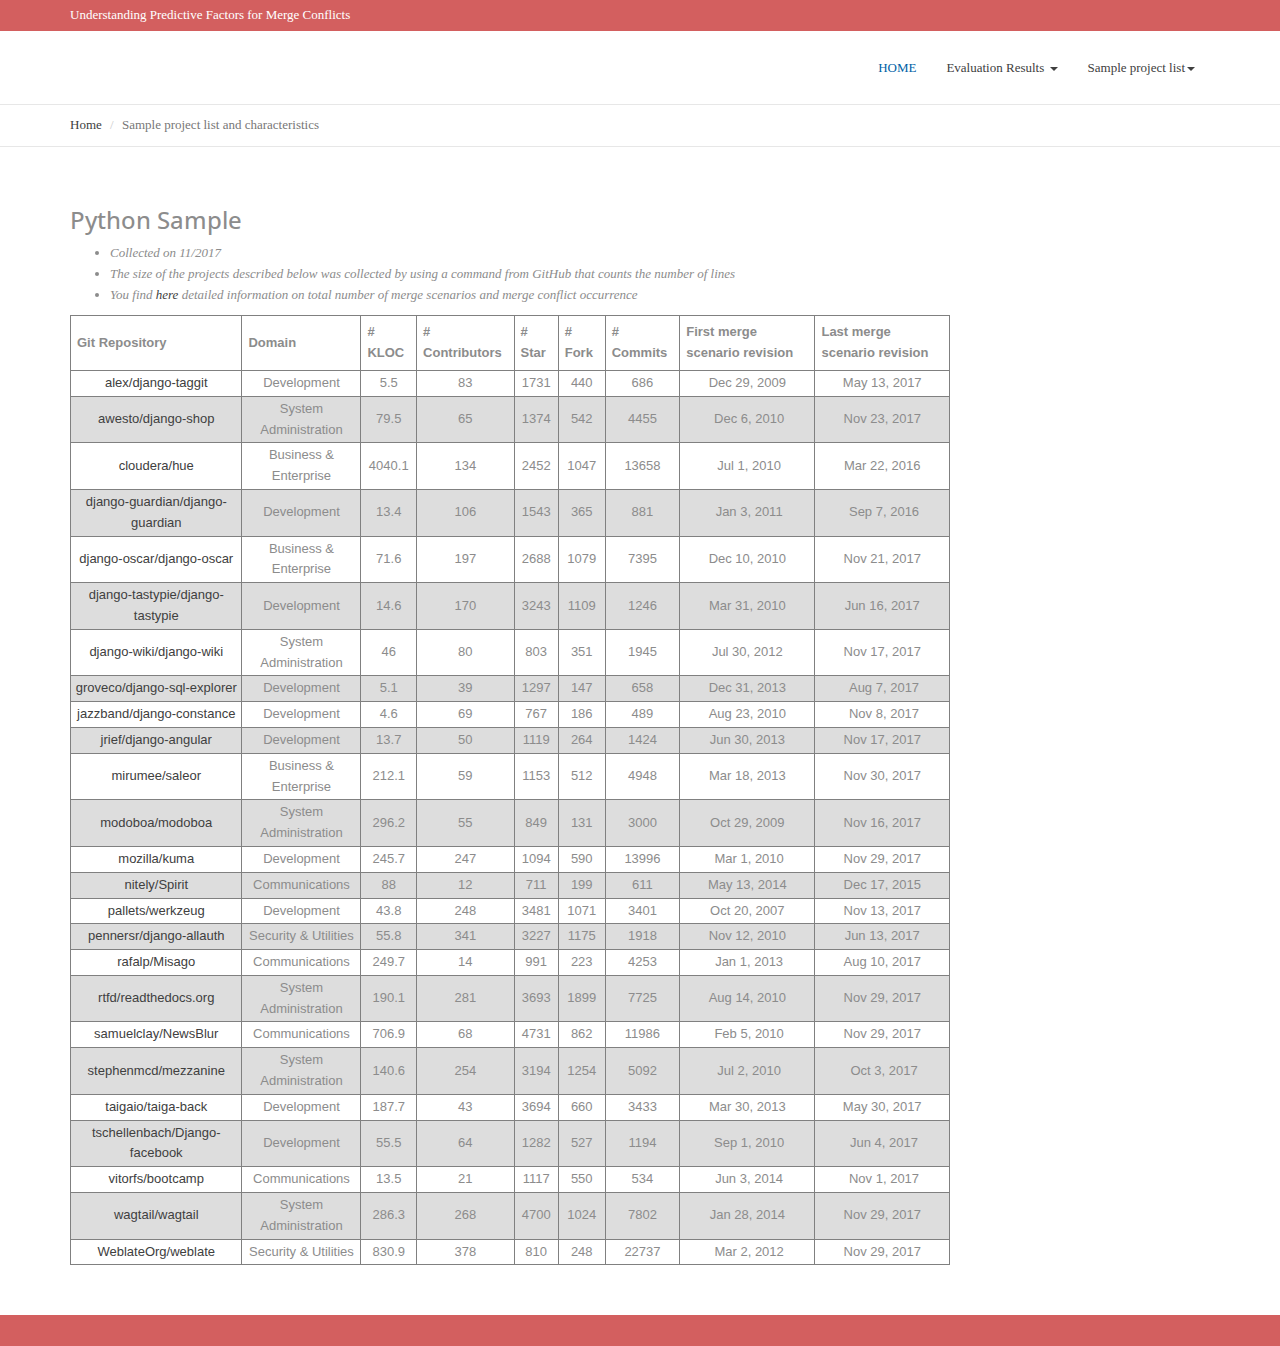
<file: sample_Python.html>
<!DOCTYPE html>
<html>
  <head>
    <meta charset="utf-8">
    <meta http-equiv="X-UA-Compatible" content="IE=edge">
    <meta name="viewport" content="width=device-width, initial-scale=1">
    <title>Understanding Predictive Factors for Merge Conflicts</title>
    
    <link href="https://fonts.googleapis.com/css?family=Open+Sans:400,600&amp;subset=latin-ext" rel="stylesheet">
    
    <link href="css/bootstrap.min.css" rel="stylesheet">
    <link href="css/font-awesome.min.css" rel="stylesheet">
    <link href="style.css" rel="stylesheet">
  </head>
  <body style="font-family:verdana;">
    <header>
      <div class="top">
          <div class="container">
              <div class="row">
                  <div class="col-sm-6">
                      <p>Understanding Predictive Factors for Merge Conflicts</p>
                  </div>
              </div>
          </div>
      </div>
      <nav class="navbar navbar-default">
      <div class="container">
        <div class="collapse navbar-collapse" id="bs-navbar-collapse">
            <ul class="nav navbar-nav main-navbar-nav">
                <li class="active"><a href="https://merge-conflict-factors.github.io/merge-conflict-factors/main.html" title="">HOME</a></li>
                <li class="dropdown">
					<a href="#" title="" class="dropdown-toggle" data-toggle="dropdown" role="button" aria-haspopup="true" aria-expanded="false">Evaluation Results <span class="caret"></span></a>
					<ul class="dropdown-menu">
						<li><a href="rq1-results.html" title="">RQ1: What is the effect of contribution modularity on merge conflicts?</a></li>
						<li><a href="rq2-results.html" title="">RQ2: What is the effect of contribution size on merge conflicts?</a></li>
						<li><a href="rq3-results.html" title="">RQ3: What is the effect of contribution timing on merge conflicts?</a></li>
					</ul>
                </li>
				<li class="dropdown">
					<a href="#" title="" class="dropdown-toggle" data-toggle="dropdown" role="button" aria-haspopup="true" aria-expanded="false">Sample project list<span class="caret"></span></a>
					<ul class="dropdown-menu">
						<li><a href="sample_Ruby.html" title="">Ruby sample</a></li>
						<!--<li><a href="sample_Python.html" title="">Python sample</a></li>-->							
					</ul>
				</li>				
                <!--<li><a href="sample.html" title="">Sample project list</a></li>-->
            </ul>                           
        </div>        
      </div>
    </nav>
    </header>
    <div class="bread_area">
      <div class="container">
          <div class="row">
              <div class="col-sm-12">
                  <ol class="breadcrumb">
                      <li><a href="main.html">Home</a></li>
                      <li class="active">Sample project list and characteristics</li>
                  </ol>                    
              </div>
          </div>
      </div>
    </div>
    <main class="site-main page-main">
        <div class="container">
            <div class="row">
                <section class="page col-sm-9">
                  <h3>Python Sample</h3>
					<ul>
					  <li><i>Collected on 11/2017</i></li>
					  <li><i>The size of the projects described below was collected by using a command from GitHub that counts the number of lines</i></li>					 
					  <li><i>You find <a href="mergeFrequency_Python.html">here</a> detailed information on total number of merge scenarios and merge conflict occurrence</i> </li>
					</ul>				  
                    <table class="build_conflicts">
                      <thead>
                        <tr>
                          <th> Git Repository </th>
                          <th> Domain </th>
                          <th> # KLOC </th>
                          <th> # Contributors </th>
                          <th> # Star </th>
                          <th> # Fork </th>
                          <th> # Commits </th>	
						  <th> First merge scenario revision </th>	
						  <th> Last merge scenario revision </th>
						  <!--<th> # Merge Commits </th>-->							  
                        </tr>
                      </thded>
                      <tbody>
							<tr>
								<td>
							<a href="https://github.com/alex/django-taggit" target="_blank">alex/django-taggit</a>
							</td>
								<td>Development</td>
								<td>5.5</td>
								<td>83</td>
								<td>1731</td>
								<td>440</td>
								<td>686</td>
								<!--<td>-</td>-->
							<td>Dec 29, 2009</td> <td>May 13, 2017</td></tr><tr>
								<td>
							<a href="https://github.com/awesto/django-shop" target="_blank">awesto/django-shop</a>
							</td>
								<td>System Administration</td>
								<td>79.5</td>
								<td>65</td>
								<td>1374</td>
								<td>542</td>
								<td>4455</td>
								<!--<td>-</td>-->
							<td>&nbsp;Dec 6, 2010</td> <td>Nov 23, 2017</td></tr><tr>
								<td>
							<a href="https://github.com/cloudera/hue" target="_blank">cloudera/hue</a>
							</td>
								<td>Business & Enterprise</td>
								<td>4040.1</td>
								<td>134</td>
								<td>2452</td>
								<td>1047</td>
								<td>13658</td>
								<!--<td>-</td>-->
							<td>&nbsp;Jul 1, 2010</td> <td>Mar 22, 2016</td></tr><tr>
								<td>
							<a href="https://github.com/django-guardian/django-guardian" target="_blank">django-guardian/django-guardian</a>
							</td>
								<td>Development</td>
								<td>13.4</td>
								<td>106</td>
								<td>1543</td>
								<td>365</td>
								<td>881</td>
								<!--<td>-</td>-->
							<td>&nbsp;Jan 3, 2011</td> <td>&nbsp;Sep 7, 2016</td></tr><tr>
								<td>
							<a href="https://github.com/django-oscar/django-oscar" target="_blank">django-oscar/django-oscar</a>
							</td>
								<td>Business & Enterprise</td>
								<td>71.6</td>
								<td>197</td>
								<td>2688</td>
								<td>1079</td>
								<td>7395</td>
								<!--<td>-</td>-->
							<td>Dec 10, 2010</td> <td>Nov 21, 2017</td></tr><tr>
								<td>
							<a href="https://github.com/django-tastypie/django-tastypie" target="_blank">django-tastypie/django-tastypie</a>
							</td>
								<td>Development</td>
								<td>14.6</td>
								<td>170</td>
								<td>3243</td>
								<td>1109</td>
								<td>1246</td>
								<!--<td>-</td>-->
							<td>Mar 31, 2010</td> <td>Jun 16, 2017</td></tr><tr>
								<td>
							<a href="https://github.com/django-wiki/django-wiki" target="_blank">django-wiki/django-wiki</a>
							</td>
								<td>System Administration</td>
								<td>46</td>
								<td>80</td>
								<td>803</td>
								<td>351</td>
								<td>1945</td>
								<!--<td>-</td>-->
							<td>Jul 30, 2012</td> <td>Nov 17, 2017</td></tr><tr>
								<td>
							<a href="https://github.com/groveco/django-sql-explorer" target="_blank">groveco/django-sql-explorer</a>
							</td>
								<td>Development</td>
								<td>5.1</td>
								<td>39</td>
								<td>1297</td>
								<td>147</td>
								<td>658</td>
								<!--<td>-</td>-->
							<td>Dec 31, 2013</td> <td>&nbsp;Aug 7, 2017</td></tr><tr>
								<td>
							<a href="https://github.com/jazzband/django-constance" target="_blank">jazzband/django-constance</a>
							</td>
								<td>Development</td>
								<td>4.6</td>
								<td>69</td>
								<td>767</td>
								<td>186</td>
								<td>489</td>
								<!--<td>-</td>-->
							<td>Aug 23, 2010</td> <td>&nbsp;Nov 8, 2017</td></tr><tr>
								<td>
							<a href="https://github.com/jrief/django-angular" target="_blank">jrief/django-angular</a>
							</td>
								<td>Development</td>
								<td>13.7</td>
								<td>50</td>
								<td>1119</td>
								<td>264</td>
								<td>1424</td>
								<!--<td>-</td>-->
							<td>Jun 30, 2013</td> <td>Nov 17, 2017</td></tr><tr>
								<td>
							<a href="https://github.com/mirumee/saleor" target="_blank">mirumee/saleor</a>
							</td>
								<td>Business & Enterprise</td>
								<td>212.1</td>
								<td>59</td>
								<td>1153</td>
								<td>512</td>
								<td>4948</td>
								<!--<td>-</td>-->
							<td>Mar 18, 2013</td> <td>Nov 30, 2017</td></tr><tr>
								<td>
							<a href="https://github.com/modoboa/modoboa" target="_blank">modoboa/modoboa</a>
							</td>
								<td>System Administration</td>
								<td>296.2</td>
								<td>55</td>
								<td>849</td>
								<td>131</td>
								<td>3000</td>
								<!--<td>-</td>-->
							<td>Oct 29, 2009</td> <td>Nov 16, 2017</td></tr><tr>
								<td>
							<a href="https://github.com/mozilla/kuma" target="_blank">mozilla/kuma</a>
							</td>
								<td>Development</td>
								<td>245.7</td>
								<td>247</td>
								<td>1094</td>
								<td>590</td>
								<td>13996</td>
								<!--<td>-</td>-->
							<td>&nbsp;Mar 1, 2010</td> <td>Nov 29, 2017</td></tr><tr>
								<td>
							<a href="https://github.com/nitely/Spirit" target="_blank">nitely/Spirit</a>
							</td>
								<td>Communications</td>
								<td>88</td>
								<td>12</td>
								<td>711</td>
								<td>199</td>
								<td>611</td>
								<!--<td>-</td>-->
							<td>May 13, 2014</td> <td>Dec 17, 2015</td></tr><tr>
								<td>
							<a href="https://github.com/pallets/werkzeug" target="_blank">pallets/werkzeug</a>
							</td>
								<td>Development</td>
								<td>43.8</td>
								<td>248</td>
								<td>3481</td>
								<td>1071</td>
								<td>3401</td>
								<!--<td>-</td>-->
							<td>Oct 20, 2007</td> <td>Nov 13, 2017</td></tr><tr>
								<td>
							<a href="https://github.com/pennersr/django-allauth" target="_blank">pennersr/django-allauth</a>
							</td>
								<td>Security & Utilities</td>
								<td>55.8</td>
								<td>341</td>
								<td>3227</td>
								<td>1175</td>
								<td>1918</td>
								<!--<td>-</td>-->
							<td>Nov 12, 2010</td> <td>Jun 13, 2017</td></tr><tr>
								<td>
							<a href="https://github.com/rafalp/Misago" target="_blank">rafalp/Misago</a>
							</td>
								<td>Communications</td>
								<td>249.7</td>
								<td>14</td>
								<td>991</td>
								<td>223</td>
								<td>4253</td>
								<!--<td>-</td>-->
							<td>&nbsp;Jan 1, 2013</td> <td>Aug 10, 2017</td></tr><tr>
								<td>
							<a href="https://github.com/rtfd/readthedocs.org" target="_blank">rtfd/readthedocs.org</a>
							</td>
								<td>System Administration</td>
								<td>190.1</td>
								<td>281</td>
								<td>3693</td>
								<td>1899</td>
								<td>7725</td>
								<!--<td>-</td>-->
							<td>Aug 14, 2010</td> <td>Nov 29, 2017</td></tr><tr>
								<td>
							<a href="https://github.com/samuelclay/NewsBlur" target="_blank">samuelclay/NewsBlur</a>
							</td>
								<td>Communications</td>
								<td>706.9</td>
								<td>68</td>
								<td>4731</td>
								<td>862</td>
								<td>11986</td>
								<!--<td>-</td>-->
							<td>&nbsp;Feb 5, 2010</td> <td>Nov 29, 2017</td></tr><tr>
								<td>
							<a href="https://github.com/stephenmcd/mezzanine" target="_blank">stephenmcd/mezzanine</a>
							</td>
								<td>System Administration</td>
								<td>140.6</td>
								<td>254</td>
								<td>3194</td>
								<td>1254</td>
								<td>5092</td>
								<!--<td>-</td>-->
							<td>&nbsp;Jul 2, 2010</td> <td>&nbsp;Oct 3, 2017</td></tr><tr>
								<td>
							<a href="https://github.com/taigaio/taiga-back" target="_blank">taigaio/taiga-back</a>
							</td>
								<td>Development</td>
								<td>187.7</td>
								<td>43</td>
								<td>3694</td>
								<td>660</td>
								<td>3433</td>
								<!--<td>-</td>-->
							<td>Mar 30, 2013</td> <td>May 30, 2017</td></tr><tr>
								<td>
							<a href="https://github.com/tschellenbach/Django-facebook" target="_blank">tschellenbach/Django-facebook</a>
							</td>
								<td>Development</td>
								<td>55.5</td>
								<td>64</td>
								<td>1282</td>
								<td>527</td>
								<td>1194</td>
								<!--<td>-</td>-->
							<td>&nbsp;Sep 1, 2010</td> <td>&nbsp;Jun 4, 2017</td></tr><tr>
								<td>
							<a href="https://github.com/vitorfs/bootcamp" target="_blank">vitorfs/bootcamp</a>
							</td>
								<td>Communications</td>
								<td>13.5</td>
								<td>21</td>
								<td>1117</td>
								<td>550</td>
								<td>534</td>
								<!--<td>-</td>-->
							<td>&nbsp;Jun 3, 2014</td> <td>&nbsp;Nov 1, 2017</td></tr><tr>
								<td>
							<a href="https://github.com/wagtail/wagtail" target="_blank">wagtail/wagtail</a>
							</td>
								<td>System Administration</td>
								<td>286.3</td>
								<td>268</td>
								<td>4700</td>
								<td>1024</td>
								<td>7802</td>
								<!--<td>-</td>-->
							<td>Jan 28, 2014</td> <td>Nov 29, 2017</td></tr><tr>
								<td>
							<a href="https://github.com/WeblateOrg/weblate" target="_blank">WeblateOrg/weblate</a>
							</td>
								<td>Security & Utilities</td>
								<td>830.9</td>
								<td>378</td>
								<td>810</td>
								<td>248</td>
								<td>22737</td>
								<!--<td>-</td>-->
							<td>&nbsp;Mar 2, 2012</td> <td>Nov 29, 2017</td></tr>

					  </tbody>
                     </table>
                </section>
            </div>
        </div>
    </main>
    <footer>
      <div class="container">
        <div class="row">
            
        </div>
        </div>
      <div id="copyright">
            <div class="container">
                <div class="cen">
                    <div class="col-md-8">
                        
                    </div>
                </div>
            </div>
        </div>
    </footer>
    </body>
  </html>
</file>
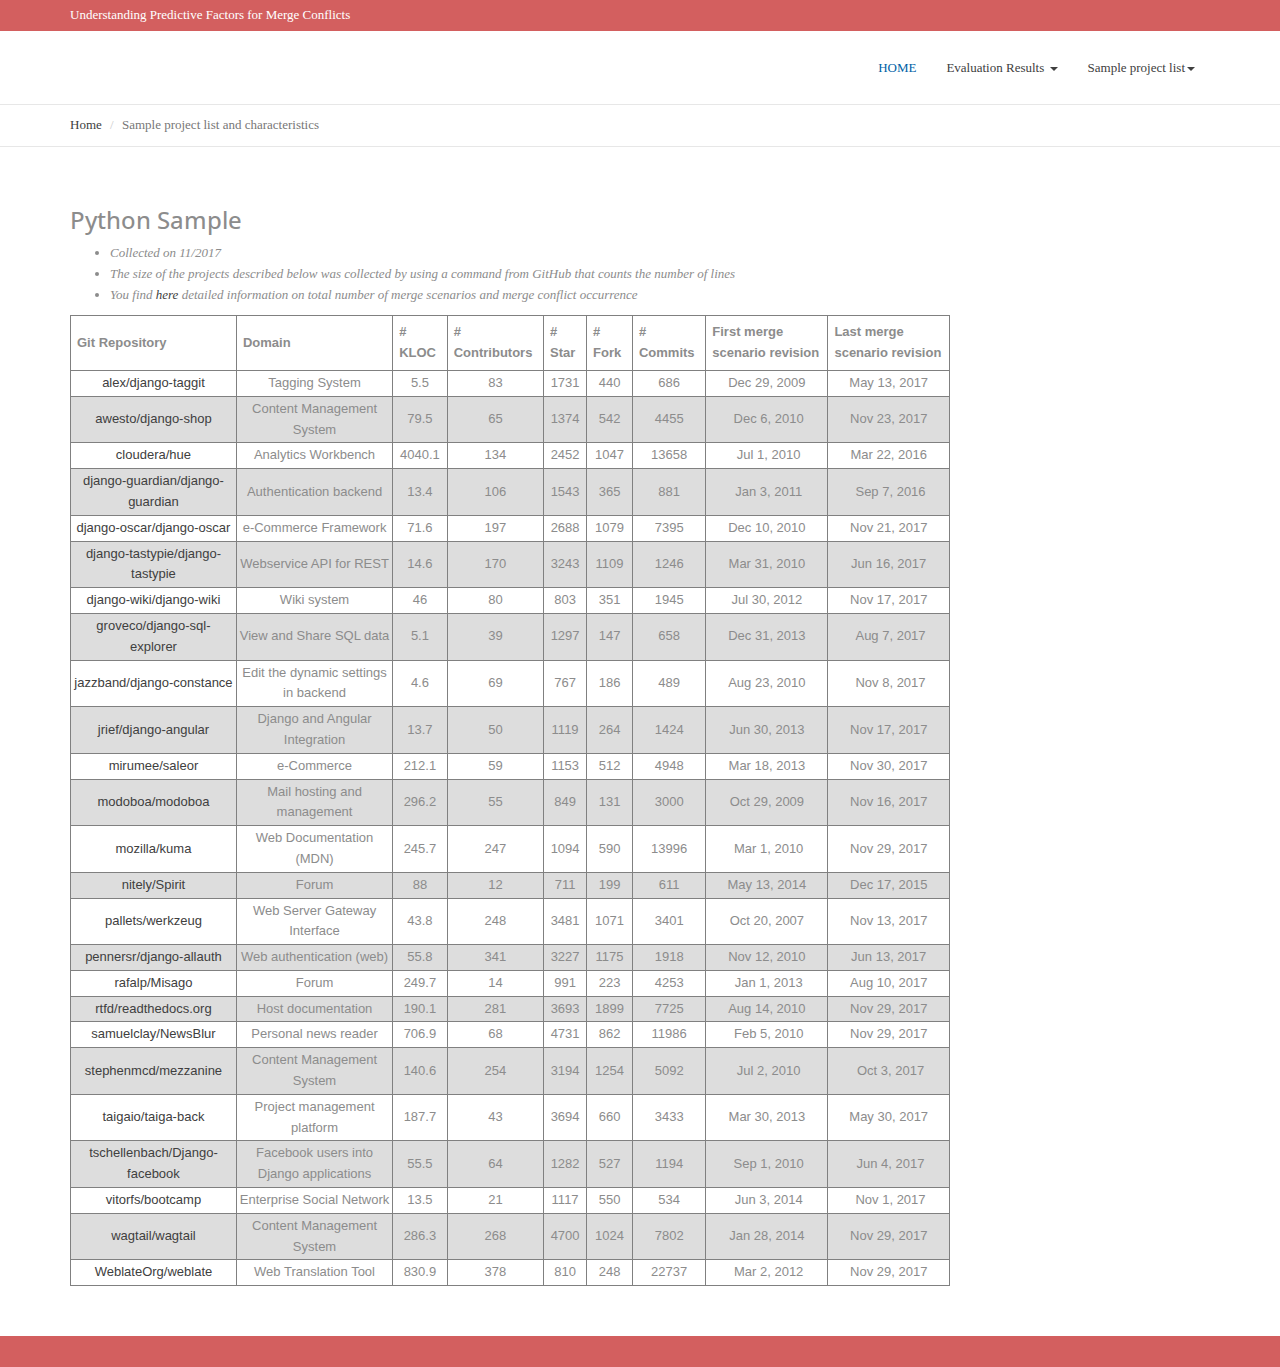
<file: sample_Python_OLD.html>
<!DOCTYPE html>
<html>
  <head>
    <meta charset="utf-8">
    <meta http-equiv="X-UA-Compatible" content="IE=edge">
    <meta name="viewport" content="width=device-width, initial-scale=1">
    <title>Understanding Predictive Factors for Merge Conflicts</title>
    
    <link href="https://fonts.googleapis.com/css?family=Open+Sans:400,600&amp;subset=latin-ext" rel="stylesheet">
    
    <link href="css/bootstrap.min.css" rel="stylesheet">
    <link href="css/font-awesome.min.css" rel="stylesheet">
    <link href="style.css" rel="stylesheet">
  </head>
  <body style="font-family:verdana;">
    <header>
      <div class="top">
          <div class="container">
              <div class="row">
                  <div class="col-sm-6">
                      <p>Understanding Predictive Factors for Merge Conflicts</p>
                  </div>
              </div>
          </div>
      </div>
      <nav class="navbar navbar-default">
      <div class="container">
        <div class="collapse navbar-collapse" id="bs-navbar-collapse">
            <ul class="nav navbar-nav main-navbar-nav">
                <li class="active"><a href="https://merge-conflict-factors.github.io/merge-conflict-factors/main.html" title="">HOME</a></li>
                <li class="dropdown">
					<a href="#" title="" class="dropdown-toggle" data-toggle="dropdown" role="button" aria-haspopup="true" aria-expanded="false">Evaluation Results <span class="caret"></span></a>
					<ul class="dropdown-menu">
						<li><a href="rq1-results.html" title="">RQ1: What is the effect of contribution modularity on merge conflicts?</a></li>
						<li><a href="rq2-results.html" title="">RQ2: What is the effect of contribution size on merge conflicts?</a></li>
						<li><a href="rq3-results.html" title="">RQ3: What is the effect of contribution timing on merge conflicts?</a></li>
					</ul>
                </li>
				<li class="dropdown">
					<a href="#" title="" class="dropdown-toggle" data-toggle="dropdown" role="button" aria-haspopup="true" aria-expanded="false">Sample project list<span class="caret"></span></a>
					<ul class="dropdown-menu">
						<li><a href="sample_Ruby.html" title="">Ruby sample</a></li>
						<!--<li><a href="sample_Python.html" title="">Python sample</a></li>-->							
					</ul>
				</li>				
                <!--<li><a href="sample.html" title="">Sample project list</a></li>-->
            </ul>                           
        </div>        
      </div>
    </nav>
    </header>
    <div class="bread_area">
      <div class="container">
          <div class="row">
              <div class="col-sm-12">
                  <ol class="breadcrumb">
                      <li><a href="main.html">Home</a></li>
                      <li class="active">Sample project list and characteristics</li>
                  </ol>                    
              </div>
          </div>
      </div>
    </div>
    <main class="site-main page-main">
        <div class="container">
            <div class="row">
                <section class="page col-sm-9">
                  <h3>Python Sample</h3>
					<ul>
					  <li><i>Collected on 11/2017</i></li>
					  <li><i>The size of the projects described below was collected by using a command from GitHub that counts the number of lines</i></li>					 
					  <li><i>You find <a href="mergeFrequency_Python.html">here</a> detailed information on total number of merge scenarios and merge conflict occurrence</i> </li>
					</ul>				  
                    <table class="build_conflicts">
                      <thead>
                        <tr>
                          <th> Git Repository </th>
                          <th> Domain </th>
                          <th> # KLOC </th>
                          <th> # Contributors </th>
                          <th> # Star </th>
                          <th> # Fork </th>
                          <th> # Commits </th>	
						  <th> First merge scenario revision </th>	
						  <th> Last merge scenario revision </th>
						  <!--<th> # Merge Commits </th>-->							  
                        </tr>
                      </thded>
                      <tbody>
							<tr>
								<td>
							<a href="https://github.com/alex/django-taggit" target="_blank">alex/django-taggit</a>
							</td>
								<td>Tagging System</td>
								<td>5.5</td>
								<td>83</td>
								<td>1731</td>
								<td>440</td>
								<td>686</td>
								<!--<td>-</td>-->
							<td>Dec 29, 2009</td> <td>May 13, 2017</td></tr><tr>
								<td>
							<a href="https://github.com/awesto/django-shop" target="_blank">awesto/django-shop</a>
							</td>
								<td>Content Management System</td>
								<td>79.5</td>
								<td>65</td>
								<td>1374</td>
								<td>542</td>
								<td>4455</td>
								<!--<td>-</td>-->
							<td>&nbsp;Dec 6, 2010</td> <td>Nov 23, 2017</td></tr><tr>
								<td>
							<a href="https://github.com/cloudera/hue" target="_blank">cloudera/hue</a>
							</td>
								<td>Analytics Workbench</td>
								<td>4040.1</td>
								<td>134</td>
								<td>2452</td>
								<td>1047</td>
								<td>13658</td>
								<!--<td>-</td>-->
							<td>&nbsp;Jul 1, 2010</td> <td>Mar 22, 2016</td></tr><tr>
								<td>
							<a href="https://github.com/django-guardian/django-guardian" target="_blank">django-guardian/django-guardian</a>
							</td>
								<td>Authentication backend</td>
								<td>13.4</td>
								<td>106</td>
								<td>1543</td>
								<td>365</td>
								<td>881</td>
								<!--<td>-</td>-->
							<td>&nbsp;Jan 3, 2011</td> <td>&nbsp;Sep 7, 2016</td></tr><tr>
								<td>
							<a href="https://github.com/django-oscar/django-oscar" target="_blank">django-oscar/django-oscar</a>
							</td>
								<td>e-Commerce Framework</td>
								<td>71.6</td>
								<td>197</td>
								<td>2688</td>
								<td>1079</td>
								<td>7395</td>
								<!--<td>-</td>-->
							<td>Dec 10, 2010</td> <td>Nov 21, 2017</td></tr><tr>
								<td>
							<a href="https://github.com/django-tastypie/django-tastypie" target="_blank">django-tastypie/django-tastypie</a>
							</td>
								<td>Webservice API for REST</td>
								<td>14.6</td>
								<td>170</td>
								<td>3243</td>
								<td>1109</td>
								<td>1246</td>
								<!--<td>-</td>-->
							<td>Mar 31, 2010</td> <td>Jun 16, 2017</td></tr><tr>
								<td>
							<a href="https://github.com/django-wiki/django-wiki" target="_blank">django-wiki/django-wiki</a>
							</td>
								<td>Wiki system</td>
								<td>46</td>
								<td>80</td>
								<td>803</td>
								<td>351</td>
								<td>1945</td>
								<!--<td>-</td>-->
							<td>Jul 30, 2012</td> <td>Nov 17, 2017</td></tr><tr>
								<td>
							<a href="https://github.com/groveco/django-sql-explorer" target="_blank">groveco/django-sql-explorer</a>
							</td>
								<td>View and Share SQL data</td>
								<td>5.1</td>
								<td>39</td>
								<td>1297</td>
								<td>147</td>
								<td>658</td>
								<!--<td>-</td>-->
							<td>Dec 31, 2013</td> <td>&nbsp;Aug 7, 2017</td></tr><tr>
								<td>
							<a href="https://github.com/jazzband/django-constance" target="_blank">jazzband/django-constance</a>
							</td>
								<td>Edit the dynamic settings in backend</td>
								<td>4.6</td>
								<td>69</td>
								<td>767</td>
								<td>186</td>
								<td>489</td>
								<!--<td>-</td>-->
							<td>Aug 23, 2010</td> <td>&nbsp;Nov 8, 2017</td></tr><tr>
								<td>
							<a href="https://github.com/jrief/django-angular" target="_blank">jrief/django-angular</a>
							</td>
								<td>Django and Angular Integration</td>
								<td>13.7</td>
								<td>50</td>
								<td>1119</td>
								<td>264</td>
								<td>1424</td>
								<!--<td>-</td>-->
							<td>Jun 30, 2013</td> <td>Nov 17, 2017</td></tr><tr>
								<td>
							<a href="https://github.com/mirumee/saleor" target="_blank">mirumee/saleor</a>
							</td>
								<td>e-Commerce</td>
								<td>212.1</td>
								<td>59</td>
								<td>1153</td>
								<td>512</td>
								<td>4948</td>
								<!--<td>-</td>-->
							<td>Mar 18, 2013</td> <td>Nov 30, 2017</td></tr><tr>
								<td>
							<a href="https://github.com/modoboa/modoboa" target="_blank">modoboa/modoboa</a>
							</td>
								<td>Mail hosting and management</td>
								<td>296.2</td>
								<td>55</td>
								<td>849</td>
								<td>131</td>
								<td>3000</td>
								<!--<td>-</td>-->
							<td>Oct 29, 2009</td> <td>Nov 16, 2017</td></tr><tr>
								<td>
							<a href="https://github.com/mozilla/kuma" target="_blank">mozilla/kuma</a>
							</td>
								<td>Web Documentation (MDN)</td>
								<td>245.7</td>
								<td>247</td>
								<td>1094</td>
								<td>590</td>
								<td>13996</td>
								<!--<td>-</td>-->
							<td>&nbsp;Mar 1, 2010</td> <td>Nov 29, 2017</td></tr><tr>
								<td>
							<a href="https://github.com/nitely/Spirit" target="_blank">nitely/Spirit</a>
							</td>
								<td>Forum</td>
								<td>88</td>
								<td>12</td>
								<td>711</td>
								<td>199</td>
								<td>611</td>
								<!--<td>-</td>-->
							<td>May 13, 2014</td> <td>Dec 17, 2015</td></tr><tr>
								<td>
							<a href="https://github.com/pallets/werkzeug" target="_blank">pallets/werkzeug</a>
							</td>
								<td>Web Server Gateway Interface</td>
								<td>43.8</td>
								<td>248</td>
								<td>3481</td>
								<td>1071</td>
								<td>3401</td>
								<!--<td>-</td>-->
							<td>Oct 20, 2007</td> <td>Nov 13, 2017</td></tr><tr>
								<td>
							<a href="https://github.com/pennersr/django-allauth" target="_blank">pennersr/django-allauth</a>
							</td>
								<td>Web authentication (web)</td>
								<td>55.8</td>
								<td>341</td>
								<td>3227</td>
								<td>1175</td>
								<td>1918</td>
								<!--<td>-</td>-->
							<td>Nov 12, 2010</td> <td>Jun 13, 2017</td></tr><tr>
								<td>
							<a href="https://github.com/rafalp/Misago" target="_blank">rafalp/Misago</a>
							</td>
								<td>Forum</td>
								<td>249.7</td>
								<td>14</td>
								<td>991</td>
								<td>223</td>
								<td>4253</td>
								<!--<td>-</td>-->
							<td>&nbsp;Jan 1, 2013</td> <td>Aug 10, 2017</td></tr><tr>
								<td>
							<a href="https://github.com/rtfd/readthedocs.org" target="_blank">rtfd/readthedocs.org</a>
							</td>
								<td>Host documentation</td>
								<td>190.1</td>
								<td>281</td>
								<td>3693</td>
								<td>1899</td>
								<td>7725</td>
								<!--<td>-</td>-->
							<td>Aug 14, 2010</td> <td>Nov 29, 2017</td></tr><tr>
								<td>
							<a href="https://github.com/samuelclay/NewsBlur" target="_blank">samuelclay/NewsBlur</a>
							</td>
								<td>Personal news reader</td>
								<td>706.9</td>
								<td>68</td>
								<td>4731</td>
								<td>862</td>
								<td>11986</td>
								<!--<td>-</td>-->
							<td>&nbsp;Feb 5, 2010</td> <td>Nov 29, 2017</td></tr><tr>
								<td>
							<a href="https://github.com/stephenmcd/mezzanine" target="_blank">stephenmcd/mezzanine</a>
							</td>
								<td>Content Management System</td>
								<td>140.6</td>
								<td>254</td>
								<td>3194</td>
								<td>1254</td>
								<td>5092</td>
								<!--<td>-</td>-->
							<td>&nbsp;Jul 2, 2010</td> <td>&nbsp;Oct 3, 2017</td></tr><tr>
								<td>
							<a href="https://github.com/taigaio/taiga-back" target="_blank">taigaio/taiga-back</a>
							</td>
								<td>Project management platform</td>
								<td>187.7</td>
								<td>43</td>
								<td>3694</td>
								<td>660</td>
								<td>3433</td>
								<!--<td>-</td>-->
							<td>Mar 30, 2013</td> <td>May 30, 2017</td></tr><tr>
								<td>
							<a href="https://github.com/tschellenbach/Django-facebook" target="_blank">tschellenbach/Django-facebook</a>
							</td>
								<td>Facebook users into Django applications</td>
								<td>55.5</td>
								<td>64</td>
								<td>1282</td>
								<td>527</td>
								<td>1194</td>
								<!--<td>-</td>-->
							<td>&nbsp;Sep 1, 2010</td> <td>&nbsp;Jun 4, 2017</td></tr><tr>
								<td>
							<a href="https://github.com/vitorfs/bootcamp" target="_blank">vitorfs/bootcamp</a>
							</td>
								<td>Enterprise Social Network</td>
								<td>13.5</td>
								<td>21</td>
								<td>1117</td>
								<td>550</td>
								<td>534</td>
								<!--<td>-</td>-->
							<td>&nbsp;Jun 3, 2014</td> <td>&nbsp;Nov 1, 2017</td></tr><tr>
								<td>
							<a href="https://github.com/wagtail/wagtail" target="_blank">wagtail/wagtail</a>
							</td>
								<td>Content Management System</td>
								<td>286.3</td>
								<td>268</td>
								<td>4700</td>
								<td>1024</td>
								<td>7802</td>
								<!--<td>-</td>-->
							<td>Jan 28, 2014</td> <td>Nov 29, 2017</td></tr><tr>
								<td>
							<a href="https://github.com/WeblateOrg/weblate" target="_blank">WeblateOrg/weblate</a>
							</td>
								<td>Web Translation Tool</td>
								<td>830.9</td>
								<td>378</td>
								<td>810</td>
								<td>248</td>
								<td>22737</td>
								<!--<td>-</td>-->
							<td>&nbsp;Mar 2, 2012</td> <td>Nov 29, 2017</td></tr>

					  </tbody>
                     </table>
                </section>
            </div>
        </div>
    </main>
    <footer>
      <div class="container">
        <div class="row">
            
        </div>
        </div>
      <div id="copyright">
            <div class="container">
                <div class="cen">
                    <div class="col-md-8">
                        
                    </div>
                </div>
            </div>
        </div>
    </footer>
    </body>
  </html>
</file>
<file: style.css>
/* Base */
* {outline:none;}
html, body {height: 100%;}
body {font-family: 'Open Sans', sans-serif;font-size: 13px;line-height: 1.6;color: #8c8c8c;background-color: #fff;}
h1, h2, h3, h4, h5, h6 {font-family: 'Open Sans', sans-serif;}
a {color: #404040;}
a:hover {color: #404040;transition-property: all;transition-duration: 0.3s;transition-timing-function: linear;}
a.none:hover {text-decoration: none;}

/* Header */
.top {background-color: #d35f5f;padding: 5px 0;color: #fff;}
.top p {margin: 0;}
.top ul {margin: 0;padding: 0;}
.top li i {color: #fff;}
.top li a {color: #fff;}
.top li a:hover {text-decoration: none;}
.top li a:hover,.top li a:hover i {color: #005FA6;transition-property: all;transition-duration: 0.3s;transition-timing-function: linear;}

/* Navigation */
.navbar {-moz-border-radius: 0;-webkit-border-radius: 0;border-radius: 0;margin-bottom: 0;}
.navbar .container {position: relative;}
.navbar-default {-moz-transition: all 0.3s ease-out;-o-transition: all 0.3s ease-out;-webkit-transition: all 0.3s ease-out;transition: all 0.3s ease-out;width: 100%;border: none;border-bottom: 1px solid #e7e7e7;background-color: #fff;}
.navbar-default .navbar-nav > li > a {color: #404040;font-weight: normal;font-size: 13px;}
.navbar-default .navbar-nav > li > a:hover {background-color: transparent;color: #005FA6;}
.navbar-default .navbar-nav > .open > a,.navbar-default .navbar-nav > .open > a:hover,.navbar-default .navbar-nav > .open > a:focus {background-color: transparent;color: #005FA6;}
.navbar-default .navbar-nav .active > a,.navbar-default .navbar-nav .active > a:hover,.navbar-default .navbar-nav .active > a:focus {color: #005FA6;background-color: transparent;}
.navbar-default .navbar-toggle {margin: 10px 0 0 15px;}
.navbar-default .navbar-toggle,.navbar-default .navbar-toggle:hover,.navbar-default .navbar-toggle:focus {border: none;background: #f3f3f3;}
.navbar-default .navbar-toggle i {font-size: 31px;}
.navbar-default .navbar-collapse {float: right;border-top: none;padding-left: 0;padding-right: 0;}
.navbar-brand>img {padding: 5px;}

@media screen and (max-width: 768px) {.navbar-default .navbar-collapse {padding-left: inherit;padding-right: inherit;}}
@media screen and (max-width: 992px) {.navbar-default .navbar-collapse {width: 100%;margin-left: 0;margin-right: 0;max-height: none;}}
@media (min-width:768px) {.navbar>.container .navbar-brand,.navbar>.container-fluid .navbar-brand {margin-left: 0;}}

.main-navbar-nav {-moz-transition: all 0.3s linear;-o-transition: all 0.3s linear;-webkit-transition: all 0.3s linear;transition: all 0.3s linear;}
.main-navbar-nav > li > a {padding-top: 30px;padding-bottom: 30px;line-height: 1;}
.main-navbar-nav li > .dropdown-menu {-moz-transition: all 0.3s ease-out;-o-transition: all 0.3s ease-out;-webkit-transition: all 0.3s ease-out;transition: all 0.3s ease-out;min-width: 225px;border: none;border-top: 2px solid #005FA6;}
.main-navbar-nav li > .dropdown-menu > li > a {padding: 10px;position: relative;color: #404040;line-height: 1.12857143;font-size: 12px;}
.main-navbar-nav li > .dropdown-menu > li > a:hover,.main-navbar-nav li > .dropdown-menu > li > a:focus {color: #005FA6;background-color: transparent;}
.main-navbar-nav li > .dropdown-menu > li > a i {position: absolute;right: 20px;top: 50%;margin-top: -8px;font-size: 16px;}

@media screen and (min-width: 993px) {.main-navbar-nav .dropdown:hover > .dropdown-menu {display: block;}.main-navbar-nav .dropdown:hover > .dropdown-menu .dropdown:hover .dropdown-menu {left: 225px;top: 0;margin-top: -2px;}}
@media screen and (max-width: 992px) {.main-navbar-nav > li {border-bottom: 1px solid #f3f3f3;}.main-navbar-nav > li:last-child {border-bottom: none;}.main-navbar-nav > li > a {padding-top: 12px;padding-bottom: 12px;}}

.navbar-brand {height: auto;padding: 0;}

@media screen and (max-width: 992px) {.navbar-toggle {display: block;}.navbar-collapse.collapse {display: none !important;}.main-navbar-nav.navbar-nav,.main-navbar-nav.navbar-nav > li {float: none !important;}.navbar-collapse.collapse.in {display: block !important;overflow-y: auto !important;}}

/* Hero */
.hero_area {background-image: url(img/hero.jpg);background-position: center center;background-repeat: no-repeat;background-size: cover;height: 475px;padding: 0;}
.hero_content {padding: 120px 0;}
.hero_content h1 {text-shadow: 1px 1px 2px rgba(0,0,0,0.75);color: #005FA6;font-weight: 700;font-size: 42px;}
.hero_content h2 {text-shadow: 1px 1px 2px rgba(0,0,0,0.25);color: #000;font-weight: 700;font-size: 32px;margin-top: 0;width: 45%;line-height: 38px;}

/* Boxes */
.boxes_area {padding-top: 40px;padding-bottom: 10px;padding-left: 0;padding-right: 0;background-color: #f8f8f8;}
.box {position: relative;}
.box h3 {position: relative;margin-bottom: 20px;padding-bottom: 20px;}

@media (min-width:769px) {
    .boxes_area div[class*="col-"]:after {content: " ";display: block;position: absolute;top: 0;right: 0;width: 1px;height: 100%;background-color: #ebebeb;}
    .boxes_area div[class*="col-"]:last-child:after {display: none;}    
}

/* Home */
.home_content h2:after,.box h3:after {content: '';position: absolute;width: 30px;background-color: #005FA6;height: 2px;left: 0;bottom: 0;}
.box i {position: absolute;right: 0;top: 0;margin: 0;color: #005FA6;font-size: 45px;}
.boxes_area h3 {font-size: 16px;font-weight: 500;margin-top: 0;margin-bottom: 18px;}
.services {padding-top: 50px;padding-bottom: 50px;}
h2.section-title {text-align: center;color: #404040;}
.services p.desc {text-align: center;font-size: 13px;margin-bottom: 20px;}
.services .media {margin-top: 30px;}
.services .media i {font-size: 45px;color: #005FA6;}
.services .media h4 {font-size: 15px;font-weight: 600;color: #404040;}
.services .media p {text-align: left;}

figure { 
    display: block;
    margin-top: 1em;
    margin-bottom: 1em;
    margin-left: 40px;
    margin-right: 40px;
}

table {
    font-family: arial, sans-serif;
    border-collapse: collapse;
   /*  width: 200%;*/
   /*  height: 550px;       Just for the demo          */
    overflow-y: auto;    /* Trigger vertical scroll    */
    overflow-x: hidden;  /* Hide the horizontal scroll */
    display: block;
}


.build_conflicts th{
	border: 1px solid #808080; /*#dddddd;*/
    text-align: left;
    padding: 6px;
}

.build_conflicts td{
    border: 1px solid #808080; /*#dddddd;*/
    text-align: center;
    padding: 2px;
}

.build_conflicts tr:nth-child(even) {
    background-color: #dddddd;
}

.build_conflicts{
	width:880px;
}
.abstract{
    text-align: justify;
    text-justify: inter-word;
    border-bottom: 3px solid gray;
    margin-bottom: 1cm;
}

.study{
	margin-top: 1.5cm;
	text-align: justify;
    text-justify: inter-word;
    margin-bottom: 1.5cm;
}

.figure{
	height: 10em;
	display: flex;
	align-items: center;
	justify-content: center
}


/* News */
.home-area {padding-bottom: 50px;}
.home_content h2 {position: relative;font-size: 17px;font-weight: 600;padding-bottom: 20px;color: #404040;margin-bottom: 30px;}
.home_list ul {margin: 0;padding: 0;float: left;width: 100%;}
.home_list ul li {list-style: none;}
.home_list .thumbnail {border: none;padding: 0;}
.thumbnail .caption {padding: 9px;color: #404040;padding-left: 0;padding-right: 0;}
.home_list h3 {font-size: 16px;font-weight: 600;margin-top: 10px;margin-bottom: 10px;color: #404040;}
.home_list p {color:#8c8c8c}
.home_list a.btn {font-size: 13px;padding: 0;color: #005FA6;}
.home_bottom .row {margin-left: -5px;margin-right: -5px;}
.home_bottom div[class*="col-"] {padding-right: 5px;padding-left: 5px;position: relative;}

/* References */
.carousel-control{ width:  4%; }
.carousel-control.left,.carousel-control.right {margin-left:0;background-image:none;}

@media (max-width: 767px) {.carousel-inner .active.left {left: -100%;}.carousel-inner .next {left: 100%;}.carousel-inner .prev {left: -100%;}.active > div {display:none;}.active > div:first-child {display:block;}}
@media (min-width: 767px) and (max-width: 992px ) {.carousel-inner .active.left {left: -50%;}.carousel-inner .next {left:  50%;}.carousel-inner .prev {left: -50%;}.active > div {display:none;}.active > div:first-child {display:block;}.active > div:first-child + div {display:block;}}
@media (min-width: 992px ) {.carousel-inner .active.left {left: -25%;}.carousel-inner .next {left: 25%;}.carousel-inner .prev {left: -25%;}}

/* Footer */
footer.site-footer {background: #e6e6e6;padding: 20px 0 0;float: left;width: 100%;}
footer.site-footer h4 {font-size: 17px;font-weight: 500;}
footer.site-footer ul {padding-left: 0;margin-bottom: 20px;list-style: none;}
footer.site-footer ul a {color: #666;font-size: 13px;}
footer.site-footer p {font-size: 13px;}
footer.site-footer p a {color: #666;}
p.text {color: #666;}
#copyright {background: #d35f5f;color: #ccc;padding: 15px 0;font-size: 12px;margin-top: 20px;}
#copyright p, #copyright ul {margin: 0;float: left;font-size: 12px;}
#copyright a {color: #fff;font-size: 13px;}
.site-footer li a:hover {color:#005FA6;}
ul.big li {float: left;width: 49%;}
ul.big li:nth-child(2n) {margin-left: 2%;}

@media (max-width:462px) {.fbox:last-child {margin-top: 20px;float: left;width: 100%;}}

/* Maillist */
.login-form-1 {max-width: 300px;border-radius: 5px;display: inline-block;}
.main-login-form {position: relative;}
.login-form-1 .form-control {border: 0;box-shadow: 0 0 0;border-radius: 0;background: transparent;color: #555555;padding: 7px 0;font-weight: bold;height:auto;}
.login-form-1 .form-control::-webkit-input-placeholder {color: #999999;}
.login-form-1 .form-control:-moz-placeholder,.login-form-1 .form-control::-moz-placeholder,.login-form-1 .form-control:-ms-input-placeholder {color: #999999;}
.login-form-1 .form-group {margin-bottom: 0;border-bottom: 2px solid #fff;padding-right: 20px;position: relative;}
.login-form-1 .form-group:last-child {border-bottom: 0;}
.login-group {background: #efefef;color: #999999;border-radius: 8px;padding: 10px 20px;}
.login-group-checkbox {padding: 5px 0;}
.login-form-1 .login-button {position: absolute;right: -25px;top: 50%;background: #ffffff;color: #999999;padding: 11px 0;width: 50px;height: 50px;margin-top: -25px;border: 5px solid #efefef;border-radius: 50%;transition: all ease-in-out 500ms;}
.login-form-1 .login-button:hover {color: #555555;transform: rotate(450deg);}
.login-form-1 .login-button.clicked {color: #555555;}
.login-form-1 .login-button.clicked:hover {transform: none;}
.login-form-1 .login-button.clicked.success {color: #2ecc71;}
.login-form-1 .login-button.clicked.error {color: #e74c3c;}

/* Breadcrumb */
.bread_area {border-bottom: 1px solid #e7e7e7;padding: 10px 0;margin-bottom: 40px;}
.breadcrumb {margin: 0;background: #fff;padding: 0;}

/* Page */
.page-main {float: left;width: 100%;background-color: #fff;margin-bottom: 30px;}

/* Category */
.category-main {float: left;width: 100%;background-color: #fff;margin-bottom: 30px;}
.category-content h3 {font-size: 19px;margin-bottom: 20px;}
.category-main .media {margin-top: 30px;}
.category-main .media:first-child{margin-top: 0;}
.category-main ul li {list-style: none;position: relative;}
.category-main .media-left {padding-right: 20px;}
.category-main .meta {position: absolute;bottom: 0;border-bottom: 2px solid #e7e7e7;width: 71%;min-height: 30px;line-height: 24px;padding-bottom: 3px;}
.category-main .category-meta {width: 67%;}
.category-main .meta .arc-comment {float: left; margin-right: 5px; border-right: 2px solid #e7e7e7;padding-right: 7px;}
.category-main .meta .arc-comment a, .archive ul.arc-share li a {color: #333;font-size: 15px;}
.category-main .meta .arc-comment a:hover, .archive ul.arc-share li a:hover {text-decoration: none;color: #ff1515;}
.category-main .meta .arc-date {float: right;font-size: 15px;color: #333;}
.category-main ul.arc-share {float: left;margin: 0;padding: 0;margin-right: 5px;}
.category-main ul.arc-share li {float: left;list-style: none;margin-left: 10px;}
.category-main .archive-cat a {color: #ff1515;}
.category-main .archive-cat a:hover {color: #333; text-decoration: none;}


/* Sidebar */
.widget h4,h2.page-title, h2.category-title {position: relative;margin-top: 0;padding-bottom: 20px;margin-bottom: 20px;font-size: 17px;font-weight: 700;color: #404040;width: 100%;}
.widget h4 {font-size: 15px;margin-left: 15px;}
.widget h4:after,h2.page-title:after, h2.category-title:after {content: '';position: absolute;width: 30px;background-color: #005FA6;height: 2px;left: 0;bottom: 0;}
.widget {margin-bottom: 30px;}
.sidebar ul {padding-left: 15px;padding-right: 15px;margin: 0;}
.sidebar ul li {list-style: none;}
.sidebar ul li a {padding: 3px 15px;display: block;margin-left: -15px;margin-right: -15px;color: #404040;}
.sidebar li.current a {background-color: #005FA6;margin-left: -15px;margin-right: -15px;color: #FFFFFF;}
.sidebar ul li a:hover {background-color: #005FA6;color: #FFFFFF;text-decoration: none;transition-property: all;transition-duration: 0.2s;transition-timing-function: linear;}

/* Responsive */
@media screen and (max-width:462px) {
    .top {text-align: center;}.top ul.list-inline{float: none !important;text-align: center;}
    .hero_content {padding: 80px 0;}
    .hero_content h1 {font-size: 32px;}
    .hero_content h2 {width: 90%;font-size: 21px;}
    /*.boxes_area .row {margin-left: -20px;margin-right: -20px;}*/
    .boxes_area .box p {margin-bottom: 30px;}
    .services .media .media-left {padding-right: 15px;}
    
    .category-content .media-body {float: left;position: relative;width: 100%;}
    .category-content .media-body h3 {margin-top: 20px;}
    .category-main .meta {position: relative;width: 100%;}
    .category-main .meta .pull-left {margin-left: 40px;}
    .category-main .meta .pull-right {display: none;}
    
    .sidebar {margin-top: 40px;}
}
@media (min-width:463px) and (max-width:768px) {
    .fbox {float: left;}
    .fbox:nth-child(3) {float: right !important;}
}
</file>
